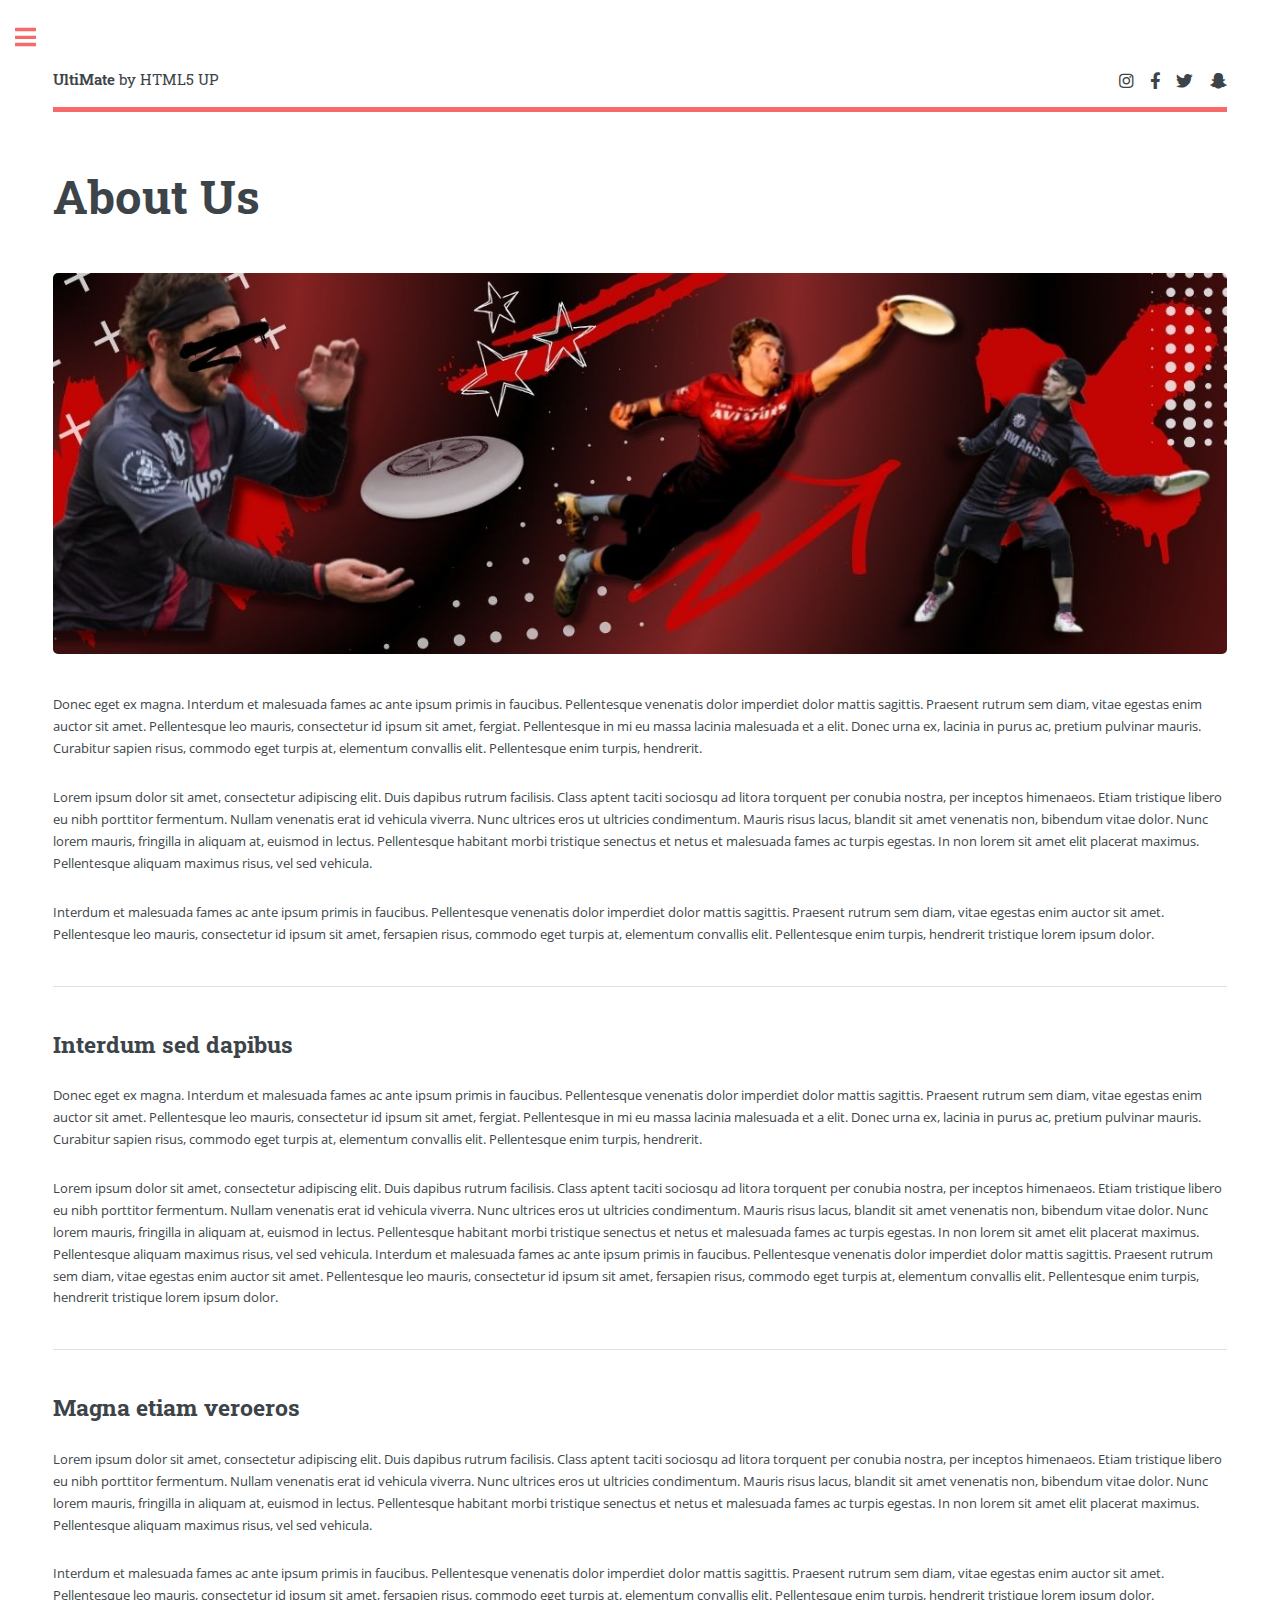
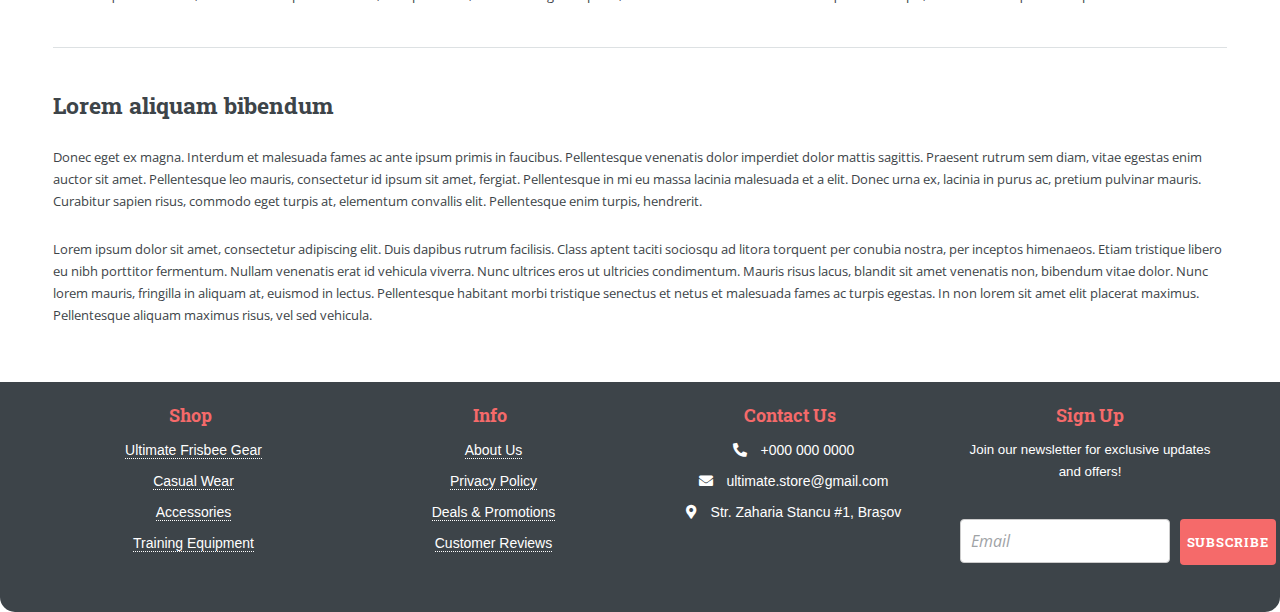
<file: about-us.html>
<!DOCTYPE HTML>
<!--
   Editorial by HTML5 UP
   html5up.net | @ajlkn
   Free for personal and commercial use under the CCA 3.0 license (html5up.net/license)
   -->
<html>
   <head>
      <title>About Us - Passion for Ultimate Frisbee and Premium Gear</title>
      <meta charset="utf-8" />
      <meta name="viewport" content="width=device-width, initial-scale=1, user-scalable=no" />
      <meta name="description" content="Discover our passion for ultimate frisbee and our commitment to quality gear and service." />
      <link rel="stylesheet" href="assets/css/main.css" />
   </head>
   <body class="is-preload">
      <!-- Wrapper -->
      <div id="wrapper">
         <!-- Main -->
         <div id="main">
            <div class="inner">
               <!-- Header -->
               <header id="header">
                  <a href="index.html" class="logo"><strong>UltiMate</strong> by HTML5 UP</a>
                  <ul class="icons">
                     <li><a target = "_blank" href="https://www.instagram.com/ultimatecomfortstore/" class="icon brands fa-instagram"><span class="label">Instagram</span></a></li>
                     <li><a target = "_blank" href="https://www.facebook.com/TUF2019" class="icon brands fa-facebook-f"><span class="label">Facebook</span></a></li>
                     <li><a target = "_blank" href="https://twitter.com/ultiworld" class="icon brands fa-twitter"><span class="label">Twitter</span></a></li>
                     <li><a target = "_blank" href="https://www.snapchat.com/spotlight/W7_EDlXWTBiXAEEniNoMPwAAYZHFreWdlaHpzAZL6G-S-AZL6G8lEAAAAAQ" class="icon brands fa-snapchat-ghost"><span class="label">Snapchat</span></a></li>
                  </ul>
               </header>
               <!-- Content -->
               <section>
                  <header class="main">
                     <h1>About Us</h1>
                  </header>
                  <span class="image main"><img src="images/pic11.jpg" alt="" /></span>
                  <p>Donec eget ex magna. Interdum et malesuada fames ac ante ipsum primis in faucibus. Pellentesque venenatis dolor imperdiet dolor mattis sagittis. Praesent rutrum sem diam, vitae egestas enim auctor sit amet. Pellentesque leo mauris, consectetur id ipsum sit amet, fergiat. Pellentesque in mi eu massa lacinia malesuada et a elit. Donec urna ex, lacinia in purus ac, pretium pulvinar mauris. Curabitur sapien risus, commodo eget turpis at, elementum convallis elit. Pellentesque enim turpis, hendrerit.</p>
                  <p>Lorem ipsum dolor sit amet, consectetur adipiscing elit. Duis dapibus rutrum facilisis. Class aptent taciti sociosqu ad litora torquent per conubia nostra, per inceptos himenaeos. Etiam tristique libero eu nibh porttitor fermentum. Nullam venenatis erat id vehicula viverra. Nunc ultrices eros ut ultricies condimentum. Mauris risus lacus, blandit sit amet venenatis non, bibendum vitae dolor. Nunc lorem mauris, fringilla in aliquam at, euismod in lectus. Pellentesque habitant morbi tristique senectus et netus et malesuada fames ac turpis egestas. In non lorem sit amet elit placerat maximus. Pellentesque aliquam maximus risus, vel sed vehicula.</p>
                  <p>Interdum et malesuada fames ac ante ipsum primis in faucibus. Pellentesque venenatis dolor imperdiet dolor mattis sagittis. Praesent rutrum sem diam, vitae egestas enim auctor sit amet. Pellentesque leo mauris, consectetur id ipsum sit amet, fersapien risus, commodo eget turpis at, elementum convallis elit. Pellentesque enim turpis, hendrerit tristique lorem ipsum dolor.</p>
                  <hr class="major" />
                  <h2>Interdum sed dapibus</h2>
                  <p>Donec eget ex magna. Interdum et malesuada fames ac ante ipsum primis in faucibus. Pellentesque venenatis dolor imperdiet dolor mattis sagittis. Praesent rutrum sem diam, vitae egestas enim auctor sit amet. Pellentesque leo mauris, consectetur id ipsum sit amet, fergiat. Pellentesque in mi eu massa lacinia malesuada et a elit. Donec urna ex, lacinia in purus ac, pretium pulvinar mauris. Curabitur sapien risus, commodo eget turpis at, elementum convallis elit. Pellentesque enim turpis, hendrerit.</p>
                  <p>Lorem ipsum dolor sit amet, consectetur adipiscing elit. Duis dapibus rutrum facilisis. Class aptent taciti sociosqu ad litora torquent per conubia nostra, per inceptos himenaeos. Etiam tristique libero eu nibh porttitor fermentum. Nullam venenatis erat id vehicula viverra. Nunc ultrices eros ut ultricies condimentum. Mauris risus lacus, blandit sit amet venenatis non, bibendum vitae dolor. Nunc lorem mauris, fringilla in aliquam at, euismod in lectus. Pellentesque habitant morbi tristique senectus et netus et malesuada fames ac turpis egestas. In non lorem sit amet elit placerat maximus. Pellentesque aliquam maximus risus, vel sed vehicula. Interdum et malesuada fames ac ante ipsum primis in faucibus. Pellentesque venenatis dolor imperdiet dolor mattis sagittis. Praesent rutrum sem diam, vitae egestas enim auctor sit amet. Pellentesque leo mauris, consectetur id ipsum sit amet, fersapien risus, commodo eget turpis at, elementum convallis elit. Pellentesque enim turpis, hendrerit tristique lorem ipsum dolor.</p>
                  <hr class="major" />
                  <h2>Magna etiam veroeros</h2>
                  <p>Lorem ipsum dolor sit amet, consectetur adipiscing elit. Duis dapibus rutrum facilisis. Class aptent taciti sociosqu ad litora torquent per conubia nostra, per inceptos himenaeos. Etiam tristique libero eu nibh porttitor fermentum. Nullam venenatis erat id vehicula viverra. Nunc ultrices eros ut ultricies condimentum. Mauris risus lacus, blandit sit amet venenatis non, bibendum vitae dolor. Nunc lorem mauris, fringilla in aliquam at, euismod in lectus. Pellentesque habitant morbi tristique senectus et netus et malesuada fames ac turpis egestas. In non lorem sit amet elit placerat maximus. Pellentesque aliquam maximus risus, vel sed vehicula.</p>
                  <p>Interdum et malesuada fames ac ante ipsum primis in faucibus. Pellentesque venenatis dolor imperdiet dolor mattis sagittis. Praesent rutrum sem diam, vitae egestas enim auctor sit amet. Pellentesque leo mauris, consectetur id ipsum sit amet, fersapien risus, commodo eget turpis at, elementum convallis elit. Pellentesque enim turpis, hendrerit tristique lorem ipsum dolor.</p>
                  <hr class="major" />
                  <h2>Lorem aliquam bibendum</h2>
                  <p>Donec eget ex magna. Interdum et malesuada fames ac ante ipsum primis in faucibus. Pellentesque venenatis dolor imperdiet dolor mattis sagittis. Praesent rutrum sem diam, vitae egestas enim auctor sit amet. Pellentesque leo mauris, consectetur id ipsum sit amet, fergiat. Pellentesque in mi eu massa lacinia malesuada et a elit. Donec urna ex, lacinia in purus ac, pretium pulvinar mauris. Curabitur sapien risus, commodo eget turpis at, elementum convallis elit. Pellentesque enim turpis, hendrerit.</p>
                  <p>Lorem ipsum dolor sit amet, consectetur adipiscing elit. Duis dapibus rutrum facilisis. Class aptent taciti sociosqu ad litora torquent per conubia nostra, per inceptos himenaeos. Etiam tristique libero eu nibh porttitor fermentum. Nullam venenatis erat id vehicula viverra. Nunc ultrices eros ut ultricies condimentum. Mauris risus lacus, blandit sit amet venenatis non, bibendum vitae dolor. Nunc lorem mauris, fringilla in aliquam at, euismod in lectus. Pellentesque habitant morbi tristique senectus et netus et malesuada fames ac turpis egestas. In non lorem sit amet elit placerat maximus. Pellentesque aliquam maximus risus, vel sed vehicula.</p>
               </section>
            </div>
         </div>
         <!-- Sidebar -->
         <div id="sidebar">
            <div class="inner">
               <!-- Search -->
               <section id="search" class="alt">
                  <form method="post" action="#">
                     <input type="text" name="query" id="query" placeholder="Search" />
                  </form>
               </section>
               <!-- Menu -->
               <nav id="menu">
                  <header class="major">
                     <h2>Menu</h2>
                  </header>
                  <ul>
                     <li><a href="index.html">Home</a></li>
                     <li><a href="about-us.html">About us</a></li>
                     <li>
                        <span class="opener">Shop</span>
                        <ul>
                           <li><a href="ultimate-frisbee-gear.html">Ultimate Frisbee Gear</a></li>
                           <li><a href="casual-wear.html">Casual Wear</a></li>
                           <li><a href="accessories.html">Accessories</a></li>
                           <li><a href="training-equipment.html">Training Equipment</a></li>
                           <li><a href="team-orders.html">Team Orders</a></li>
                        </ul>
                     </li>
                     <li><a href="deals-promotions.html">Deals & Promotions</a></li>
                     <li><a href="customer-reviews.html">Customer Reviews</a></li>
                     <li><a href="privacy-policy.html">Privacy Policy</a></li>
                  </ul>
               </nav>
               <!-- Section -->
               <section>
                  <header class="major">
                     <h2>Game on. Gear up</h2>
                  </header>
                  <div class="mini-posts">
                     <article>
                        <a href="accessories.html" class="image"><img src="images/pic07.jpg" alt="A Discraft USA national team ultimate frisbee lying in the sand, with soft sunlight casting a warm glow." /></a>
                        <p>Find the perfect frisbee for every game with top performance and durability.</p>
                     </article>
                     <article>
                        <a href="ultimate-frisbee-gear.html" class="image"><img src="images/pic08.jpg" alt="A team of ultimate frisbee players in jerseys huddled together on the field, actively discussing game strategy." /></a>
                        <p>Comfortable, high-quality apparel for playing and relaxing.</p>
                     </article>
                     <article>
                        <a href="training-equipment.html" class="image"><img src="images/pic09.jpg" alt="Two ultimate frisbee players in training jerseys practicing passes on a grassy field during a sunny day" /></a>
                        <p>Boost your skills with top-rated training equipment.</p>
                     </article>
                  </div>
               </section>
               <!-- Section -->
               <section>
                  <header class="major">
                     <h2>Get in touch</h2>
                  </header>
                  <p>Have questions or need assistance? We're here to help! Reach out to us anytime via phone, email, or by visiting our store. Our team is ready to provide the support you need for all your ultimate frisbee gear and apparel.</p>
                  <ul class="contact">
                     <li class="icon solid fa-envelope"><a href="#">ultimate.store@gmail.com</a></li>
                     <li class="icon solid fa-phone">(000) 000-0000</li>
                     <li class="icon solid fa-home">Str. Zaharia Stancu #1<br />
                        Brașov, Romania, 50001
                     </li>
                  </ul>
               </section>
            </div>
         </div>
      </div>
      <footer>
         <div class="footer-container">
            <!-- Shop Section -->
            <div class="footer-section">
               <h3>Shop</h3>
               <ul>
                  <li><a href="ultimate-frisbee-gear.html">Ultimate Frisbee Gear</a></li>
                  <li><a href="casual-wear.html">Casual Wear</a></li>
                  <li><a href="accessories.html">Accessories</a></li>
                  <li><a href="training-equipment.html">Training Equipment</a></li>
               </ul>
            </div>
            <!-- Info Section -->
            <div class="footer-section">
               <h3>Info</h3>
               <ul>
                  <li><a href="about-us.html">About Us</a></li>
                  <li><a href="privacy-policy.html">Privacy Policy</a></li>
                  <li><a href="deals-promotions.html">Deals & Promotions</a></li>
                  <li><a href="customer-reviews.html">Customer Reviews</a></li>
               </ul>
            </div>
            <!-- Contact Us Section -->
            <div class="footer-section">
               <h3>Contact Us</h3>
               <ul>
                  <li><i class="fas fa-phone-alt"></i> +000 000 0000</li>
                  <li><i class="fas fa-envelope"></i> ultimate.store@gmail.com</li>
                  <li><i class="fas fa-map-marker-alt"></i> Str. Zaharia Stancu #1, Brașov</li>
               </ul>
            </div>
            <!-- Sign Up Section -->
            <div class="footer-section">
               <h3>Sign Up</h3>
               <p>Join our newsletter for exclusive updates and offers!</p>
               <div class="footer-signup-wrapper">
                  <form class="footer-signup" action="/subscribe" method="POST">
                     <input type="email" name="demo-email" id="demo-email" placeholder="Email" />
                     <button type="submit" class="button primary">Subscribe</button>
                  </form>
               </div>
            </div>
         </div>
      </footer>
      <!-- Scripts -->
      <script src="assets/js/jquery.min.js"></script>
      <script src="assets/js/browser.min.js"></script>
      <script src="assets/js/breakpoints.min.js"></script>
      <script src="assets/js/util.js"></script>
      <script src="assets/js/main.js"></script>
   </body>
</html>
</file>
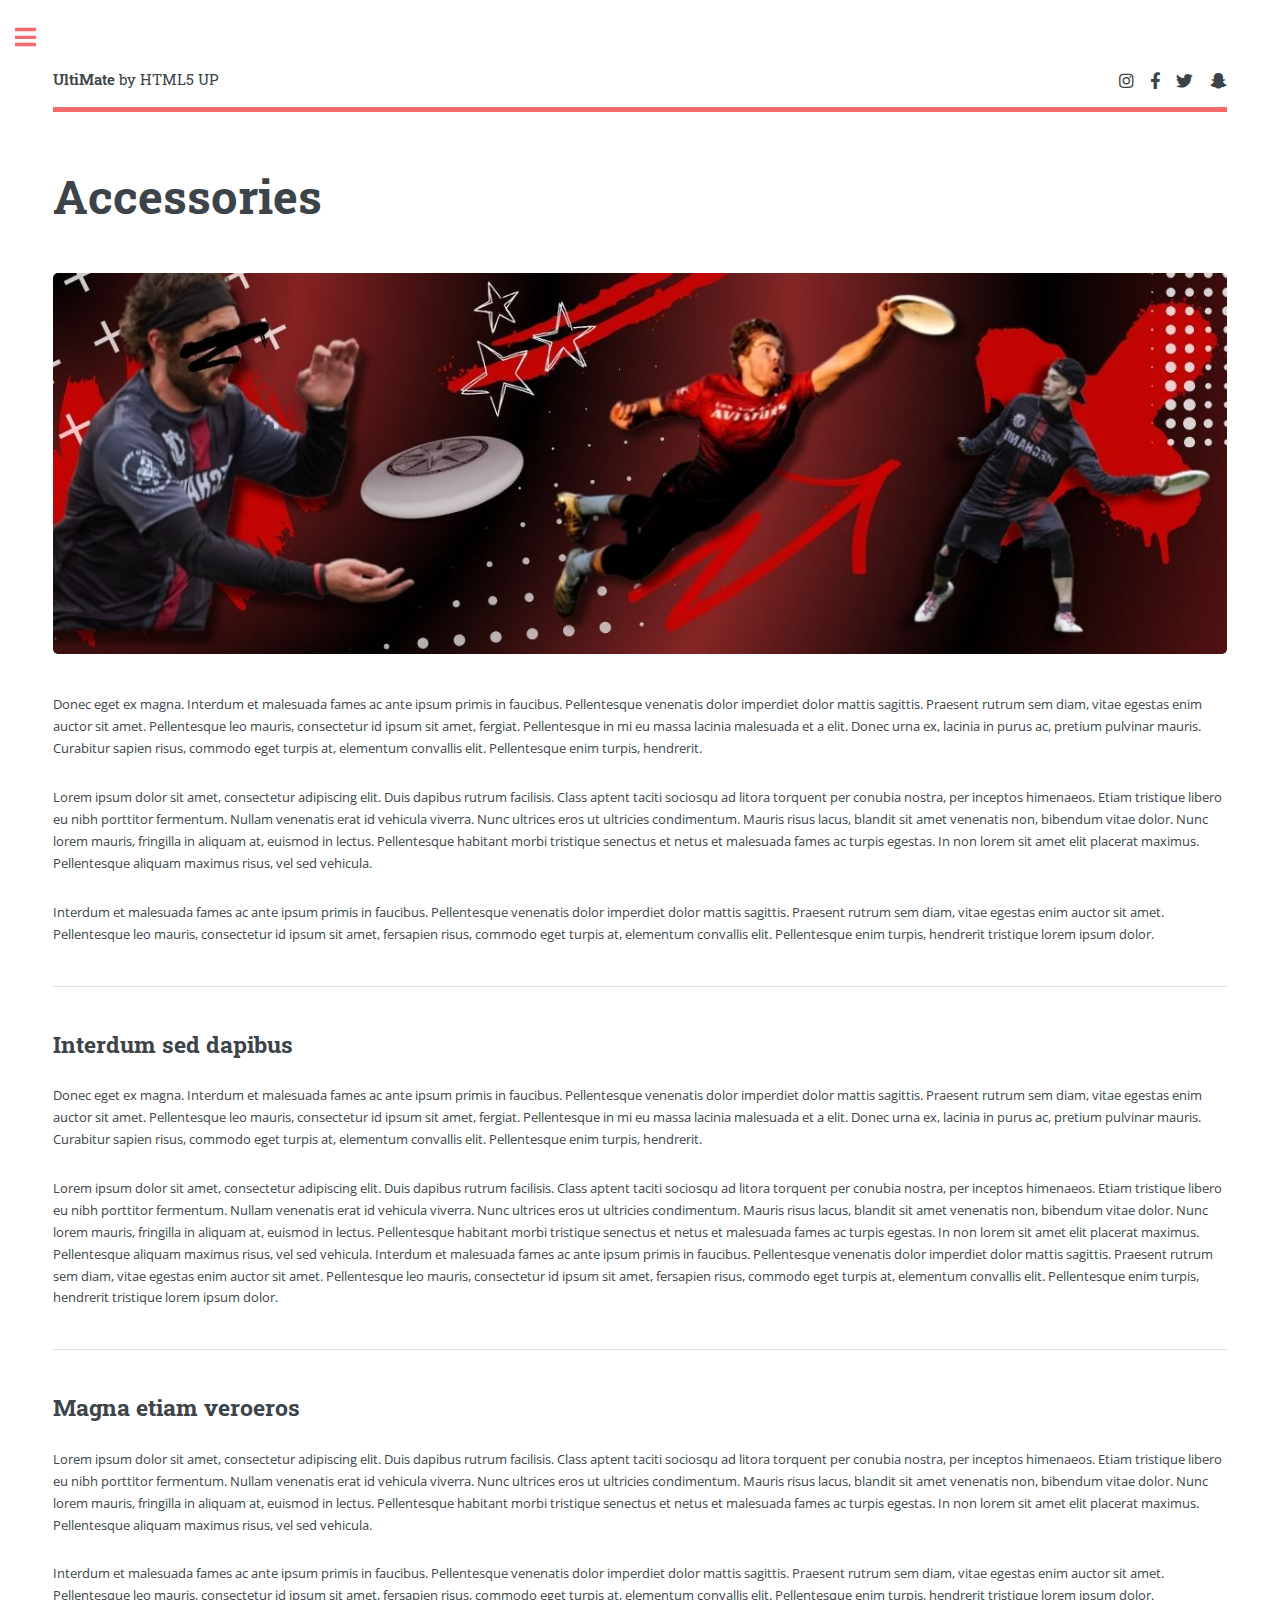
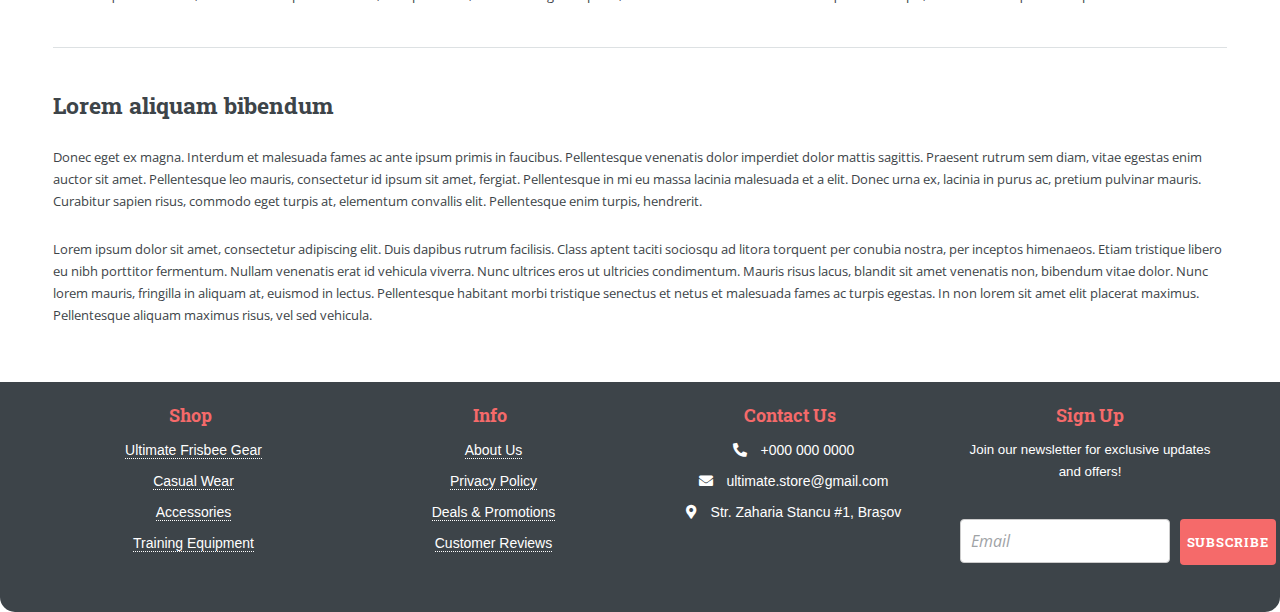
<file: accessories.html>
<!DOCTYPE HTML>
<!--
   Editorial by HTML5 UP
   html5up.net | @ajlkn
   Free for personal and commercial use under the CCA 3.0 license (html5up.net/license)
   -->
<html>
   <head>
      <title>Ultimate Frisbee Accessories - Bags, Hats, Socks, and More</title>
      <meta charset="utf-8" />
      <meta name="viewport" content="width=device-width, initial-scale=1, user-scalable=no" />
      <meta name="description" content="Find ultimate frisbee accessories like bags, hats, and socks to complete your look." />
      <link rel="stylesheet" href="assets/css/main.css" />
   </head>
   <body class="is-preload">
      <!-- Wrapper -->
      <div id="wrapper">
         <!-- Main -->
         <div id="main">
            <div class="inner">
               <!-- Header -->
               <header id="header">
                  <a href="index.html" class="logo"><strong>UltiMate</strong> by HTML5 UP</a>
                  <ul class="icons">
                     <li><a target = "_blank" href="https://www.instagram.com/ultimatecomfortstore/" class="icon brands fa-instagram"><span class="label">Instagram</span></a></li>
                     <li><a target = "_blank" href="https://www.facebook.com/TUF2019" class="icon brands fa-facebook-f"><span class="label">Facebook</span></a></li>
                     <li><a target = "_blank" href="https://twitter.com/ultiworld" class="icon brands fa-twitter"><span class="label">Twitter</span></a></li>
                     <li><a target = "_blank" href="https://www.snapchat.com/spotlight/W7_EDlXWTBiXAEEniNoMPwAAYZHFreWdlaHpzAZL6G-S-AZL6G8lEAAAAAQ" class="icon brands fa-snapchat-ghost"><span class="label">Snapchat</span></a></li>
                  </ul>
               </header>
               <!-- Content -->
               <section>
                  <header class="main">
                     <h1>Accessories</h1>
                  </header>
                  <span class="image main"><img src="images/pic11.jpg" alt="" /></span>
                  <p>Donec eget ex magna. Interdum et malesuada fames ac ante ipsum primis in faucibus. Pellentesque venenatis dolor imperdiet dolor mattis sagittis. Praesent rutrum sem diam, vitae egestas enim auctor sit amet. Pellentesque leo mauris, consectetur id ipsum sit amet, fergiat. Pellentesque in mi eu massa lacinia malesuada et a elit. Donec urna ex, lacinia in purus ac, pretium pulvinar mauris. Curabitur sapien risus, commodo eget turpis at, elementum convallis elit. Pellentesque enim turpis, hendrerit.</p>
                  <p>Lorem ipsum dolor sit amet, consectetur adipiscing elit. Duis dapibus rutrum facilisis. Class aptent taciti sociosqu ad litora torquent per conubia nostra, per inceptos himenaeos. Etiam tristique libero eu nibh porttitor fermentum. Nullam venenatis erat id vehicula viverra. Nunc ultrices eros ut ultricies condimentum. Mauris risus lacus, blandit sit amet venenatis non, bibendum vitae dolor. Nunc lorem mauris, fringilla in aliquam at, euismod in lectus. Pellentesque habitant morbi tristique senectus et netus et malesuada fames ac turpis egestas. In non lorem sit amet elit placerat maximus. Pellentesque aliquam maximus risus, vel sed vehicula.</p>
                  <p>Interdum et malesuada fames ac ante ipsum primis in faucibus. Pellentesque venenatis dolor imperdiet dolor mattis sagittis. Praesent rutrum sem diam, vitae egestas enim auctor sit amet. Pellentesque leo mauris, consectetur id ipsum sit amet, fersapien risus, commodo eget turpis at, elementum convallis elit. Pellentesque enim turpis, hendrerit tristique lorem ipsum dolor.</p>
                  <hr class="major" />
                  <h2>Interdum sed dapibus</h2>
                  <p>Donec eget ex magna. Interdum et malesuada fames ac ante ipsum primis in faucibus. Pellentesque venenatis dolor imperdiet dolor mattis sagittis. Praesent rutrum sem diam, vitae egestas enim auctor sit amet. Pellentesque leo mauris, consectetur id ipsum sit amet, fergiat. Pellentesque in mi eu massa lacinia malesuada et a elit. Donec urna ex, lacinia in purus ac, pretium pulvinar mauris. Curabitur sapien risus, commodo eget turpis at, elementum convallis elit. Pellentesque enim turpis, hendrerit.</p>
                  <p>Lorem ipsum dolor sit amet, consectetur adipiscing elit. Duis dapibus rutrum facilisis. Class aptent taciti sociosqu ad litora torquent per conubia nostra, per inceptos himenaeos. Etiam tristique libero eu nibh porttitor fermentum. Nullam venenatis erat id vehicula viverra. Nunc ultrices eros ut ultricies condimentum. Mauris risus lacus, blandit sit amet venenatis non, bibendum vitae dolor. Nunc lorem mauris, fringilla in aliquam at, euismod in lectus. Pellentesque habitant morbi tristique senectus et netus et malesuada fames ac turpis egestas. In non lorem sit amet elit placerat maximus. Pellentesque aliquam maximus risus, vel sed vehicula. Interdum et malesuada fames ac ante ipsum primis in faucibus. Pellentesque venenatis dolor imperdiet dolor mattis sagittis. Praesent rutrum sem diam, vitae egestas enim auctor sit amet. Pellentesque leo mauris, consectetur id ipsum sit amet, fersapien risus, commodo eget turpis at, elementum convallis elit. Pellentesque enim turpis, hendrerit tristique lorem ipsum dolor.</p>
                  <hr class="major" />
                  <h2>Magna etiam veroeros</h2>
                  <p>Lorem ipsum dolor sit amet, consectetur adipiscing elit. Duis dapibus rutrum facilisis. Class aptent taciti sociosqu ad litora torquent per conubia nostra, per inceptos himenaeos. Etiam tristique libero eu nibh porttitor fermentum. Nullam venenatis erat id vehicula viverra. Nunc ultrices eros ut ultricies condimentum. Mauris risus lacus, blandit sit amet venenatis non, bibendum vitae dolor. Nunc lorem mauris, fringilla in aliquam at, euismod in lectus. Pellentesque habitant morbi tristique senectus et netus et malesuada fames ac turpis egestas. In non lorem sit amet elit placerat maximus. Pellentesque aliquam maximus risus, vel sed vehicula.</p>
                  <p>Interdum et malesuada fames ac ante ipsum primis in faucibus. Pellentesque venenatis dolor imperdiet dolor mattis sagittis. Praesent rutrum sem diam, vitae egestas enim auctor sit amet. Pellentesque leo mauris, consectetur id ipsum sit amet, fersapien risus, commodo eget turpis at, elementum convallis elit. Pellentesque enim turpis, hendrerit tristique lorem ipsum dolor.</p>
                  <hr class="major" />
                  <h2>Lorem aliquam bibendum</h2>
                  <p>Donec eget ex magna. Interdum et malesuada fames ac ante ipsum primis in faucibus. Pellentesque venenatis dolor imperdiet dolor mattis sagittis. Praesent rutrum sem diam, vitae egestas enim auctor sit amet. Pellentesque leo mauris, consectetur id ipsum sit amet, fergiat. Pellentesque in mi eu massa lacinia malesuada et a elit. Donec urna ex, lacinia in purus ac, pretium pulvinar mauris. Curabitur sapien risus, commodo eget turpis at, elementum convallis elit. Pellentesque enim turpis, hendrerit.</p>
                  <p>Lorem ipsum dolor sit amet, consectetur adipiscing elit. Duis dapibus rutrum facilisis. Class aptent taciti sociosqu ad litora torquent per conubia nostra, per inceptos himenaeos. Etiam tristique libero eu nibh porttitor fermentum. Nullam venenatis erat id vehicula viverra. Nunc ultrices eros ut ultricies condimentum. Mauris risus lacus, blandit sit amet venenatis non, bibendum vitae dolor. Nunc lorem mauris, fringilla in aliquam at, euismod in lectus. Pellentesque habitant morbi tristique senectus et netus et malesuada fames ac turpis egestas. In non lorem sit amet elit placerat maximus. Pellentesque aliquam maximus risus, vel sed vehicula.</p>
               </section>
            </div>
         </div>
         <!-- Sidebar -->
         <div id="sidebar">
            <div class="inner">
               <!-- Search -->
               <section id="search" class="alt">
                  <form method="post" action="#">
                     <input type="text" name="query" id="query" placeholder="Search" />
                  </form>
               </section>
               <!-- Menu -->
               <nav id="menu">
                  <header class="major">
                     <h2>Menu</h2>
                  </header>
                  <ul>
                     <li><a href="index.html">Home</a></li>
                     <li><a href="about-us.html">About us</a></li>
                     <li>
                        <span class="opener">Shop</span>
                        <ul>
                           <li><a href="ultimate-frisbee-gear.html">Ultimate Frisbee Gear</a></li>
                           <li><a href="casual-wear.html">Casual Wear</a></li>
                           <li><a href="accessories.html">Accessories</a></li>
                           <li><a href="training-equipment.html">Training Equipment</a></li>
                           <li><a href="team-orders.html">Team Orders</a></li>
                        </ul>
                     </li>
                     <li><a href="deals-promotions.html">Deals & Promotions</a></li>
                     <li><a href="customer-reviews.html">Customer Reviews</a></li>
                     <li><a href="privacy-policy.html">Privacy Policy</a></li>
                  </ul>
               </nav>
               <!-- Section -->
               <section>
                  <header class="major">
                     <h2>Game on. Gear up</h2>
                  </header>
                  <div class="mini-posts">
                     <article>
                        <a href="accessories.html" class="image"><img src="images/pic07.jpg" alt="A Discraft USA national team ultimate frisbee lying in the sand, with soft sunlight casting a warm glow." /></a>
                        <p>Find the perfect frisbee for every game with top performance and durability.</p>
                     </article>
                     <article>
                        <a href="ultimate-frisbee-gear.html" class="image"><img src="images/pic08.jpg" alt="A team of ultimate frisbee players in jerseys huddled together on the field, actively discussing game strategy." /></a>
                        <p>Comfortable, high-quality apparel for playing and relaxing.</p>
                     </article>
                     <article>
                        <a href="training-equipment.html" class="image"><img src="images/pic09.jpg" alt="Two ultimate frisbee players in training jerseys practicing passes on a grassy field during a sunny day" /></a>
                        <p>Boost your skills with top-rated training equipment.</p>
                     </article>
                  </div>
               </section>
               <!-- Section -->
               <section>
                  <header class="major">
                     <h2>Get in touch</h2>
                  </header>
                  <p>Have questions or need assistance? We're here to help! Reach out to us anytime via phone, email, or by visiting our store. Our team is ready to provide the support you need for all your ultimate frisbee gear and apparel.</p>
                  <ul class="contact">
                     <li class="icon solid fa-envelope"><a href="#">ultimate.store@gmail.com</a></li>
                     <li class="icon solid fa-phone">(000) 000-0000</li>
                     <li class="icon solid fa-home">Str. Zaharia Stancu #1<br />
                        Brașov, Romania, 50001
                     </li>
                  </ul>
               </section>
            </div>
         </div>
      </div>
      <footer>
         <div class="footer-container">
            <!-- Shop Section -->
            <div class="footer-section">
               <h3>Shop</h3>
               <ul>
                  <li><a href="ultimate-frisbee-gear.html">Ultimate Frisbee Gear</a></li>
                  <li><a href="casual-wear.html">Casual Wear</a></li>
                  <li><a href="accessories.html">Accessories</a></li>
                  <li><a href="training-equipment.html">Training Equipment</a></li>
               </ul>
            </div>
            <!-- Info Section -->
            <div class="footer-section">
               <h3>Info</h3>
               <ul>
                  <li><a href="about-us.html">About Us</a></li>
                  <li><a href="privacy-policy.html">Privacy Policy</a></li>
                  <li><a href="deals-promotions.html">Deals & Promotions</a></li>
                  <li><a href="customer-reviews.html">Customer Reviews</a></li>
               </ul>
            </div>
            <!-- Contact Us Section -->
            <div class="footer-section">
               <h3>Contact Us</h3>
               <ul>
                  <li><i class="fas fa-phone-alt"></i> +000 000 0000</li>
                  <li><i class="fas fa-envelope"></i> ultimate.store@gmail.com</li>
                  <li><i class="fas fa-map-marker-alt"></i> Str. Zaharia Stancu #1, Brașov</li>
               </ul>
            </div>
            <!-- Sign Up Section -->
            <div class="footer-section">
               <h3>Sign Up</h3>
               <p>Join our newsletter for exclusive updates and offers!</p>
               <div class="footer-signup-wrapper">
                  <form class="footer-signup" action="/subscribe" method="POST">
                     <input type="email" name="demo-email" id="demo-email" placeholder="Email" />
                     <button type="submit" class="button primary">Subscribe</button>
                  </form>
               </div>
            </div>
         </div>
      </footer>
      <!-- Scripts -->
      <script src="assets/js/jquery.min.js"></script>
      <script src="assets/js/browser.min.js"></script>
      <script src="assets/js/breakpoints.min.js"></script>
      <script src="assets/js/util.js"></script>
      <script src="assets/js/main.js"></script>
   </body>
</html>
</file>
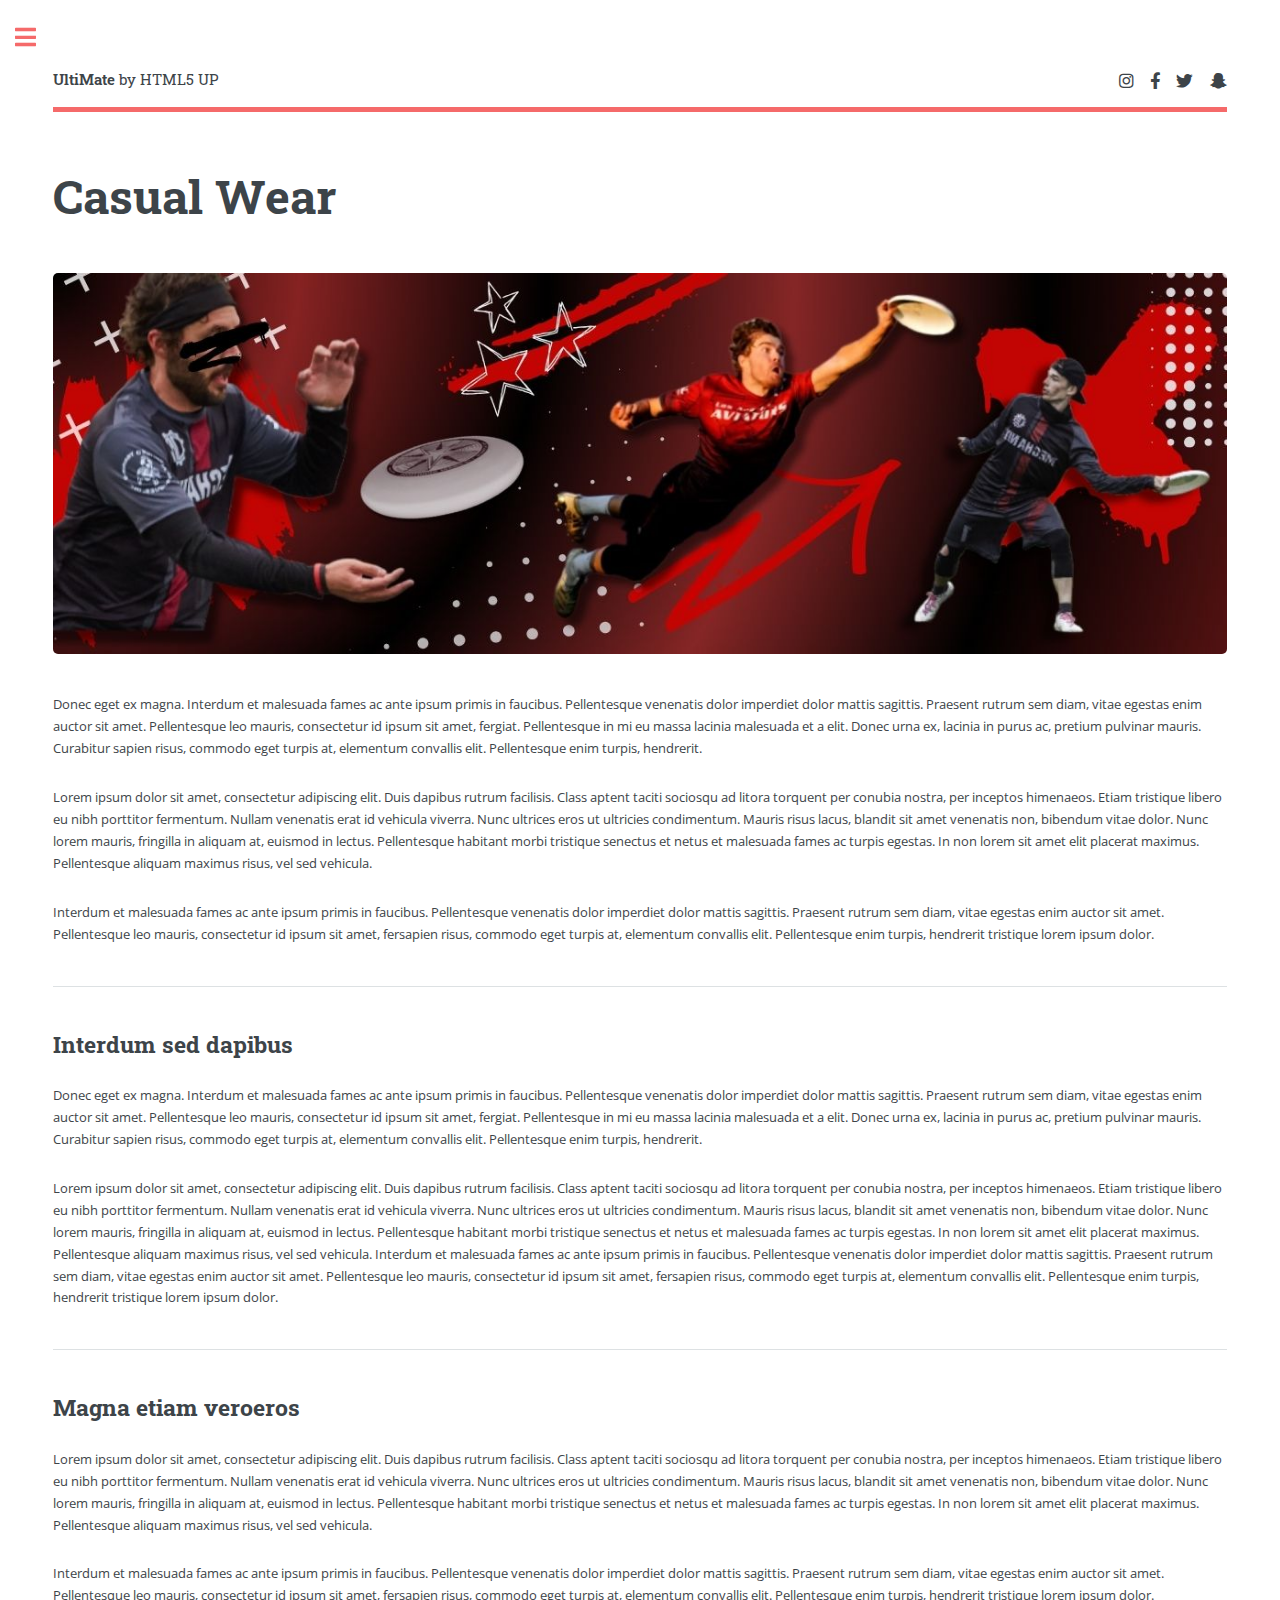
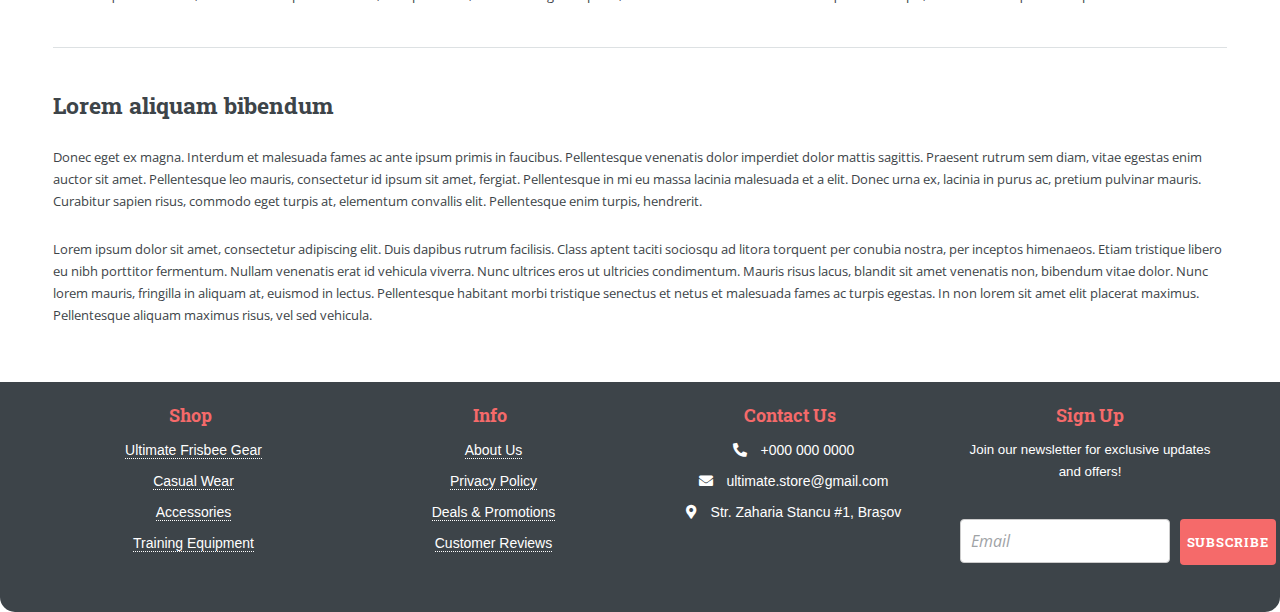
<file: casual-wear.html>
<!DOCTYPE HTML>
<!--
   Editorial by HTML5 UP
   html5up.net | @ajlkn
   Free for personal and commercial use under the CCA 3.0 license (html5up.net/license)
   -->
<html>
   <head>
      <title>Casual Wear for Ultimate Frisbee Fans - Trendy T-Shirts, Hoodies & More</title>
      <meta charset="utf-8" />
      <meta name="viewport" content="width=device-width, initial-scale=1, user-scalable=no" />
      <meta name="description" content="Explore stylish casual wear for ultimate frisbee fans with trendy t-shirts, hoodies, and more." />
      <link rel="stylesheet" href="assets/css/main.css" />
   </head>
   <body class="is-preload">
      <!-- Wrapper -->
      <div id="wrapper">
         <!-- Main -->
         <div id="main">
            <div class="inner">
               <!-- Header -->
               <header id="header">
                  <a href="index.html" class="logo"><strong>UltiMate</strong> by HTML5 UP</a>
                  <ul class="icons">
                     <li><a target = "_blank" href="https://www.instagram.com/ultimatecomfortstore/" class="icon brands fa-instagram"><span class="label">Instagram</span></a></li>
                     <li><a target = "_blank" href="https://www.facebook.com/TUF2019" class="icon brands fa-facebook-f"><span class="label">Facebook</span></a></li>
                     <li><a target = "_blank" href="https://twitter.com/ultiworld" class="icon brands fa-twitter"><span class="label">Twitter</span></a></li>
                     <li><a target = "_blank" href="https://www.snapchat.com/spotlight/W7_EDlXWTBiXAEEniNoMPwAAYZHFreWdlaHpzAZL6G-S-AZL6G8lEAAAAAQ" class="icon brands fa-snapchat-ghost"><span class="label">Snapchat</span></a></li>
                  </ul>
               </header>
               <!-- Content -->
               <section>
                  <header class="main">
                     <h1>Casual Wear</h1>
                  </header>
                  <span class="image main"><img src="images/pic11.jpg" alt="" /></span>
                  <p>Donec eget ex magna. Interdum et malesuada fames ac ante ipsum primis in faucibus. Pellentesque venenatis dolor imperdiet dolor mattis sagittis. Praesent rutrum sem diam, vitae egestas enim auctor sit amet. Pellentesque leo mauris, consectetur id ipsum sit amet, fergiat. Pellentesque in mi eu massa lacinia malesuada et a elit. Donec urna ex, lacinia in purus ac, pretium pulvinar mauris. Curabitur sapien risus, commodo eget turpis at, elementum convallis elit. Pellentesque enim turpis, hendrerit.</p>
                  <p>Lorem ipsum dolor sit amet, consectetur adipiscing elit. Duis dapibus rutrum facilisis. Class aptent taciti sociosqu ad litora torquent per conubia nostra, per inceptos himenaeos. Etiam tristique libero eu nibh porttitor fermentum. Nullam venenatis erat id vehicula viverra. Nunc ultrices eros ut ultricies condimentum. Mauris risus lacus, blandit sit amet venenatis non, bibendum vitae dolor. Nunc lorem mauris, fringilla in aliquam at, euismod in lectus. Pellentesque habitant morbi tristique senectus et netus et malesuada fames ac turpis egestas. In non lorem sit amet elit placerat maximus. Pellentesque aliquam maximus risus, vel sed vehicula.</p>
                  <p>Interdum et malesuada fames ac ante ipsum primis in faucibus. Pellentesque venenatis dolor imperdiet dolor mattis sagittis. Praesent rutrum sem diam, vitae egestas enim auctor sit amet. Pellentesque leo mauris, consectetur id ipsum sit amet, fersapien risus, commodo eget turpis at, elementum convallis elit. Pellentesque enim turpis, hendrerit tristique lorem ipsum dolor.</p>
                  <hr class="major" />
                  <h2>Interdum sed dapibus</h2>
                  <p>Donec eget ex magna. Interdum et malesuada fames ac ante ipsum primis in faucibus. Pellentesque venenatis dolor imperdiet dolor mattis sagittis. Praesent rutrum sem diam, vitae egestas enim auctor sit amet. Pellentesque leo mauris, consectetur id ipsum sit amet, fergiat. Pellentesque in mi eu massa lacinia malesuada et a elit. Donec urna ex, lacinia in purus ac, pretium pulvinar mauris. Curabitur sapien risus, commodo eget turpis at, elementum convallis elit. Pellentesque enim turpis, hendrerit.</p>
                  <p>Lorem ipsum dolor sit amet, consectetur adipiscing elit. Duis dapibus rutrum facilisis. Class aptent taciti sociosqu ad litora torquent per conubia nostra, per inceptos himenaeos. Etiam tristique libero eu nibh porttitor fermentum. Nullam venenatis erat id vehicula viverra. Nunc ultrices eros ut ultricies condimentum. Mauris risus lacus, blandit sit amet venenatis non, bibendum vitae dolor. Nunc lorem mauris, fringilla in aliquam at, euismod in lectus. Pellentesque habitant morbi tristique senectus et netus et malesuada fames ac turpis egestas. In non lorem sit amet elit placerat maximus. Pellentesque aliquam maximus risus, vel sed vehicula. Interdum et malesuada fames ac ante ipsum primis in faucibus. Pellentesque venenatis dolor imperdiet dolor mattis sagittis. Praesent rutrum sem diam, vitae egestas enim auctor sit amet. Pellentesque leo mauris, consectetur id ipsum sit amet, fersapien risus, commodo eget turpis at, elementum convallis elit. Pellentesque enim turpis, hendrerit tristique lorem ipsum dolor.</p>
                  <hr class="major" />
                  <h2>Magna etiam veroeros</h2>
                  <p>Lorem ipsum dolor sit amet, consectetur adipiscing elit. Duis dapibus rutrum facilisis. Class aptent taciti sociosqu ad litora torquent per conubia nostra, per inceptos himenaeos. Etiam tristique libero eu nibh porttitor fermentum. Nullam venenatis erat id vehicula viverra. Nunc ultrices eros ut ultricies condimentum. Mauris risus lacus, blandit sit amet venenatis non, bibendum vitae dolor. Nunc lorem mauris, fringilla in aliquam at, euismod in lectus. Pellentesque habitant morbi tristique senectus et netus et malesuada fames ac turpis egestas. In non lorem sit amet elit placerat maximus. Pellentesque aliquam maximus risus, vel sed vehicula.</p>
                  <p>Interdum et malesuada fames ac ante ipsum primis in faucibus. Pellentesque venenatis dolor imperdiet dolor mattis sagittis. Praesent rutrum sem diam, vitae egestas enim auctor sit amet. Pellentesque leo mauris, consectetur id ipsum sit amet, fersapien risus, commodo eget turpis at, elementum convallis elit. Pellentesque enim turpis, hendrerit tristique lorem ipsum dolor.</p>
                  <hr class="major" />
                  <h2>Lorem aliquam bibendum</h2>
                  <p>Donec eget ex magna. Interdum et malesuada fames ac ante ipsum primis in faucibus. Pellentesque venenatis dolor imperdiet dolor mattis sagittis. Praesent rutrum sem diam, vitae egestas enim auctor sit amet. Pellentesque leo mauris, consectetur id ipsum sit amet, fergiat. Pellentesque in mi eu massa lacinia malesuada et a elit. Donec urna ex, lacinia in purus ac, pretium pulvinar mauris. Curabitur sapien risus, commodo eget turpis at, elementum convallis elit. Pellentesque enim turpis, hendrerit.</p>
                  <p>Lorem ipsum dolor sit amet, consectetur adipiscing elit. Duis dapibus rutrum facilisis. Class aptent taciti sociosqu ad litora torquent per conubia nostra, per inceptos himenaeos. Etiam tristique libero eu nibh porttitor fermentum. Nullam venenatis erat id vehicula viverra. Nunc ultrices eros ut ultricies condimentum. Mauris risus lacus, blandit sit amet venenatis non, bibendum vitae dolor. Nunc lorem mauris, fringilla in aliquam at, euismod in lectus. Pellentesque habitant morbi tristique senectus et netus et malesuada fames ac turpis egestas. In non lorem sit amet elit placerat maximus. Pellentesque aliquam maximus risus, vel sed vehicula.</p>
               </section>
            </div>
         </div>
         <!-- Sidebar -->
         <div id="sidebar">
            <div class="inner">
               <!-- Search -->
               <section id="search" class="alt">
                  <form method="post" action="#">
                     <input type="text" name="query" id="query" placeholder="Search" />
                  </form>
               </section>
               <!-- Menu -->
               <nav id="menu">
                  <header class="major">
                     <h2>Menu</h2>
                  </header>
                  <ul>
                     <li><a href="index.html">Home</a></li>
                     <li><a href="about-us.html">About us</a></li>
                     <li>
                        <span class="opener">Shop</span>
                        <ul>
                           <li><a href="ultimate-frisbee-gear.html">Ultimate Frisbee Gear</a></li>
                           <li><a href="casual-wear.html">Casual Wear</a></li>
                           <li><a href="accessories.html">Accessories</a></li>
                           <li><a href="training-equipment.html">Training Equipment</a></li>
                           <li><a href="team-orders.html">Team Orders</a></li>
                        </ul>
                     </li>
                     <li><a href="deals-promotions.html">Deals & Promotions</a></li>
                     <li><a href="customer-reviews.html">Customer Reviews</a></li>
                     <li><a href="privacy-policy.html">Privacy Policy</a></li>
                  </ul>
               </nav>
               <!-- Section -->
               <section>
                  <header class="major">
                     <h2>Game on. Gear up</h2>
                  </header>
                  <div class="mini-posts">
                     <article>
                        <a href="accessories.html" class="image"><img src="images/pic07.jpg" alt="A Discraft USA national team ultimate frisbee lying in the sand, with soft sunlight casting a warm glow." /></a>
                        <p>Find the perfect frisbee for every game with top performance and durability.</p>
                     </article>
                     <article>
                        <a href="ultimate-frisbee-gear.html" class="image"><img src="images/pic08.jpg" alt="A team of ultimate frisbee players in jerseys huddled together on the field, actively discussing game strategy." /></a>
                        <p>Comfortable, high-quality apparel for playing and relaxing.</p>
                     </article>
                     <article>
                        <a href="training-equipment.html" class="image"><img src="images/pic09.jpg" alt="Two ultimate frisbee players in training jerseys practicing passes on a grassy field during a sunny day" /></a>
                        <p>Boost your skills with top-rated training equipment.</p>
                     </article>
                  </div>
               </section>
               <!-- Section -->
               <section>
                  <header class="major">
                     <h2>Get in touch</h2>
                  </header>
                  <p>Have questions or need assistance? We're here to help! Reach out to us anytime via phone, email, or by visiting our store. Our team is ready to provide the support you need for all your ultimate frisbee gear and apparel.</p>
                  <ul class="contact">
                     <li class="icon solid fa-envelope"><a href="#">ultimate.store@gmail.com</a></li>
                     <li class="icon solid fa-phone">(000) 000-0000</li>
                     <li class="icon solid fa-home">Str. Zaharia Stancu #1<br />
                        Brașov, Romania, 50001
                     </li>
                  </ul>
               </section>
            </div>
         </div>
      </div>
      <footer>
         <div class="footer-container">
            <!-- Shop Section -->
            <div class="footer-section">
               <h3>Shop</h3>
               <ul>
                  <li><a href="ultimate-frisbee-gear.html">Ultimate Frisbee Gear</a></li>
                  <li><a href="casual-wear.html">Casual Wear</a></li>
                  <li><a href="accessories.html">Accessories</a></li>
                  <li><a href="training-equipment.html">Training Equipment</a></li>
               </ul>
            </div>
            <!-- Info Section -->
            <div class="footer-section">
               <h3>Info</h3>
               <ul>
                  <li><a href="about-us.html">About Us</a></li>
                  <li><a href="privacy-policy.html">Privacy Policy</a></li>
                  <li><a href="deals-promotions.html">Deals & Promotions</a></li>
                  <li><a href="customer-reviews.html">Customer Reviews</a></li>
               </ul>
            </div>
            <!-- Contact Us Section -->
            <div class="footer-section">
               <h3>Contact Us</h3>
               <ul>
                  <li><i class="fas fa-phone-alt"></i> +000 000 0000</li>
                  <li><i class="fas fa-envelope"></i> ultimate.store@gmail.com</li>
                  <li><i class="fas fa-map-marker-alt"></i> Str. Zaharia Stancu #1, Brașov</li>
               </ul>
            </div>
            <!-- Sign Up Section -->
            <div class="footer-section">
               <h3>Sign Up</h3>
               <p>Join our newsletter for exclusive updates and offers!</p>
               <div class="footer-signup-wrapper">
                  <form class="footer-signup" action="/subscribe" method="POST">
                     <input type="email" name="demo-email" id="demo-email" placeholder="Email" />
                     <button type="submit" class="button primary">Subscribe</button>
                  </form>
               </div>
            </div>
         </div>
      </footer>
      <!-- Scripts -->
      <script src="assets/js/jquery.min.js"></script>
      <script src="assets/js/browser.min.js"></script>
      <script src="assets/js/breakpoints.min.js"></script>
      <script src="assets/js/util.js"></script>
      <script src="assets/js/main.js"></script>
   </body>
</html>
</file>
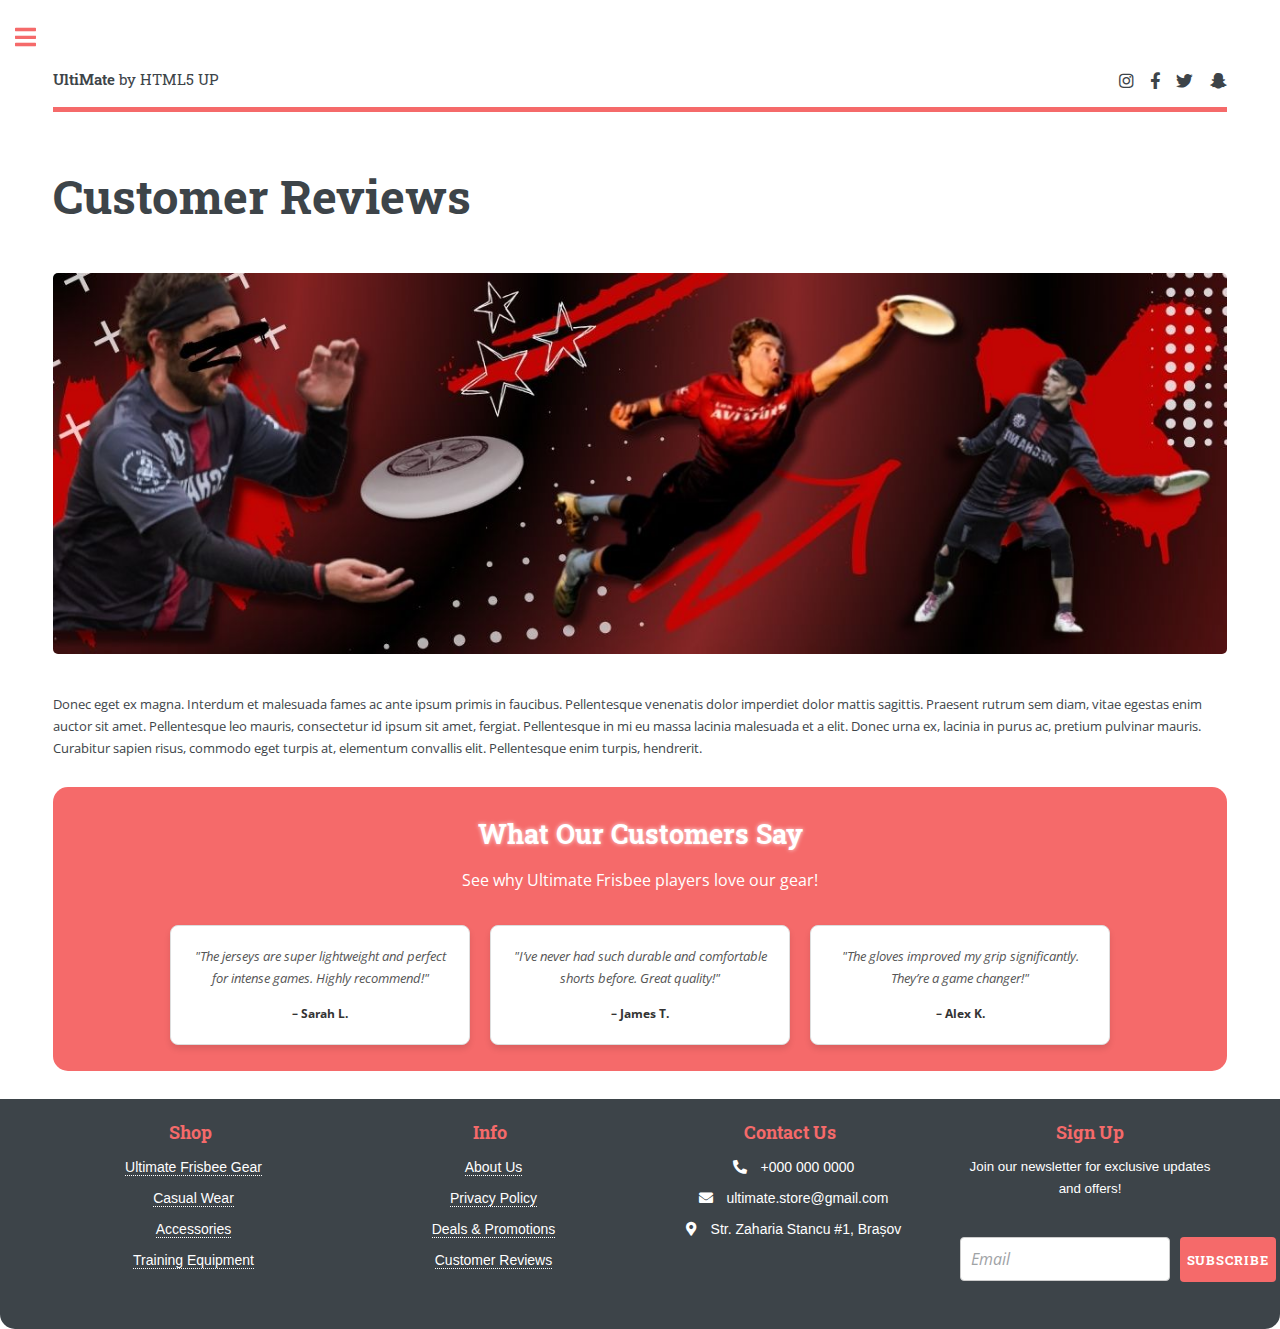
<file: customer-reviews.html>
<!DOCTYPE HTML>
<!--
   Editorial by HTML5 UP
   html5up.net | @ajlkn
   Free for personal and commercial use under the CCA 3.0 license (html5up.net/license)
   -->
<html>
   <head>
      <title>Customer Reviews - Ultimate Frisbee Gear and Service Reviews</title>
      <meta charset="utf-8" />
      <meta name="viewport" content="width=device-width, initial-scale=1, user-scalable=no" />
      <meta name="description" content="Read customer reviews on our ultimate frisbee gear and service from players and fans." />
      <link rel="stylesheet" href="assets/css/main.css" />
   </head>
   <body class="is-preload">
      <!-- Wrapper -->
      <div id="wrapper">
         <!-- Main -->
         <div id="main">
            <div class="inner">
               <!-- Header -->
               <header id="header">
                  <a href="index.html" class="logo"><strong>UltiMate</strong> by HTML5 UP</a>
                  <ul class="icons">
                     <li><a target = "_blank" href="https://www.instagram.com/ultimatecomfortstore/" class="icon brands fa-instagram"><span class="label">Instagram</span></a></li>
                     <li><a target = "_blank" href="https://www.facebook.com/TUF2019" class="icon brands fa-facebook-f"><span class="label">Facebook</span></a></li>
                     <li><a target = "_blank" href="https://twitter.com/ultiworld" class="icon brands fa-twitter"><span class="label">Twitter</span></a></li>
                     <li><a target = "_blank" href="https://www.snapchat.com/spotlight/W7_EDlXWTBiXAEEniNoMPwAAYZHFreWdlaHpzAZL6G-S-AZL6G8lEAAAAAQ" class="icon brands fa-snapchat-ghost"><span class="label">Snapchat</span></a></li>
                  </ul>
               </header>
               <!-- Content -->
               <section>
                  <header class="main">
                     <h1>Customer Reviews</h1>
                  </header>
                  <span class="image main"><img src="images/pic11.jpg" alt="" /></span>
                  <p>Donec eget ex magna. Interdum et malesuada fames ac ante ipsum primis in faucibus. Pellentesque venenatis dolor imperdiet dolor mattis sagittis. Praesent rutrum sem diam, vitae egestas enim auctor sit amet. Pellentesque leo mauris, consectetur id ipsum sit amet, fergiat. Pellentesque in mi eu massa lacinia malesuada et a elit. Donec urna ex, lacinia in purus ac, pretium pulvinar mauris. Curabitur sapien risus, commodo eget turpis at, elementum convallis elit. Pellentesque enim turpis, hendrerit.</p>
                  <section class="testimonials">
                        <div class="testimonials-header">
                           <h2>What Our Customers Say</h2>
                           <p>See why Ultimate Frisbee players love our gear!</p>
                        </div>
                        <div class="testimonials-container">
                           <div class="testimonial">
                              <p class="testimonial-text">"The jerseys are super lightweight and perfect for intense games. Highly recommend!"</p>
                              <div class="testimonial-author">– Sarah L.</div>
                           </div>
                           <div class="testimonial">
                              <p class="testimonial-text">"I’ve never had such durable and comfortable shorts before. Great quality!"</p>
                              <div class="testimonial-author">– James T.</div>
                           </div>
                           <div class="testimonial">
                              <p class="testimonial-text">"The gloves improved my grip significantly. They’re a game changer!"</p>
                              <div class="testimonial-author">– Alex K.</div>
                           </div>
                        </div>
                     </section>
           
               </section>
            </div>
         </div>
         <!-- Sidebar -->
         <div id="sidebar">
            <div class="inner">
               <!-- Search -->
               <section id="search" class="alt">
                  <form method="post" action="#">
                     <input type="text" name="query" id="query" placeholder="Search" />
                  </form>
               </section>
               <!-- Menu -->
               <nav id="menu">
                  <header class="major">
                     <h2>Menu</h2>
                  </header>
                  <ul>
                     <li><a href="index.html">Home</a></li>
                     <li><a href="about-us.html">About us</a></li>
                     <li>
                        <span class="opener">Shop</span>
                        <ul>
                           <li><a href="ultimate-frisbee-gear.html">Ultimate Frisbee Gear</a></li>
                           <li><a href="casual-wear.html">Casual Wear</a></li>
                           <li><a href="accessories.html">Accessories</a></li>
                           <li><a href="training-equipment.html">Training Equipment</a></li>
                           <li><a href="team-orders.html">Team Orders</a></li>
                        </ul>
                     </li>
                     <li><a href="deals-promotions.html">Deals & Promotions</a></li>
                     <li><a href="customer-reviews.html">Customer Reviews</a></li>
                     <li><a href="privacy-policy.html">Privacy Policy</a></li>
                  </ul>
               </nav>
               <!-- Section -->
               <section>
                  <header class="major">
                     <h2>Game on. Gear up</h2>
                  </header>
                  <div class="mini-posts">
                     <article>
                        <a href="accessories.html" class="image"><img src="images/pic07.jpg" alt="A Discraft USA national team ultimate frisbee lying in the sand, with soft sunlight casting a warm glow." /></a>
                        <p>Find the perfect frisbee for every game with top performance and durability.</p>
                     </article>
                     <article>
                        <a href="ultimate-frisbee-gear.html" class="image"><img src="images/pic08.jpg" alt="A team of ultimate frisbee players in jerseys huddled together on the field, actively discussing game strategy." /></a>
                        <p>Comfortable, high-quality apparel for playing and relaxing.</p>
                     </article>
                     <article>
                        <a href="training-equipment.html" class="image"><img src="images/pic09.jpg" alt="Two ultimate frisbee players in training jerseys practicing passes on a grassy field during a sunny day" /></a>
                        <p>Boost your skills with top-rated training equipment.</p>
                     </article>
                  </div>
               </section>
               <!-- Section -->
               <section>
                  <header class="major">
                     <h2>Get in touch</h2>
                  </header>
                  <p>Have questions or need assistance? We're here to help! Reach out to us anytime via phone, email, or by visiting our store. Our team is ready to provide the support you need for all your ultimate frisbee gear and apparel.</p>
                  <ul class="contact">
                     <li class="icon solid fa-envelope"><a href="#">ultimate.store@gmail.com</a></li>
                     <li class="icon solid fa-phone">(000) 000-0000</li>
                     <li class="icon solid fa-home">Str. Zaharia Stancu #1<br />
                        Brașov, Romania, 50001
                     </li>
                  </ul>
               </section>
            </div>
         </div>
      </div>
      <footer>
         <div class="footer-container">
            <!-- Shop Section -->
            <div class="footer-section">
               <h3>Shop</h3>
               <ul>
                  <li><a href="ultimate-frisbee-gear.html">Ultimate Frisbee Gear</a></li>
                  <li><a href="casual-wear.html">Casual Wear</a></li>
                  <li><a href="accessories.html">Accessories</a></li>
                  <li><a href="training-equipment.html">Training Equipment</a></li>
               </ul>
            </div>
            <!-- Info Section -->
            <div class="footer-section">
               <h3>Info</h3>
               <ul>
                  <li><a href="about-us.html">About Us</a></li>
                  <li><a href="privacy-policy.html">Privacy Policy</a></li>
                  <li><a href="deals-promotions.html">Deals & Promotions</a></li>
                  <li><a href="customer-reviews.html">Customer Reviews</a></li>
               </ul>
            </div>
            <!-- Contact Us Section -->
            <div class="footer-section">
               <h3>Contact Us</h3>
               <ul>
                  <li><i class="fas fa-phone-alt"></i> +000 000 0000</li>
                  <li><i class="fas fa-envelope"></i> ultimate.store@gmail.com</li>
                  <li><i class="fas fa-map-marker-alt"></i> Str. Zaharia Stancu #1, Brașov</li>
               </ul>
            </div>
            <!-- Sign Up Section -->
            <div class="footer-section">
               <h3>Sign Up</h3>
               <p>Join our newsletter for exclusive updates and offers!</p>
               <div class="footer-signup-wrapper">
                  <form class="footer-signup" action="/subscribe" method="POST">
                     <input type="email" name="demo-email" id="demo-email" placeholder="Email" />
                     <button type="submit" class="button primary">Subscribe</button>
                  </form>
               </div>
            </div>
         </div>
      </footer>
      <!-- Scripts -->
      <script src="assets/js/jquery.min.js"></script>
      <script src="assets/js/browser.min.js"></script>
      <script src="assets/js/breakpoints.min.js"></script>
      <script src="assets/js/util.js"></script>
      <script src="assets/js/main.js"></script>
   </body>
</html>
</file>
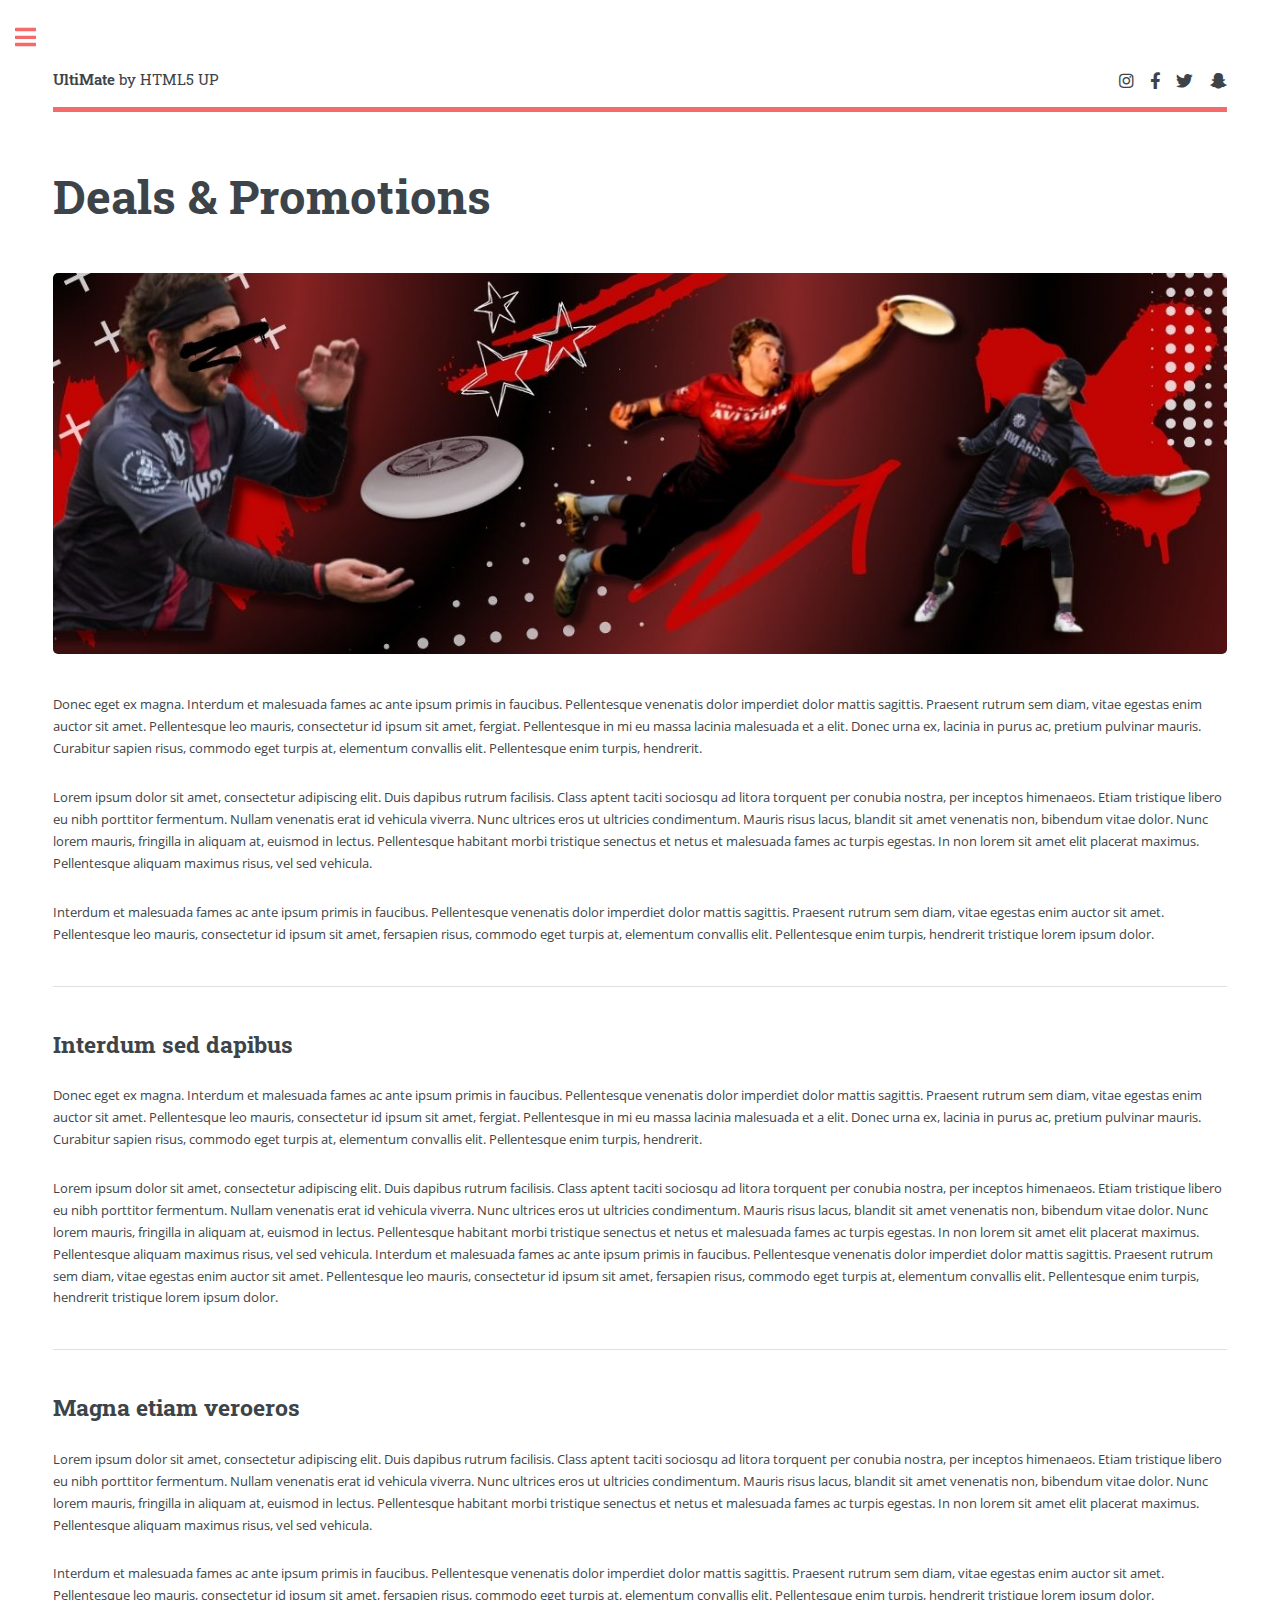
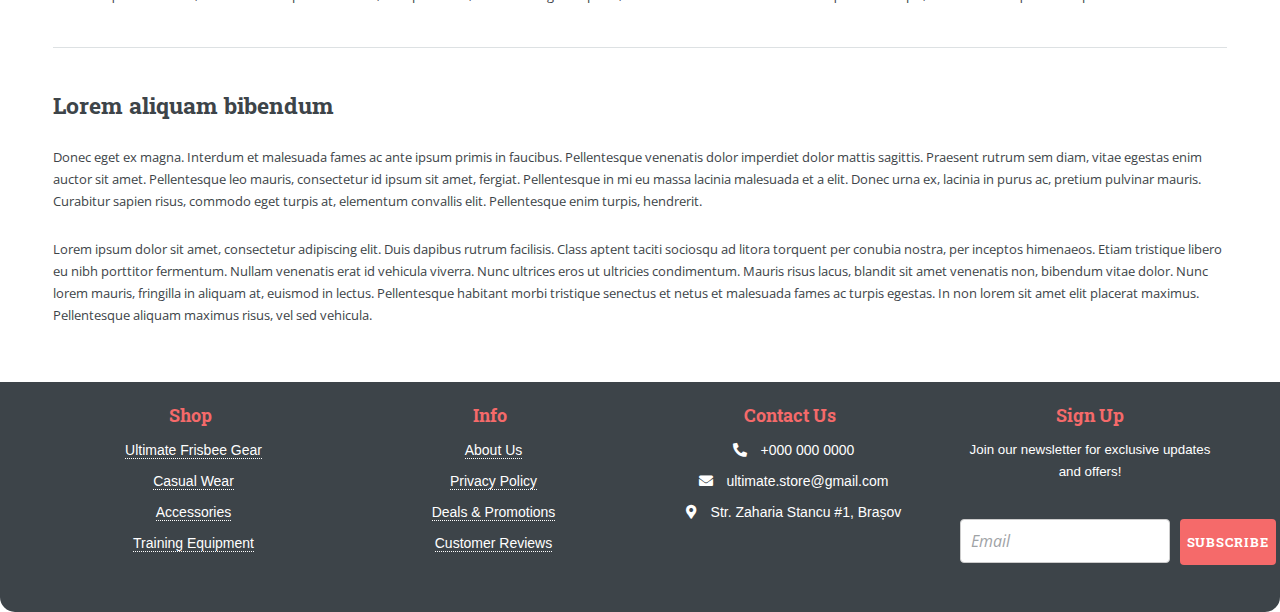
<file: deals-promotions.html>
<!DOCTYPE HTML>
<!--
   Editorial by HTML5 UP
   html5up.net | @ajlkn
   Free for personal and commercial use under the CCA 3.0 license (html5up.net/license)
   -->
<html>
   <head>
      <title>Ultimate Frisbee Gear Deals & Promotions - Discounts on Apparel and Equipment</title>
      <meta charset="utf-8" />
      <meta name="viewport" content="width=device-width, initial-scale=1, user-scalable=no" />
      <meta name="description" content="Get the best deals on ultimate frisbee gear, including discounts on apparel, accessories, and equipment." />
      <link rel="stylesheet" href="assets/css/main.css" />
   </head>
   <body class="is-preload">
      <!-- Wrapper -->
      <div id="wrapper">
         <!-- Main -->
         <div id="main">
            <div class="inner">
               <!-- Header -->
               <header id="header">
                  <a href="index.html" class="logo"><strong>UltiMate</strong> by HTML5 UP</a>
                  <ul class="icons">
                     <li><a target = "_blank" href="https://www.instagram.com/ultimatecomfortstore/" class="icon brands fa-instagram"><span class="label">Instagram</span></a></li>
                     <li><a target = "_blank" href="https://www.facebook.com/TUF2019" class="icon brands fa-facebook-f"><span class="label">Facebook</span></a></li>
                     <li><a target = "_blank" href="https://twitter.com/ultiworld" class="icon brands fa-twitter"><span class="label">Twitter</span></a></li>
                     <li><a target = "_blank" href="https://www.snapchat.com/spotlight/W7_EDlXWTBiXAEEniNoMPwAAYZHFreWdlaHpzAZL6G-S-AZL6G8lEAAAAAQ" class="icon brands fa-snapchat-ghost"><span class="label">Snapchat</span></a></li>
                  </ul>
               </header>
               <!-- Content -->
               <section>
                  <header class="main">
                     <h1>Deals & Promotions</h1>
                  </header>
                  <span class="image main"><img src="images/pic11.jpg" alt="" /></span>
                  <p>Donec eget ex magna. Interdum et malesuada fames ac ante ipsum primis in faucibus. Pellentesque venenatis dolor imperdiet dolor mattis sagittis. Praesent rutrum sem diam, vitae egestas enim auctor sit amet. Pellentesque leo mauris, consectetur id ipsum sit amet, fergiat. Pellentesque in mi eu massa lacinia malesuada et a elit. Donec urna ex, lacinia in purus ac, pretium pulvinar mauris. Curabitur sapien risus, commodo eget turpis at, elementum convallis elit. Pellentesque enim turpis, hendrerit.</p>
                  <p>Lorem ipsum dolor sit amet, consectetur adipiscing elit. Duis dapibus rutrum facilisis. Class aptent taciti sociosqu ad litora torquent per conubia nostra, per inceptos himenaeos. Etiam tristique libero eu nibh porttitor fermentum. Nullam venenatis erat id vehicula viverra. Nunc ultrices eros ut ultricies condimentum. Mauris risus lacus, blandit sit amet venenatis non, bibendum vitae dolor. Nunc lorem mauris, fringilla in aliquam at, euismod in lectus. Pellentesque habitant morbi tristique senectus et netus et malesuada fames ac turpis egestas. In non lorem sit amet elit placerat maximus. Pellentesque aliquam maximus risus, vel sed vehicula.</p>
                  <p>Interdum et malesuada fames ac ante ipsum primis in faucibus. Pellentesque venenatis dolor imperdiet dolor mattis sagittis. Praesent rutrum sem diam, vitae egestas enim auctor sit amet. Pellentesque leo mauris, consectetur id ipsum sit amet, fersapien risus, commodo eget turpis at, elementum convallis elit. Pellentesque enim turpis, hendrerit tristique lorem ipsum dolor.</p>
                  <hr class="major" />
                  <h2>Interdum sed dapibus</h2>
                  <p>Donec eget ex magna. Interdum et malesuada fames ac ante ipsum primis in faucibus. Pellentesque venenatis dolor imperdiet dolor mattis sagittis. Praesent rutrum sem diam, vitae egestas enim auctor sit amet. Pellentesque leo mauris, consectetur id ipsum sit amet, fergiat. Pellentesque in mi eu massa lacinia malesuada et a elit. Donec urna ex, lacinia in purus ac, pretium pulvinar mauris. Curabitur sapien risus, commodo eget turpis at, elementum convallis elit. Pellentesque enim turpis, hendrerit.</p>
                  <p>Lorem ipsum dolor sit amet, consectetur adipiscing elit. Duis dapibus rutrum facilisis. Class aptent taciti sociosqu ad litora torquent per conubia nostra, per inceptos himenaeos. Etiam tristique libero eu nibh porttitor fermentum. Nullam venenatis erat id vehicula viverra. Nunc ultrices eros ut ultricies condimentum. Mauris risus lacus, blandit sit amet venenatis non, bibendum vitae dolor. Nunc lorem mauris, fringilla in aliquam at, euismod in lectus. Pellentesque habitant morbi tristique senectus et netus et malesuada fames ac turpis egestas. In non lorem sit amet elit placerat maximus. Pellentesque aliquam maximus risus, vel sed vehicula. Interdum et malesuada fames ac ante ipsum primis in faucibus. Pellentesque venenatis dolor imperdiet dolor mattis sagittis. Praesent rutrum sem diam, vitae egestas enim auctor sit amet. Pellentesque leo mauris, consectetur id ipsum sit amet, fersapien risus, commodo eget turpis at, elementum convallis elit. Pellentesque enim turpis, hendrerit tristique lorem ipsum dolor.</p>
                  <hr class="major" />
                  <h2>Magna etiam veroeros</h2>
                  <p>Lorem ipsum dolor sit amet, consectetur adipiscing elit. Duis dapibus rutrum facilisis. Class aptent taciti sociosqu ad litora torquent per conubia nostra, per inceptos himenaeos. Etiam tristique libero eu nibh porttitor fermentum. Nullam venenatis erat id vehicula viverra. Nunc ultrices eros ut ultricies condimentum. Mauris risus lacus, blandit sit amet venenatis non, bibendum vitae dolor. Nunc lorem mauris, fringilla in aliquam at, euismod in lectus. Pellentesque habitant morbi tristique senectus et netus et malesuada fames ac turpis egestas. In non lorem sit amet elit placerat maximus. Pellentesque aliquam maximus risus, vel sed vehicula.</p>
                  <p>Interdum et malesuada fames ac ante ipsum primis in faucibus. Pellentesque venenatis dolor imperdiet dolor mattis sagittis. Praesent rutrum sem diam, vitae egestas enim auctor sit amet. Pellentesque leo mauris, consectetur id ipsum sit amet, fersapien risus, commodo eget turpis at, elementum convallis elit. Pellentesque enim turpis, hendrerit tristique lorem ipsum dolor.</p>
                  <hr class="major" />
                  <h2>Lorem aliquam bibendum</h2>
                  <p>Donec eget ex magna. Interdum et malesuada fames ac ante ipsum primis in faucibus. Pellentesque venenatis dolor imperdiet dolor mattis sagittis. Praesent rutrum sem diam, vitae egestas enim auctor sit amet. Pellentesque leo mauris, consectetur id ipsum sit amet, fergiat. Pellentesque in mi eu massa lacinia malesuada et a elit. Donec urna ex, lacinia in purus ac, pretium pulvinar mauris. Curabitur sapien risus, commodo eget turpis at, elementum convallis elit. Pellentesque enim turpis, hendrerit.</p>
                  <p>Lorem ipsum dolor sit amet, consectetur adipiscing elit. Duis dapibus rutrum facilisis. Class aptent taciti sociosqu ad litora torquent per conubia nostra, per inceptos himenaeos. Etiam tristique libero eu nibh porttitor fermentum. Nullam venenatis erat id vehicula viverra. Nunc ultrices eros ut ultricies condimentum. Mauris risus lacus, blandit sit amet venenatis non, bibendum vitae dolor. Nunc lorem mauris, fringilla in aliquam at, euismod in lectus. Pellentesque habitant morbi tristique senectus et netus et malesuada fames ac turpis egestas. In non lorem sit amet elit placerat maximus. Pellentesque aliquam maximus risus, vel sed vehicula.</p>
               </section>
            </div>
         </div>
         <!-- Sidebar -->
         <div id="sidebar">
            <div class="inner">
               <!-- Search -->
               <section id="search" class="alt">
                  <form method="post" action="#">
                     <input type="text" name="query" id="query" placeholder="Search" />
                  </form>
               </section>
               <!-- Menu -->
               <nav id="menu">
                  <header class="major">
                     <h2>Menu</h2>
                  </header>
                  <ul>
                     <li><a href="index.html">Home</a></li>
                     <li><a href="about-us.html">About us</a></li>
                     <li>
                        <span class="opener">Shop</span>
                        <ul>
                           <li><a href="ultimate-frisbee-gear.html">Ultimate Frisbee Gear</a></li>
                           <li><a href="casual-wear.html">Casual Wear</a></li>
                           <li><a href="accessories.html">Accessories</a></li>
                           <li><a href="training-equipment.html">Training Equipment</a></li>
                           <li><a href="team-orders.html">Team Orders</a></li>
                        </ul>
                     </li>
                     <li><a href="deals-promotions.html">Deals & Promotions</a></li>
                     <li><a href="customer-reviews.html">Customer Reviews</a></li>
                     <li><a href="privacy-policy.html">Privacy Policy</a></li>
                  </ul>
               </nav>
               <!-- Section -->
               <section>
                  <header class="major">
                     <h2>Game on. Gear up</h2>
                  </header>
                  <div class="mini-posts">
                     <article>
                        <a href="accessories.html" class="image"><img src="images/pic07.jpg" alt="A Discraft USA national team ultimate frisbee lying in the sand, with soft sunlight casting a warm glow." /></a>
                        <p>Find the perfect frisbee for every game with top performance and durability.</p>
                     </article>
                     <article>
                        <a href="ultimate-frisbee-gear.html" class="image"><img src="images/pic08.jpg" alt="A team of ultimate frisbee players in jerseys huddled together on the field, actively discussing game strategy." /></a>
                        <p>Comfortable, high-quality apparel for playing and relaxing.</p>
                     </article>
                     <article>
                        <a href="training-equipment.html" class="image"><img src="images/pic09.jpg" alt="Two ultimate frisbee players in training jerseys practicing passes on a grassy field during a sunny day" /></a>
                        <p>Boost your skills with top-rated training equipment.</p>
                     </article>
                  </div>
               </section>
               <!-- Section -->
               <section>
                  <header class="major">
                     <h2>Get in touch</h2>
                  </header>
                  <p>Have questions or need assistance? We're here to help! Reach out to us anytime via phone, email, or by visiting our store. Our team is ready to provide the support you need for all your ultimate frisbee gear and apparel.</p>
                  <ul class="contact">
                     <li class="icon solid fa-envelope"><a href="#">ultimate.store@gmail.com</a></li>
                     <li class="icon solid fa-phone">(000) 000-0000</li>
                     <li class="icon solid fa-home">Str. Zaharia Stancu #1<br />
                        Brașov, Romania, 50001
                     </li>
                  </ul>
               </section>
            </div>
         </div>
      </div>
      <footer>
         <div class="footer-container">
            <!-- Shop Section -->
            <div class="footer-section">
               <h3>Shop</h3>
               <ul>
                  <li><a href="ultimate-frisbee-gear.html">Ultimate Frisbee Gear</a></li>
                  <li><a href="casual-wear.html">Casual Wear</a></li>
                  <li><a href="accessories.html">Accessories</a></li>
                  <li><a href="training-equipment.html">Training Equipment</a></li>
               </ul>
            </div>
            <!-- Info Section -->
            <div class="footer-section">
               <h3>Info</h3>
               <ul>
                  <li><a href="about-us.html">About Us</a></li>
                  <li><a href="privacy-policy.html">Privacy Policy</a></li>
                  <li><a href="deals-promotions.html">Deals & Promotions</a></li>
                  <li><a href="customer-reviews.html">Customer Reviews</a></li>
               </ul>
            </div>
            <!-- Contact Us Section -->
            <div class="footer-section">
               <h3>Contact Us</h3>
               <ul>
                  <li><i class="fas fa-phone-alt"></i> +000 000 0000</li>
                  <li><i class="fas fa-envelope"></i> ultimate.store@gmail.com</li>
                  <li><i class="fas fa-map-marker-alt"></i> Str. Zaharia Stancu #1, Brașov</li>
               </ul>
            </div>
            <!-- Sign Up Section -->
            <div class="footer-section">
               <h3>Sign Up</h3>
               <p>Join our newsletter for exclusive updates and offers!</p>
               <div class="footer-signup-wrapper">
                  <form class="footer-signup" action="/subscribe" method="POST">
                     <input type="email" name="demo-email" id="demo-email" placeholder="Email" />
                     <button type="submit" class="button primary">Subscribe</button>
                  </form>
               </div>
            </div>
         </div>
      </footer>
      <!-- Scripts -->
      <script src="assets/js/jquery.min.js"></script>
      <script src="assets/js/browser.min.js"></script>
      <script src="assets/js/breakpoints.min.js"></script>
      <script src="assets/js/util.js"></script>
      <script src="assets/js/main.js"></script>
   </body>
</html>
</file>
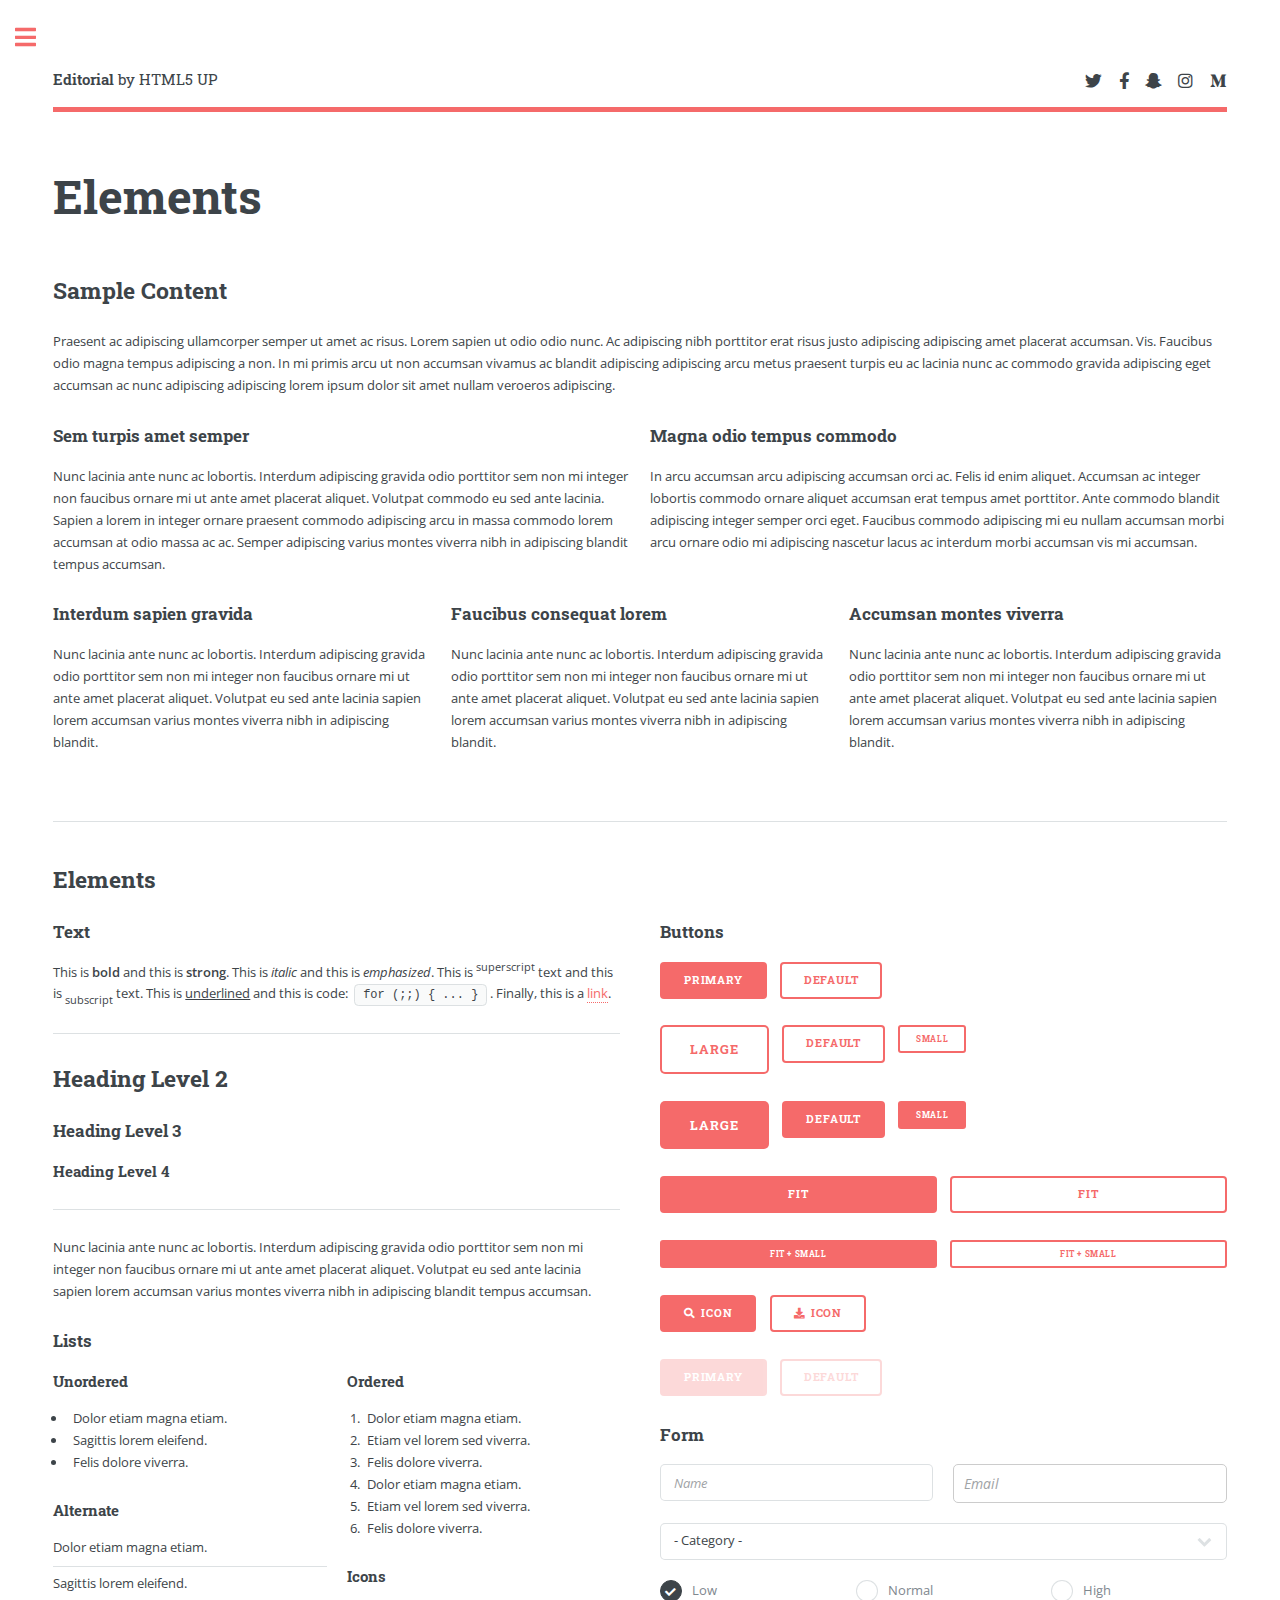
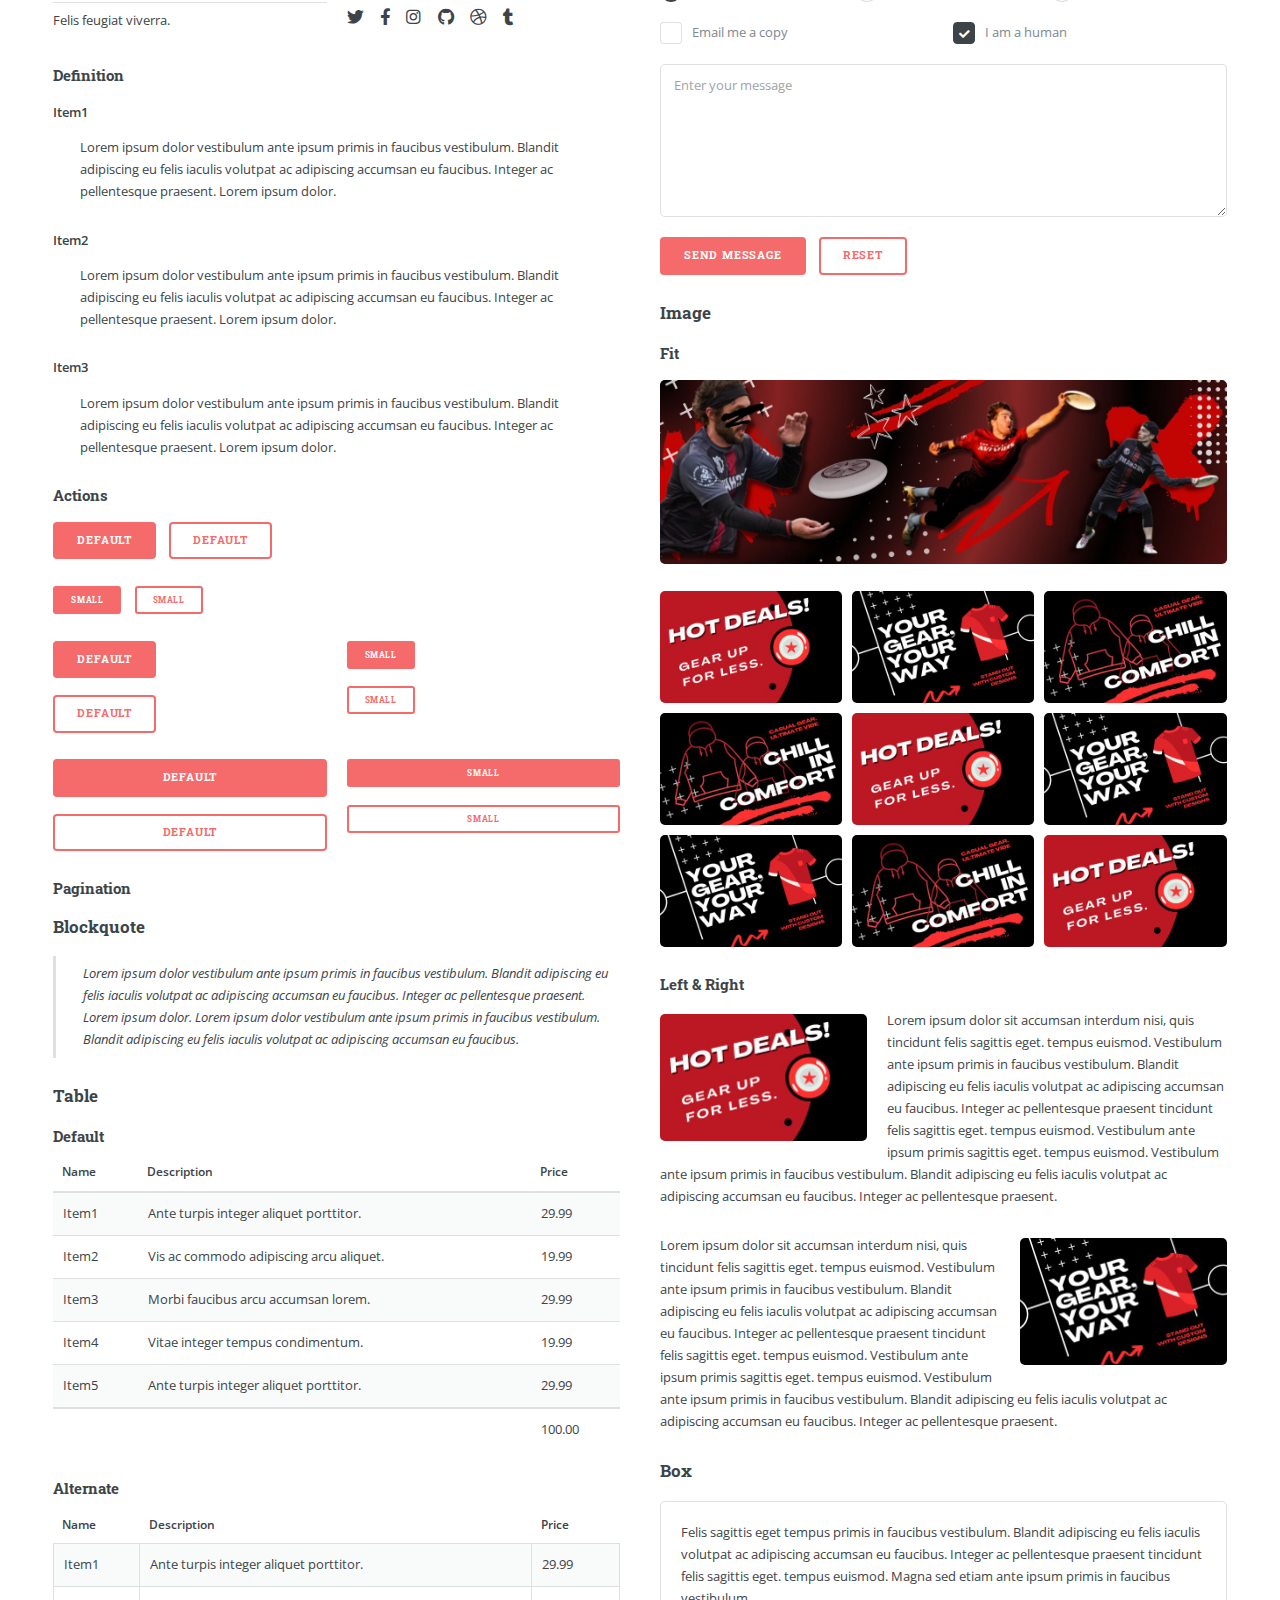
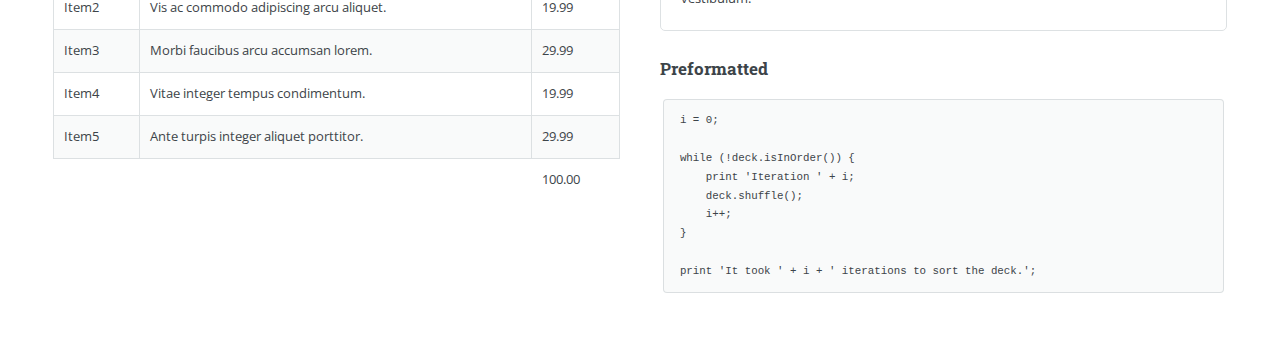
<file: elements.html>
<!DOCTYPE HTML>
<!--
	Editorial by HTML5 UP
	html5up.net | @ajlkn
	Free for personal and commercial use under the CCA 3.0 license (html5up.net/license)
-->
<html>
	<head>
		<title>Elements - Editorial by HTML5 UP</title>
		<meta charset="utf-8" />
		<meta name="viewport" content="width=device-width, initial-scale=1, user-scalable=no" />
		<link rel="stylesheet" href="assets/css/main.css" />
	</head>
	<body class="is-preload">

		<!-- Wrapper -->
			<div id="wrapper">

				<!-- Main -->
					<div id="main">
						<div class="inner">

							<!-- Header -->
								<header id="header">
									<a href="index.html" class="logo"><strong>Editorial</strong> by HTML5 UP</a>
									<ul class="icons">
										<li><a href="#" class="icon brands fa-twitter"><span class="label">Twitter</span></a></li>
										<li><a href="#" class="icon brands fa-facebook-f"><span class="label">Facebook</span></a></li>
										<li><a href="#" class="icon brands fa-snapchat-ghost"><span class="label">Snapchat</span></a></li>
										<li><a href="#" class="icon brands fa-instagram"><span class="label">Instagram</span></a></li>
										<li><a href="#" class="icon brands fa-medium-m"><span class="label">Medium</span></a></li>
									</ul>
								</header>

							<!-- Content -->
								<section>
									<header class="main">
										<h1>Elements</h1>
									</header>

									<!-- Content -->
										<h2 id="content">Sample Content</h2>
										<p>Praesent ac adipiscing ullamcorper semper ut amet ac risus. Lorem sapien ut odio odio nunc. Ac adipiscing nibh porttitor erat risus justo adipiscing adipiscing amet placerat accumsan. Vis. Faucibus odio magna tempus adipiscing a non. In mi primis arcu ut non accumsan vivamus ac blandit adipiscing adipiscing arcu metus praesent turpis eu ac lacinia nunc ac commodo gravida adipiscing eget accumsan ac nunc adipiscing adipiscing lorem ipsum dolor sit amet nullam veroeros adipiscing.</p>
										<div class="row">
											<div class="col-6 col-12-small">
												<h3>Sem turpis amet semper</h3>
												<p>Nunc lacinia ante nunc ac lobortis. Interdum adipiscing gravida odio porttitor sem non mi integer non faucibus ornare mi ut ante amet placerat aliquet. Volutpat commodo eu sed ante lacinia. Sapien a lorem in integer ornare praesent commodo adipiscing arcu in massa commodo lorem accumsan at odio massa ac ac. Semper adipiscing varius montes viverra nibh in adipiscing blandit tempus accumsan.</p>
											</div>
											<div class="col-6 col-12-small">
												<h3>Magna odio tempus commodo</h3>
												<p>In arcu accumsan arcu adipiscing accumsan orci ac. Felis id enim aliquet. Accumsan ac integer lobortis commodo ornare aliquet accumsan erat tempus amet porttitor. Ante commodo blandit adipiscing integer semper orci eget. Faucibus commodo adipiscing mi eu nullam accumsan morbi arcu ornare odio mi adipiscing nascetur lacus ac interdum morbi accumsan vis mi accumsan.</p>
											</div>
											<!-- Break -->
											<div class="col-4 col-12-medium">
												<h3>Interdum sapien gravida</h3>
												<p>Nunc lacinia ante nunc ac lobortis. Interdum adipiscing gravida odio porttitor sem non mi integer non faucibus ornare mi ut ante amet placerat aliquet. Volutpat eu sed ante lacinia sapien lorem accumsan varius montes viverra nibh in adipiscing blandit.</p>
											</div>
											<div class="col-4 col-12-medium">
												<h3>Faucibus consequat lorem</h3>
												<p>Nunc lacinia ante nunc ac lobortis. Interdum adipiscing gravida odio porttitor sem non mi integer non faucibus ornare mi ut ante amet placerat aliquet. Volutpat eu sed ante lacinia sapien lorem accumsan varius montes viverra nibh in adipiscing blandit.</p>
											</div>
											<div class="col-4 col-12-medium">
												<h3>Accumsan montes viverra</h3>
												<p>Nunc lacinia ante nunc ac lobortis. Interdum adipiscing gravida odio porttitor sem non mi integer non faucibus ornare mi ut ante amet placerat aliquet. Volutpat eu sed ante lacinia sapien lorem accumsan varius montes viverra nibh in adipiscing blandit.</p>
											</div>
										</div>

									<hr class="major" />

									<!-- Elements -->
										<h2 id="elements">Elements</h2>
										<div class="row gtr-200">
											<div class="col-6 col-12-medium">

												<!-- Text stuff -->
													<h3>Text</h3>
													<p>This is <b>bold</b> and this is <strong>strong</strong>. This is <i>italic</i> and this is <em>emphasized</em>.
													This is <sup>superscript</sup> text and this is <sub>subscript</sub> text.
													This is <u>underlined</u> and this is code: <code>for (;;) { ... }</code>.
													Finally, this is a <a href="#">link</a>.</p>
													<hr />
													<h2>Heading Level 2</h2>
													<h3>Heading Level 3</h3>
													<h4>Heading Level 4</h4>
													<hr />
													<p>Nunc lacinia ante nunc ac lobortis. Interdum adipiscing gravida odio porttitor sem non mi integer non faucibus ornare mi ut ante amet placerat aliquet. Volutpat eu sed ante lacinia sapien lorem accumsan varius montes viverra nibh in adipiscing blandit tempus accumsan.</p>

												<!-- Lists -->
													<h3>Lists</h3>
													<div class="row">
														<div class="col-6 col-12-small">

															<h4>Unordered</h4>
															<ul>
																<li>Dolor etiam magna etiam.</li>
																<li>Sagittis lorem eleifend.</li>
																<li>Felis dolore viverra.</li>
															</ul>

															<h4>Alternate</h4>
															<ul class="alt">
																<li>Dolor etiam magna etiam.</li>
																<li>Sagittis lorem eleifend.</li>
																<li>Felis feugiat viverra.</li>
															</ul>

														</div>
														<div class="col-6 col-12-small">

															<h4>Ordered</h4>
															<ol>
																<li>Dolor etiam magna etiam.</li>
																<li>Etiam vel lorem sed viverra.</li>
																<li>Felis dolore viverra.</li>
																<li>Dolor etiam magna etiam.</li>
																<li>Etiam vel lorem sed viverra.</li>
																<li>Felis dolore viverra.</li>
															</ol>

															<h4>Icons</h4>
															<ul class="icons">
																<li><a href="#" class="icon brands fa-twitter"><span class="label">Twitter</span></a></li>
																<li><a href="#" class="icon brands fa-facebook-f"><span class="label">Facebook</span></a></li>
																<li><a href="#" class="icon brands fa-instagram"><span class="label">Instagram</span></a></li>
																<li><a href="#" class="icon brands fa-github"><span class="label">Github</span></a></li>
																<li><a href="#" class="icon brands fa-dribbble"><span class="label">Dribbble</span></a></li>
																<li><a href="#" class="icon brands fa-tumblr"><span class="label">Tumblr</span></a></li>
															</ul>

														</div>
													</div>
													<h4>Definition</h4>
													<dl>
														<dt>Item1</dt>
														<dd>
															<p>Lorem ipsum dolor vestibulum ante ipsum primis in faucibus vestibulum. Blandit adipiscing eu felis iaculis volutpat ac adipiscing accumsan eu faucibus. Integer ac pellentesque praesent. Lorem ipsum dolor.</p>
														</dd>
														<dt>Item2</dt>
														<dd>
															<p>Lorem ipsum dolor vestibulum ante ipsum primis in faucibus vestibulum. Blandit adipiscing eu felis iaculis volutpat ac adipiscing accumsan eu faucibus. Integer ac pellentesque praesent. Lorem ipsum dolor.</p>
														</dd>
														<dt>Item3</dt>
														<dd>
															<p>Lorem ipsum dolor vestibulum ante ipsum primis in faucibus vestibulum. Blandit adipiscing eu felis iaculis volutpat ac adipiscing accumsan eu faucibus. Integer ac pellentesque praesent. Lorem ipsum dolor.</p>
														</dd>
													</dl>

													<h4>Actions</h4>
													<ul class="actions">
														<li><a href="#" class="button primary">Default</a></li>
														<li><a href="#" class="button">Default</a></li>
													</ul>
													<ul class="actions small">
														<li><a href="#" class="button primary small">Small</a></li>
														<li><a href="#" class="button small">Small</a></li>
													</ul>
													<div class="row">
														<div class="col-6 col-12-small">
															<ul class="actions stacked">
																<li><a href="#" class="button primary">Default</a></li>
																<li><a href="#" class="button">Default</a></li>
															</ul>
														</div>
														<div class="col-6 col-12-small">
															<ul class="actions stacked">
																<li><a href="#" class="button primary small">Small</a></li>
																<li><a href="#" class="button small">Small</a></li>
															</ul>
														</div>
														<div class="col-6 col-12-small">
															<ul class="actions stacked">
																<li><a href="#" class="button primary fit">Default</a></li>
																<li><a href="#" class="button fit">Default</a></li>
															</ul>
														</div>
														<div class="col-6 col-12-small">
															<ul class="actions stacked">
																<li><a href="#" class="button primary small fit">Small</a></li>
																<li><a href="#" class="button small fit">Small</a></li>
															</ul>
														</div>
													</div>

													<h4>Pagination</h4>
												

												<!-- Blockquote -->
													<h3>Blockquote</h3>
													<blockquote>Lorem ipsum dolor vestibulum ante ipsum primis in faucibus vestibulum. Blandit adipiscing eu felis iaculis volutpat ac adipiscing accumsan eu faucibus. Integer ac pellentesque praesent. Lorem ipsum dolor. Lorem ipsum dolor vestibulum ante ipsum primis in faucibus vestibulum. Blandit adipiscing eu felis iaculis volutpat ac adipiscing accumsan eu faucibus.</blockquote>

												<!-- Table -->
													<h3>Table</h3>

													<h4>Default</h4>
													<div class="table-wrapper">
														<table>
															<thead>
																<tr>
																	<th>Name</th>
																	<th>Description</th>
																	<th>Price</th>
																</tr>
															</thead>
															<tbody>
																<tr>
																	<td>Item1</td>
																	<td>Ante turpis integer aliquet porttitor.</td>
																	<td>29.99</td>
																</tr>
																<tr>
																	<td>Item2</td>
																	<td>Vis ac commodo adipiscing arcu aliquet.</td>
																	<td>19.99</td>
																</tr>
																<tr>
																	<td>Item3</td>
																	<td> Morbi faucibus arcu accumsan lorem.</td>
																	<td>29.99</td>
																</tr>
																<tr>
																	<td>Item4</td>
																	<td>Vitae integer tempus condimentum.</td>
																	<td>19.99</td>
																</tr>
																<tr>
																	<td>Item5</td>
																	<td>Ante turpis integer aliquet porttitor.</td>
																	<td>29.99</td>
																</tr>
															</tbody>
															<tfoot>
																<tr>
																	<td colspan="2"></td>
																	<td>100.00</td>
																</tr>
															</tfoot>
														</table>
													</div>

													<h4>Alternate</h4>
													<div class="table-wrapper">
														<table class="alt">
															<thead>
																<tr>
																	<th>Name</th>
																	<th>Description</th>
																	<th>Price</th>
																</tr>
															</thead>
															<tbody>
																<tr>
																	<td>Item1</td>
																	<td>Ante turpis integer aliquet porttitor.</td>
																	<td>29.99</td>
																</tr>
																<tr>
																	<td>Item2</td>
																	<td>Vis ac commodo adipiscing arcu aliquet.</td>
																	<td>19.99</td>
																</tr>
																<tr>
																	<td>Item3</td>
																	<td> Morbi faucibus arcu accumsan lorem.</td>
																	<td>29.99</td>
																</tr>
																<tr>
																	<td>Item4</td>
																	<td>Vitae integer tempus condimentum.</td>
																	<td>19.99</td>
																</tr>
																<tr>
																	<td>Item5</td>
																	<td>Ante turpis integer aliquet porttitor.</td>
																	<td>29.99</td>
																</tr>
															</tbody>
															<tfoot>
																<tr>
																	<td colspan="2"></td>
																	<td>100.00</td>
																</tr>
															</tfoot>
														</table>
													</div>

											</div>
											<div class="col-6 col-12-medium">

												<!-- Buttons -->
													<h3>Buttons</h3>
													<ul class="actions">
														<li><a href="#" class="button primary">Primary</a></li>
														<li><a href="#" class="button">Default</a></li>
													</ul>
													<ul class="actions">
														<li><a href="#" class="button large">Large</a></li>
														<li><a href="#" class="button">Default</a></li>
														<li><a href="#" class="button small">Small</a></li>
													</ul>
													<ul class="actions">
														<li><a href="#" class="button primary large">Large</a></li>
														<li><a href="#" class="button primary">Default</a></li>
														<li><a href="#" class="button primary small">Small</a></li>
													</ul>
													<ul class="actions fit">
														<li><a href="#" class="button primary fit">Fit</a></li>
														<li><a href="#" class="button fit">Fit</a></li>
													</ul>
													<ul class="actions fit small">
														<li><a href="#" class="button primary fit small">Fit + Small</a></li>
														<li><a href="#" class="button fit small">Fit + Small</a></li>
													</ul>
													<ul class="actions">
														<li><a href="#" class="button primary icon solid fa-search">Icon</a></li>
														<li><a href="#" class="button icon solid fa-download">Icon</a></li>
													</ul>
													<ul class="actions">
														<li><span class="button primary disabled">Primary</span></li>
														<li><span class="button disabled">Default</span></li>
													</ul>

												<!-- Form -->
													<h3>Form</h3>

													<form method="post" action="#">
														<div class="row gtr-uniform">
															<div class="col-6 col-12-xsmall">
																<input type="text" name="demo-name" id="demo-name" value="" placeholder="Name" />
															</div>
															<div class="col-6 col-12-xsmall">
																<input type="email" name="demo-email" id="demo-email" value="" placeholder="Email" />
															</div>
															<!-- Break -->
															<div class="col-12">
																<select name="demo-category" id="demo-category">
																	<option value="">- Category -</option>
																	<option value="1">Manufacturing</option>
																	<option value="1">Shipping</option>
																	<option value="1">Administration</option>
																	<option value="1">Human Resources</option>
																</select>
															</div>
															<!-- Break -->
															<div class="col-4 col-12-small">
																<input type="radio" id="demo-priority-low" name="demo-priority" checked>
																<label for="demo-priority-low">Low</label>
															</div>
															<div class="col-4 col-12-small">
																<input type="radio" id="demo-priority-normal" name="demo-priority">
																<label for="demo-priority-normal">Normal</label>
															</div>
															<div class="col-4 col-12-small">
																<input type="radio" id="demo-priority-high" name="demo-priority">
																<label for="demo-priority-high">High</label>
															</div>
															<!-- Break -->
															<div class="col-6 col-12-small">
																<input type="checkbox" id="demo-copy" name="demo-copy">
																<label for="demo-copy">Email me a copy</label>
															</div>
															<div class="col-6 col-12-small">
																<input type="checkbox" id="demo-human" name="demo-human" checked>
																<label for="demo-human">I am a human</label>
															</div>
															<!-- Break -->
															<div class="col-12">
																<textarea name="demo-message" id="demo-message" placeholder="Enter your message" rows="6"></textarea>
															</div>
															<!-- Break -->
															<div class="col-12">
																<ul class="actions">
																	<li><input type="submit" value="Send Message" class="primary" /></li>
																	<li><input type="reset" value="Reset" /></li>
																</ul>
															</div>
														</div>
													</form>

												<!-- Image -->
													<h3>Image</h3>

													<h4>Fit</h4>
													<span class="image fit"><img src="images/pic11.jpg" alt="" /></span>
													<div class="box alt">
														<div class="row gtr-50 gtr-uniform">
															<div class="col-4"><span class="image fit"><img src="images/pic01.jpg" alt="" /></span></div>
															<div class="col-4"><span class="image fit"><img src="images/pic02.jpg" alt="" /></span></div>
															<div class="col-4"><span class="image fit"><img src="images/pic03.jpg" alt="" /></span></div>
															<!-- Break -->
															<div class="col-4"><span class="image fit"><img src="images/pic03.jpg" alt="" /></span></div>
															<div class="col-4"><span class="image fit"><img src="images/pic01.jpg" alt="" /></span></div>
															<div class="col-4"><span class="image fit"><img src="images/pic02.jpg" alt="" /></span></div>
															<!-- Break -->
															<div class="col-4"><span class="image fit"><img src="images/pic02.jpg" alt="" /></span></div>
															<div class="col-4"><span class="image fit"><img src="images/pic03.jpg" alt="" /></span></div>
															<div class="col-4"><span class="image fit"><img src="images/pic01.jpg" alt="" /></span></div>
														</div>
													</div>

													<h4>Left &amp; Right</h4>
													<p><span class="image left"><img src="images/pic01.jpg" alt="" /></span>Lorem ipsum dolor sit accumsan interdum nisi, quis tincidunt felis sagittis eget. tempus euismod. Vestibulum ante ipsum primis in faucibus vestibulum. Blandit adipiscing eu felis iaculis volutpat ac adipiscing accumsan eu faucibus. Integer ac pellentesque praesent tincidunt felis sagittis eget. tempus euismod. Vestibulum ante ipsum primis sagittis eget. tempus euismod. Vestibulum ante ipsum primis in faucibus vestibulum. Blandit adipiscing eu felis iaculis volutpat ac adipiscing accumsan eu faucibus. Integer ac pellentesque praesent.</p>
													<p><span class="image right"><img src="images/pic02.jpg" alt="" /></span>Lorem ipsum dolor sit accumsan interdum nisi, quis tincidunt felis sagittis eget. tempus euismod. Vestibulum ante ipsum primis in faucibus vestibulum. Blandit adipiscing eu felis iaculis volutpat ac adipiscing accumsan eu faucibus. Integer ac pellentesque praesent tincidunt felis sagittis eget. tempus euismod. Vestibulum ante ipsum primis sagittis eget. tempus euismod. Vestibulum ante ipsum primis in faucibus vestibulum. Blandit adipiscing eu felis iaculis volutpat ac adipiscing accumsan eu faucibus. Integer ac pellentesque praesent.</p>

												<!-- Box -->
													<h3>Box</h3>
													<div class="box">
														<p>Felis sagittis eget tempus primis in faucibus vestibulum. Blandit adipiscing eu felis iaculis volutpat ac adipiscing accumsan eu faucibus. Integer ac pellentesque praesent tincidunt felis sagittis eget. tempus euismod. Magna sed etiam ante ipsum primis in faucibus vestibulum.</p>
													</div>

												<!-- Preformatted Code -->
													<h3>Preformatted</h3>
													<pre><code>i = 0;

while (!deck.isInOrder()) {
    print 'Iteration ' + i;
    deck.shuffle();
    i++;
}

print 'It took ' + i + ' iterations to sort the deck.';
</code></pre>

											</div>
										</div>

								</section>

						</div>
					</div>

				<!-- Sidebar -->
					<div id="sidebar">
						<div class="inner">

							<!-- Search -->
								<section id="search" class="alt">
									<form method="post" action="#">
										<input type="text" name="query" id="query" placeholder="Search" />
									</form>
								</section>

							<!-- Menu -->
								<nav id="menu">
									<header class="major">
										<h2>Menu</h2>
									</header>
									<ul>
										<li><a href="index.html">Homepage</a></li>
										<li><a href="generic.html">Generic</a></li>
										<li><a href="elements.html">Elements</a></li>
										<li>
											<span class="opener">Submenu</span>
											<ul>
												<li><a href="#">Lorem Dolor</a></li>
												<li><a href="#">Ipsum Adipiscing</a></li>
												<li><a href="#">Tempus Magna</a></li>
												<li><a href="#">Feugiat Veroeros</a></li>
											</ul>
										</li>
										<li><a href="#">Etiam Dolore</a></li>
										<li><a href="#">Adipiscing</a></li>
										<li>
											<span class="opener">Another Submenu</span>
											<ul>
												<li><a href="#">Lorem Dolor</a></li>
												<li><a href="#">Ipsum Adipiscing</a></li>
												<li><a href="#">Tempus Magna</a></li>
												<li><a href="#">Feugiat Veroeros</a></li>
											</ul>
										</li>
										<li><a href="#">Maximus Erat</a></li>
										<li><a href="#">Sapien Mauris</a></li>
										<li><a href="#">Amet Lacinia</a></li>
									</ul>
								</nav>

							<!-- Section -->
								<section>
									<header class="major">
										<h2>Ante interdum</h2>
									</header>
									<div class="mini-posts">
										<article>
											<a href="#" class="image"><img src="images/pic07.jpg" alt="" /></a>
											<p>Aenean ornare velit lacus, ac varius enim lorem ullamcorper dolore aliquam.</p>
										</article>
										<article>
											<a href="#" class="image"><img src="images/pic08.jpg" alt="" /></a>
											<p>Aenean ornare velit lacus, ac varius enim lorem ullamcorper dolore aliquam.</p>
										</article>
										<article>
											<a href="#" class="image"><img src="images/pic09.jpg" alt="" /></a>
											<p>Aenean ornare velit lacus, ac varius enim lorem ullamcorper dolore aliquam.</p>
										</article>
									</div>
									<ul class="actions">
										<li><a href="#" class="button">More</a></li>
									</ul>
								</section>

							<!-- Section -->
								<section>
									<header class="major">
										<h2>Get in touch</h2>
									</header>
									<p>Sed varius enim lorem ullamcorper dolore aliquam aenean ornare velit lacus, ac varius enim lorem ullamcorper dolore. Proin sed aliquam facilisis ante interdum. Sed nulla amet lorem feugiat tempus aliquam.</p>
									<ul class="contact">
										<li class="icon solid fa-envelope"><a href="#">information@untitled.tld</a></li>
										<li class="icon solid fa-phone">(000) 000-0000</li>
										<li class="icon solid fa-home">1234 Somewhere Road #8254<br />
										Nashville, TN 00000-0000</li>
									</ul>
								</section>

							<!-- Footer -->
								<footer id="footer">
									<p class="copyright">&copy; Untitled. All rights reserved. Demo Images: <a href="https://unsplash.com">Unsplash</a>. Design: <a href="https://html5up.net">HTML5 UP</a>.</p>
								</footer>

						</div>
					</div>

			</div>

		<!-- Scripts -->
			<script src="assets/js/jquery.min.js"></script>
			<script src="assets/js/browser.min.js"></script>
			<script src="assets/js/breakpoints.min.js"></script>
			<script src="assets/js/util.js"></script>
			<script src="assets/js/main.js"></script>

	</body>
</html>
</file>
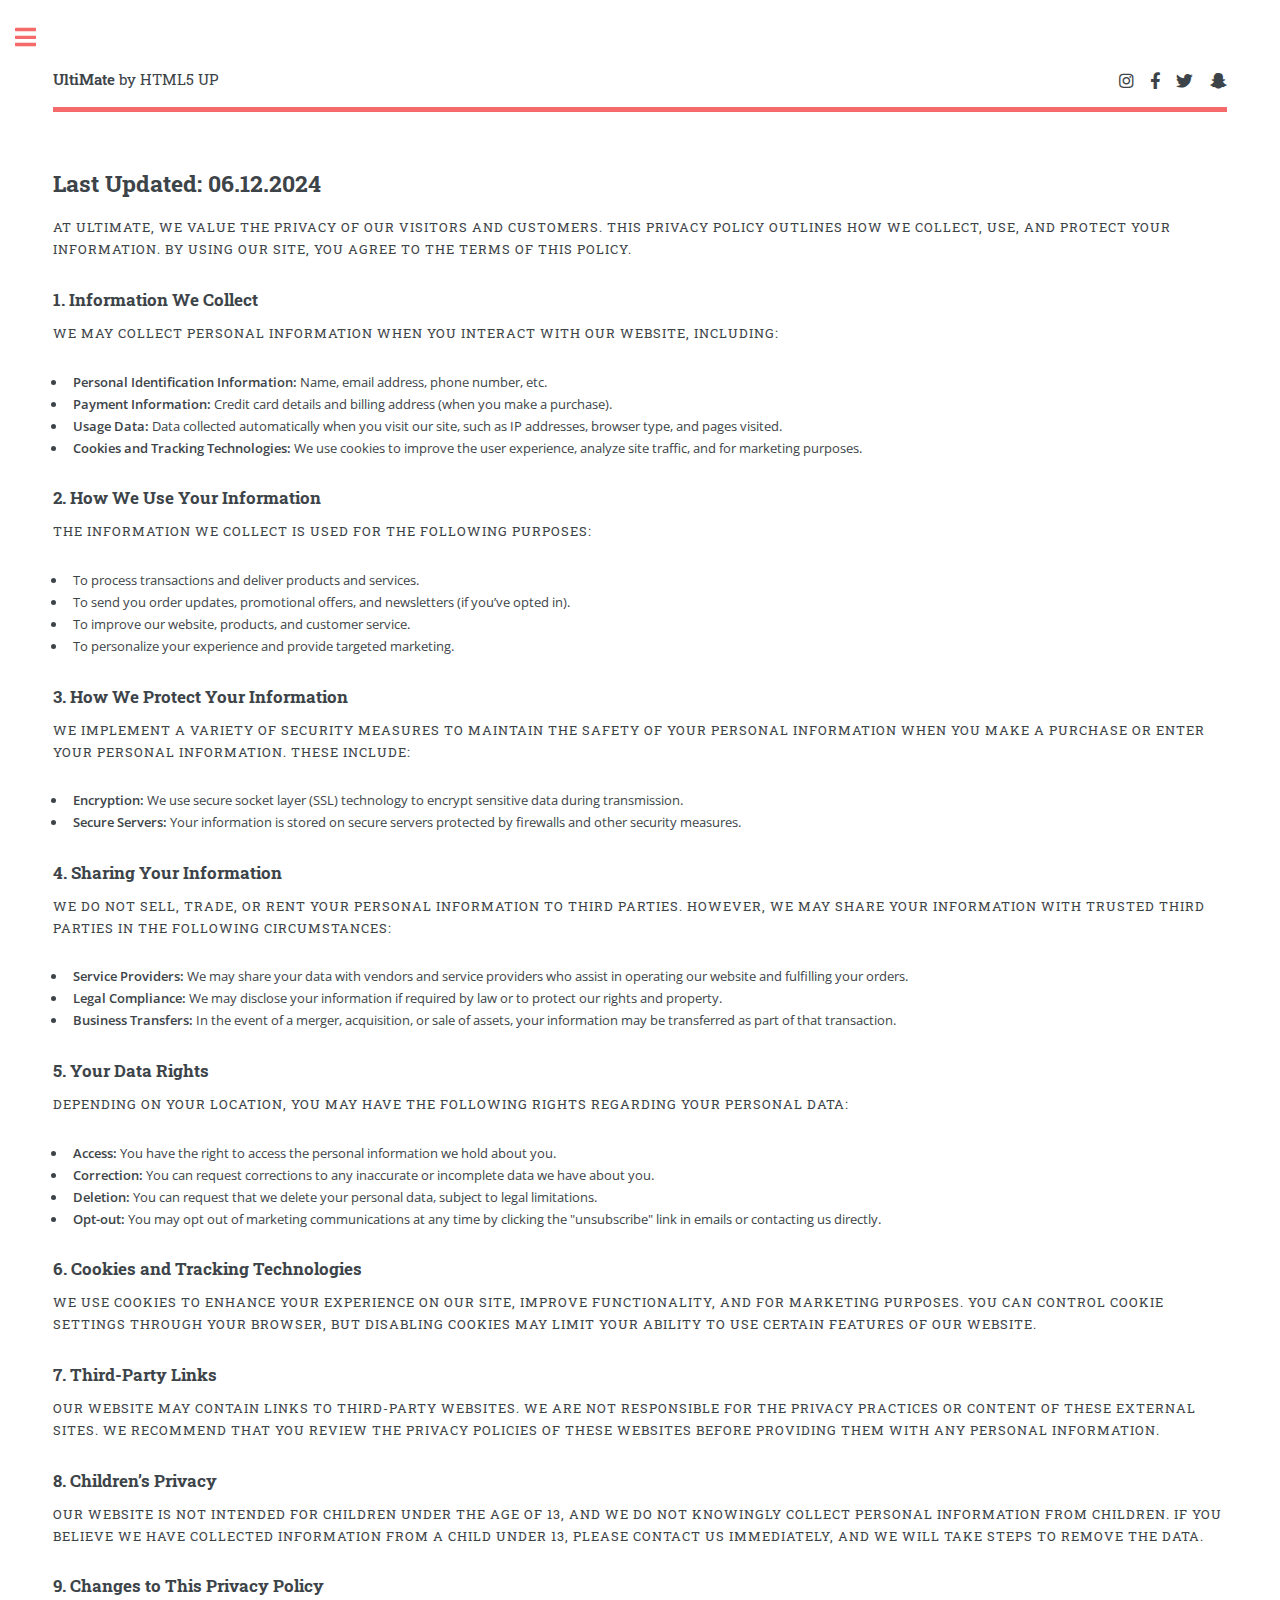
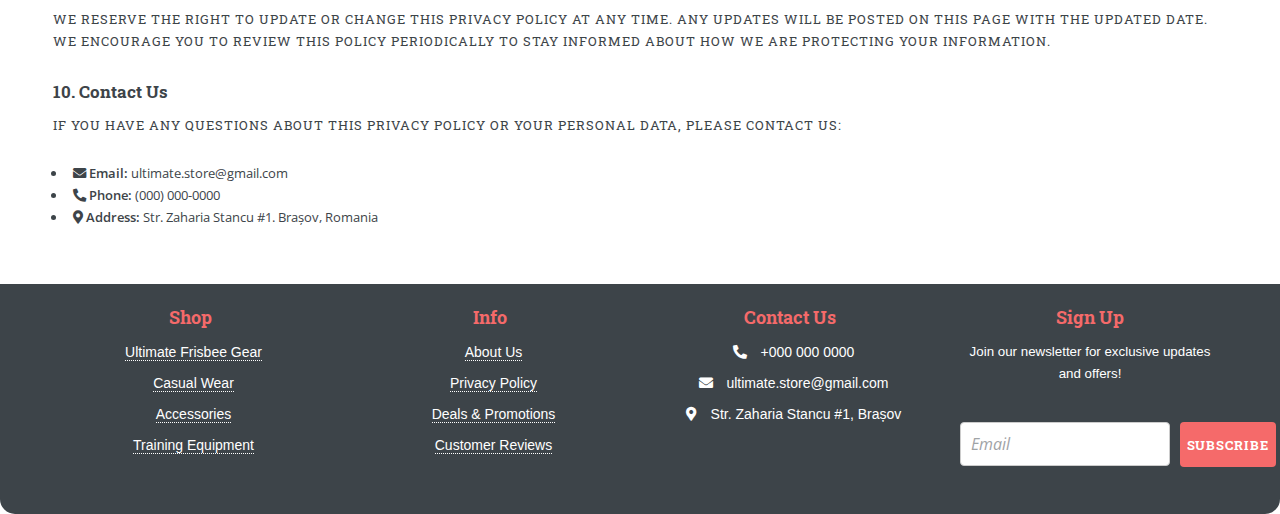
<file: privacy-policy.html>
<!DOCTYPE HTML>
<!--
   Editorial by HTML5 UP
   html5up.net | @ajlkn
   Free for personal and commercial use under the CCA 3.0 license (html5up.net/license)
   -->
<html>
   <head>
      <title>About Us - Passion for Ultimate Frisbee and Premium Gear</title>
      <meta charset="utf-8" />
      <meta name="viewport" content="width=device-width, initial-scale=1, user-scalable=no" />
      <meta name="description" content="Discover our passion for ultimate frisbee and our commitment to quality gear and service." />
      <link rel="stylesheet" href="assets/css/main.css" />
   </head>
   <body class="is-preload">
      <!-- Wrapper -->
      <div id="wrapper">
         <!-- Main -->
         <div id="main">
            <div class="inner">
               <!-- Header -->
               <header id="header">
                  <a href="index.html" class="logo"><strong>UltiMate</strong> by HTML5 UP</a>
                  <ul class="icons">
                     <li><a target = "_blank" href="https://www.instagram.com/ultimatecomfortstore/" class="icon brands fa-instagram"><span class="label">Instagram</span></a></li>
                     <li><a target = "_blank" href="https://www.facebook.com/TUF2019" class="icon brands fa-facebook-f"><span class="label">Facebook</span></a></li>
                     <li><a target = "_blank" href="https://twitter.com/ultiworld" class="icon brands fa-twitter"><span class="label">Twitter</span></a></li>
                     <li><a target = "_blank" href="https://www.snapchat.com/spotlight/W7_EDlXWTBiXAEEniNoMPwAAYZHFreWdlaHpzAZL6G-S-AZL6G8lEAAAAAQ" class="icon brands fa-snapchat-ghost"><span class="label">Snapchat</span></a></li>
                  </ul>
               </header>
               <!-- Content -->
               <section>
               <header class="main">
               <main>
               <section>
                  <h2>Last Updated: 06.12.2024</h2>
                  <p>At UltiMate, we value the privacy of our visitors and customers. This Privacy Policy outlines how we collect, use, and protect your information. By using our site, you agree to the terms of this policy.</p>
                  <h3>1. Information We Collect</h3>
                  <p>We may collect personal information when you interact with our website, including:</p>
                  <ul>
                     <li><strong>Personal Identification Information:</strong> Name, email address, phone number, etc.</li>
                     <li><strong>Payment Information:</strong> Credit card details and billing address (when you make a purchase).</li>
                     <li><strong>Usage Data:</strong> Data collected automatically when you visit our site, such as IP addresses, browser type, and pages visited.</li>
                     <li><strong>Cookies and Tracking Technologies:</strong> We use cookies to improve the user experience, analyze site traffic, and for marketing purposes.</li>
                  </ul>
                  <h3>2. How We Use Your Information</h3>
                  <p>The information we collect is used for the following purposes:</p>
                  <ul>
                     <li>To process transactions and deliver products and services.</li>
                     <li>To send you order updates, promotional offers, and newsletters (if you’ve opted in).</li>
                     <li>To improve our website, products, and customer service.</li>
                     <li>To personalize your experience and provide targeted marketing.</li>
                  </ul>
                  <h3>3. How We Protect Your Information</h3>
                  <p>We implement a variety of security measures to maintain the safety of your personal information when you make a purchase or enter your personal information. These include:</p>
                  <ul>
                     <li><strong>Encryption:</strong> We use secure socket layer (SSL) technology to encrypt sensitive data during transmission.</li>
                     <li><strong>Secure Servers:</strong> Your information is stored on secure servers protected by firewalls and other security measures.</li>
                  </ul>
                  <h3>4. Sharing Your Information</h3>
                  <p>We do not sell, trade, or rent your personal information to third parties. However, we may share your information with trusted third parties in the following circumstances:</p>
                  <ul>
                     <li><strong>Service Providers:</strong> We may share your data with vendors and service providers who assist in operating our website and fulfilling your orders.</li>
                     <li><strong>Legal Compliance:</strong> We may disclose your information if required by law or to protect our rights and property.</li>
                     <li><strong>Business Transfers:</strong> In the event of a merger, acquisition, or sale of assets, your information may be transferred as part of that transaction.</li>
                  </ul>
                  <h3>5. Your Data Rights</h3>
                  <p>Depending on your location, you may have the following rights regarding your personal data:</p>
                  <ul>
                     <li><strong>Access:</strong> You have the right to access the personal information we hold about you.</li>
                     <li><strong>Correction:</strong> You can request corrections to any inaccurate or incomplete data we have about you.</li>
                     <li><strong>Deletion:</strong> You can request that we delete your personal data, subject to legal limitations.</li>
                     <li><strong>Opt-out:</strong> You may opt out of marketing communications at any time by clicking the "unsubscribe" link in emails or contacting us directly.</li>
                  </ul>
                  <h3>6. Cookies and Tracking Technologies</h3>
                  <p>We use cookies to enhance your experience on our site, improve functionality, and for marketing purposes. You can control cookie settings through your browser, but disabling cookies may limit your ability to use certain features of our website.</p>
                  <h3>7. Third-Party Links</h3>
                  <p>Our website may contain links to third-party websites. We are not responsible for the privacy practices or content of these external sites. We recommend that you review the privacy policies of these websites before providing them with any personal information.</p>
                  <h3>8. Children’s Privacy</h3>
                  <p>Our website is not intended for children under the age of 13, and we do not knowingly collect personal information from children. If you believe we have collected information from a child under 13, please contact us immediately, and we will take steps to remove the data.</p>
                  <h3>9. Changes to This Privacy Policy</h3>
                  <p>We reserve the right to update or change this Privacy Policy at any time. Any updates will be posted on this page with the updated date. We encourage you to review this policy periodically to stay informed about how we are protecting your information.</p>
                  <h3>10. Contact Us</h3>
                  <p>If you have any questions about this Privacy Policy or your personal data, please contact us:</p>
                  <ul>
                     <li>
                        <i class="fas fa-envelope"></i> <!-- Email Icon -->
                        <strong>Email:</strong> ultimate.store@gmail.com
                     </li>
                     <li>
                        <i class="fas fa-phone-alt"></i> <!-- Phone Icon -->
                        <strong>Phone:</strong> (000) 000-0000
                     </li>
                     <li>
                        <i class="fas fa-map-marker-alt"></i> <!-- Address Icon -->
                        <strong>Address:</strong> Str. Zaharia Stancu #1. Brașov, Romania
                     </li>
                  </ul>
               </section>
            </div>
         </div>
         <!-- Sidebar -->
         <div id="sidebar">
            <div class="inner">
               <!-- Search -->
               <section id="search" class="alt">
                  <form method="post" action="#">
                     <input type="text" name="query" id="query" placeholder="Search" />
                  </form>
               </section>
               <!-- Menu -->
               <nav id="menu">
                  <header class="major">
                     <h2>Menu</h2>
                  </header>
                  <ul>
                     <li><a href="index.html">Home</a></li>
                     <li><a href="about-us.html">About us</a></li>
                     <li>
                        <span class="opener">Shop</span>
                        <ul>
                           <li><a href="ultimate-frisbee_gear.html">Ultimate Frisbee Gear</a></li>
                           <li><a href="casual-wear.html">Casual Wear</a></li>
                           <li><a href="accessories.html">Accessories</a></li>
                           <li><a href="training_equipment.html">Training Equipment</a></li>
                           <li><a href="team-orders.html">Team Orders</a></li>
                        </ul>
                     </li>
                     <li><a href="deals-promotions.html">Deals & Promotions</a></li>
                     <li><a href="customer-reviews.html">Customer Reviews</a></li>
                     <li><a href="privacy-policy.html">Privacy Policy</a></li>
                  </ul>
               </nav>
               <!-- Section -->
               <section>
                  <header class="major">
                     <h2>Game on. Gear up</h2>
                  </header>
                  <div class="mini-posts">
                     <article>
                        <a href="accessories.html" class="image"><img src="images/pic07.jpg" alt="A Discraft USA national team ultimate frisbee lying in the sand, with soft sunlight casting a warm glow." /></a>
                        <p>Find the perfect frisbee for every game with top performance and durability.</p>
                     </article>
                     <article>
                        <a href="ultimate-frisbee_gear.html" class="image"><img src="images/pic08.jpg" alt="A team of ultimate frisbee players in jerseys huddled together on the field, actively discussing game strategy." /></a>
                        <p>Comfortable, high-quality apparel for playing and relaxing.</p>
                     </article>
                     <article>
                        <a href="training_equipment.html" class="image"><img src="images/pic09.jpg" alt="Two ultimate frisbee players in training jerseys practicing passes on a grassy field during a sunny day" /></a>
                        <p>Boost your skills with top-rated training equipment.</p>
                     </article>
                  </div>
               </section>
               <!-- Section -->
               <section>
                  <header class="major">
                     <h2>Get in touch</h2>
                  </header>
                  <p>Have questions or need assistance? We're here to help! Reach out to us anytime via phone, email, or by visiting our store. Our team is ready to provide the support you need for all your ultimate frisbee gear and apparel.</p>
                  <ul class="contact">
                     <li class="icon solid fa-envelope"><a href="#">ultimate.store@gmail.com</a></li>
                     <li class="icon solid fa-phone">(000) 000-0000</li>
                     <li class="icon solid fa-home">Str. Zaharia Stancu #1<br />
                        Brașov, Romania, 50001
                     </li>
                  </ul>
               </section>
            </div>
         </div>
      </div>
      <footer>
         <div class="footer-container">
            <!-- Shop Section -->
            <div class="footer-section">
               <h3>Shop</h3>
               <ul>
                  <li><a href="ultimate-frisbee-gear.html">Ultimate Frisbee Gear</a></li>
                  <li><a href="casual-wear.html">Casual Wear</a></li>
                  <li><a href="accessories.html">Accessories</a></li>
                  <li><a href="training_equipment.html">Training Equipment</a></li>
               </ul>
            </div>
            <!-- Info Section -->
            <div class="footer-section">
               <h3>Info</h3>
               <ul>
                  <li><a href="about-us.html">About Us</a></li>
                  <li><a href="privacy-policy.html">Privacy Policy</a></li>
                  <li><a href="deals-promotions.html">Deals & Promotions</a></li>
                  <li><a href="customer-reviews.html">Customer Reviews</a></li>
               </ul>
            </div>
            <!-- Contact Us Section -->
            <div class="footer-section">
               <h3>Contact Us</h3>
               <ul>
                  <li><i class="fas fa-phone-alt"></i> +000 000 0000</li>
                  <li><i class="fas fa-envelope"></i> ultimate.store@gmail.com</li>
                  <li><i class="fas fa-map-marker-alt"></i> Str. Zaharia Stancu #1, Brașov</li>
               </ul>
            </div>
            <!-- Sign Up Section -->
            <div class="footer-section">
               <h3>Sign Up</h3>
               <p>Join our newsletter for exclusive updates and offers!</p>
               <div class="footer-signup-wrapper">
                  <form class="footer-signup" action="/subscribe" method="POST">
                     <input type="email" name="demo-email" id="demo-email" placeholder="Email" />
                     <button type="submit" class="button primary">Subscribe</button>
                  </form>
               </div>
            </div>
         </div>
      </footer>
      <!-- Scripts -->
      <script src="assets/js/jquery.min.js"></script>
      <script src="assets/js/browser.min.js"></script>
      <script src="assets/js/breakpoints.min.js"></script>
      <script src="assets/js/util.js"></script>
      <script src="assets/js/main.js"></script>
   </body>
</html>
</file>
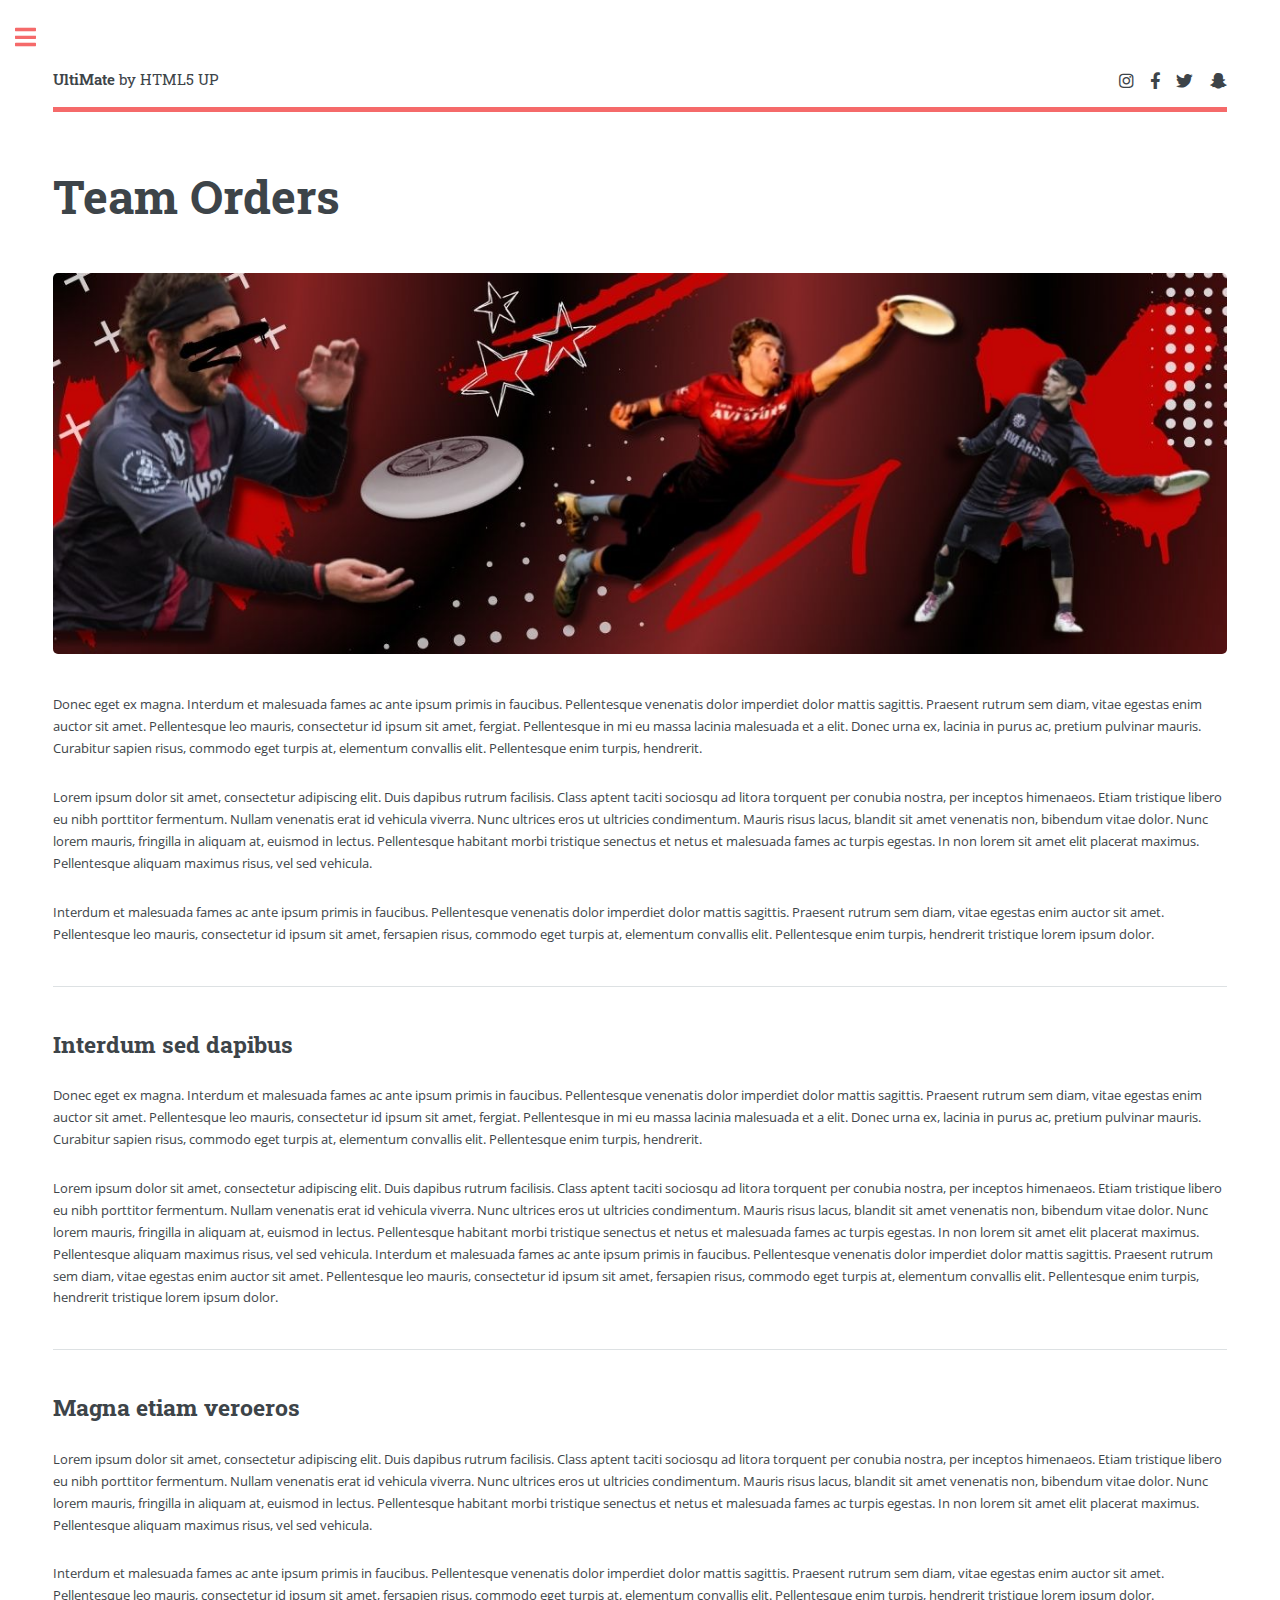
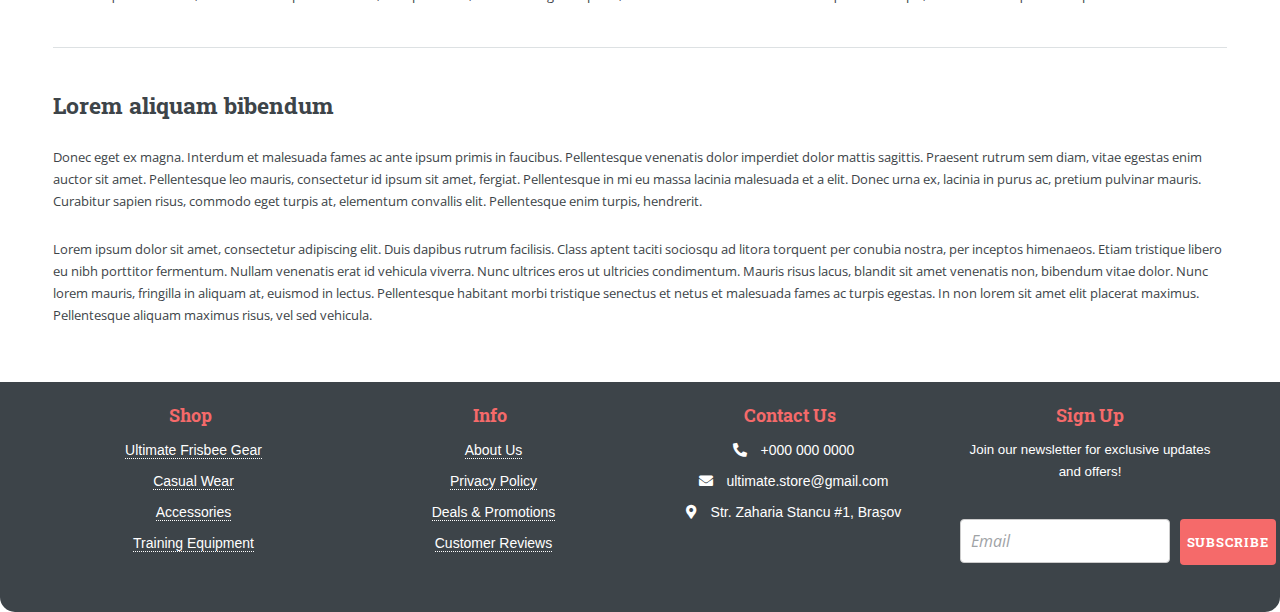
<file: team-orders.html>
<!DOCTYPE HTML>
<!--
   Editorial by HTML5 UP
   html5up.net | @ajlkn
   Free for personal and commercial use under the CCA 3.0 license (html5up.net/license)
   -->
<html>
   <head>
      <title>Custom Ultimate Frisbee Gear - Team Jerseys and Apparel</title>
      <meta charset="utf-8" />
      <meta name="viewport" content="width=device-width, initial-scale=1, user-scalable=no" />
      <meta name="description" content="Customize ultimate frisbee gear for your team with jerseys, apparel, and equipment tailored to your needs." />
      <link rel="stylesheet" href="assets/css/main.css" />
   </head>
   <body class="is-preload">
      <!-- Wrapper -->
      <div id="wrapper">
         <!-- Main -->
         <div id="main">
            <div class="inner">
               <!-- Header -->
               <header id="header">
                  <a href="index.html" class="logo"><strong>UltiMate</strong> by HTML5 UP</a>
                  <ul class="icons">
                     <li><a target = "_blank" href="https://www.instagram.com/ultimatecomfortstore/" class="icon brands fa-instagram"><span class="label">Instagram</span></a></li>
                     <li><a target = "_blank" href="https://www.facebook.com/TUF2019" class="icon brands fa-facebook-f"><span class="label">Facebook</span></a></li>
                     <li><a target = "_blank" href="https://twitter.com/ultiworld" class="icon brands fa-twitter"><span class="label">Twitter</span></a></li>
                     <li><a target = "_blank" href="https://www.snapchat.com/spotlight/W7_EDlXWTBiXAEEniNoMPwAAYZHFreWdlaHpzAZL6G-S-AZL6G8lEAAAAAQ" class="icon brands fa-snapchat-ghost"><span class="label">Snapchat</span></a></li>
                  </ul>
               </header>
               <!-- Content -->
               <section>
                  <header class="main">
                     <h1>Team Orders</h1>
                  </header>
                  <span class="image main"><img src="images/pic11.jpg" alt="" /></span>
                  <p>Donec eget ex magna. Interdum et malesuada fames ac ante ipsum primis in faucibus. Pellentesque venenatis dolor imperdiet dolor mattis sagittis. Praesent rutrum sem diam, vitae egestas enim auctor sit amet. Pellentesque leo mauris, consectetur id ipsum sit amet, fergiat. Pellentesque in mi eu massa lacinia malesuada et a elit. Donec urna ex, lacinia in purus ac, pretium pulvinar mauris. Curabitur sapien risus, commodo eget turpis at, elementum convallis elit. Pellentesque enim turpis, hendrerit.</p>
                  <p>Lorem ipsum dolor sit amet, consectetur adipiscing elit. Duis dapibus rutrum facilisis. Class aptent taciti sociosqu ad litora torquent per conubia nostra, per inceptos himenaeos. Etiam tristique libero eu nibh porttitor fermentum. Nullam venenatis erat id vehicula viverra. Nunc ultrices eros ut ultricies condimentum. Mauris risus lacus, blandit sit amet venenatis non, bibendum vitae dolor. Nunc lorem mauris, fringilla in aliquam at, euismod in lectus. Pellentesque habitant morbi tristique senectus et netus et malesuada fames ac turpis egestas. In non lorem sit amet elit placerat maximus. Pellentesque aliquam maximus risus, vel sed vehicula.</p>
                  <p>Interdum et malesuada fames ac ante ipsum primis in faucibus. Pellentesque venenatis dolor imperdiet dolor mattis sagittis. Praesent rutrum sem diam, vitae egestas enim auctor sit amet. Pellentesque leo mauris, consectetur id ipsum sit amet, fersapien risus, commodo eget turpis at, elementum convallis elit. Pellentesque enim turpis, hendrerit tristique lorem ipsum dolor.</p>
                  <hr class="major" />
                  <h2>Interdum sed dapibus</h2>
                  <p>Donec eget ex magna. Interdum et malesuada fames ac ante ipsum primis in faucibus. Pellentesque venenatis dolor imperdiet dolor mattis sagittis. Praesent rutrum sem diam, vitae egestas enim auctor sit amet. Pellentesque leo mauris, consectetur id ipsum sit amet, fergiat. Pellentesque in mi eu massa lacinia malesuada et a elit. Donec urna ex, lacinia in purus ac, pretium pulvinar mauris. Curabitur sapien risus, commodo eget turpis at, elementum convallis elit. Pellentesque enim turpis, hendrerit.</p>
                  <p>Lorem ipsum dolor sit amet, consectetur adipiscing elit. Duis dapibus rutrum facilisis. Class aptent taciti sociosqu ad litora torquent per conubia nostra, per inceptos himenaeos. Etiam tristique libero eu nibh porttitor fermentum. Nullam venenatis erat id vehicula viverra. Nunc ultrices eros ut ultricies condimentum. Mauris risus lacus, blandit sit amet venenatis non, bibendum vitae dolor. Nunc lorem mauris, fringilla in aliquam at, euismod in lectus. Pellentesque habitant morbi tristique senectus et netus et malesuada fames ac turpis egestas. In non lorem sit amet elit placerat maximus. Pellentesque aliquam maximus risus, vel sed vehicula. Interdum et malesuada fames ac ante ipsum primis in faucibus. Pellentesque venenatis dolor imperdiet dolor mattis sagittis. Praesent rutrum sem diam, vitae egestas enim auctor sit amet. Pellentesque leo mauris, consectetur id ipsum sit amet, fersapien risus, commodo eget turpis at, elementum convallis elit. Pellentesque enim turpis, hendrerit tristique lorem ipsum dolor.</p>
                  <hr class="major" />
                  <h2>Magna etiam veroeros</h2>
                  <p>Lorem ipsum dolor sit amet, consectetur adipiscing elit. Duis dapibus rutrum facilisis. Class aptent taciti sociosqu ad litora torquent per conubia nostra, per inceptos himenaeos. Etiam tristique libero eu nibh porttitor fermentum. Nullam venenatis erat id vehicula viverra. Nunc ultrices eros ut ultricies condimentum. Mauris risus lacus, blandit sit amet venenatis non, bibendum vitae dolor. Nunc lorem mauris, fringilla in aliquam at, euismod in lectus. Pellentesque habitant morbi tristique senectus et netus et malesuada fames ac turpis egestas. In non lorem sit amet elit placerat maximus. Pellentesque aliquam maximus risus, vel sed vehicula.</p>
                  <p>Interdum et malesuada fames ac ante ipsum primis in faucibus. Pellentesque venenatis dolor imperdiet dolor mattis sagittis. Praesent rutrum sem diam, vitae egestas enim auctor sit amet. Pellentesque leo mauris, consectetur id ipsum sit amet, fersapien risus, commodo eget turpis at, elementum convallis elit. Pellentesque enim turpis, hendrerit tristique lorem ipsum dolor.</p>
                  <hr class="major" />
                  <h2>Lorem aliquam bibendum</h2>
                  <p>Donec eget ex magna. Interdum et malesuada fames ac ante ipsum primis in faucibus. Pellentesque venenatis dolor imperdiet dolor mattis sagittis. Praesent rutrum sem diam, vitae egestas enim auctor sit amet. Pellentesque leo mauris, consectetur id ipsum sit amet, fergiat. Pellentesque in mi eu massa lacinia malesuada et a elit. Donec urna ex, lacinia in purus ac, pretium pulvinar mauris. Curabitur sapien risus, commodo eget turpis at, elementum convallis elit. Pellentesque enim turpis, hendrerit.</p>
                  <p>Lorem ipsum dolor sit amet, consectetur adipiscing elit. Duis dapibus rutrum facilisis. Class aptent taciti sociosqu ad litora torquent per conubia nostra, per inceptos himenaeos. Etiam tristique libero eu nibh porttitor fermentum. Nullam venenatis erat id vehicula viverra. Nunc ultrices eros ut ultricies condimentum. Mauris risus lacus, blandit sit amet venenatis non, bibendum vitae dolor. Nunc lorem mauris, fringilla in aliquam at, euismod in lectus. Pellentesque habitant morbi tristique senectus et netus et malesuada fames ac turpis egestas. In non lorem sit amet elit placerat maximus. Pellentesque aliquam maximus risus, vel sed vehicula.</p>
               </section>
            </div>
         </div>
         <!-- Sidebar -->
         <div id="sidebar">
            <div class="inner">
               <!-- Search -->
               <section id="search" class="alt">
                  <form method="post" action="#">
                     <input type="text" name="query" id="query" placeholder="Search" />
                  </form>
               </section>
               <!-- Menu -->
               <nav id="menu">
                  <header class="major">
                     <h2>Menu</h2>
                  </header>
                  <ul>
                     <li><a href="index.html">Home</a></li>
                     <li><a href="about-us.html">About us</a></li>
                     <li>
                        <span class="opener">Shop</span>
                        <ul>
                           <li><a href="ultimate-frisbee-gear.html">Ultimate Frisbee Gear</a></li>
                           <li><a href="casual-wear.html">Casual Wear</a></li>
                           <li><a href="accessories.html">Accessories</a></li>
                           <li><a href="training-equipment.html">Training Equipment</a></li>
                           <li><a href="team-orders.html">Team Orders</a></li>
                        </ul>
                     </li>
                     <li><a href="deals-promotions.html">Deals & Promotions</a></li>
                     <li><a href="customer-reviews.html">Customer Reviews</a></li>
                     <li><a href="privacy-policy.html">Privacy Policy</a></li>
                  </ul>
               </nav>
               <!-- Section -->
               <section>
                  <header class="major">
                     <h2>Game on. Gear up</h2>
                  </header>
                  <div class="mini-posts">
                     <article>
                        <a href="accessories.html" class="image"><img src="images/pic07.jpg" alt="A Discraft USA national team ultimate frisbee lying in the sand, with soft sunlight casting a warm glow." /></a>
                        <p>Find the perfect frisbee for every game with top performance and durability.</p>
                     </article>
                     <article>
                        <a href="ultimate-frisbee-gear.html" class="image"><img src="images/pic08.jpg" alt="A team of ultimate frisbee players in jerseys huddled together on the field, actively discussing game strategy." /></a>
                        <p>Comfortable, high-quality apparel for playing and relaxing.</p>
                     </article>
                     <article>
                        <a href="training-equipment.html" class="image"><img src="images/pic09.jpg" alt="Two ultimate frisbee players in training jerseys practicing passes on a grassy field during a sunny day" /></a>
                        <p>Boost your skills with top-rated training equipment.</p>
                     </article>
                  </div>
               </section>
               <!-- Section -->
               <section>
                  <header class="major">
                     <h2>Get in touch</h2>
                  </header>
                  <p>Have questions or need assistance? We're here to help! Reach out to us anytime via phone, email, or by visiting our store. Our team is ready to provide the support you need for all your ultimate frisbee gear and apparel.</p>
                  <ul class="contact">
                     <li class="icon solid fa-envelope"><a href="#">ultimate.store@gmail.com</a></li>
                     <li class="icon solid fa-phone">(000) 000-0000</li>
                     <li class="icon solid fa-home">Str. Zaharia Stancu #1<br />
                        Brașov, Romania, 50001
                     </li>
                  </ul>
               </section>
            </div>
         </div>
      </div>
      <footer>
         <div class="footer-container">
            <!-- Shop Section -->
            <div class="footer-section">
               <h3>Shop</h3>
               <ul>
                  <li><a href="ultimate-frisbee-gear.html">Ultimate Frisbee Gear</a></li>
                  <li><a href="casual-wear.html">Casual Wear</a></li>
                  <li><a href="accessories.html">Accessories</a></li>
                  <li><a href="training-equipment.html">Training Equipment</a></li>
               </ul>
            </div>
            <!-- Info Section -->
            <div class="footer-section">
               <h3>Info</h3>
               <ul>
                  <li><a href="about-us.html">About Us</a></li>
                  <li><a href="privacy-policy.html">Privacy Policy</a></li>
                  <li><a href="deals-promotions.html">Deals & Promotions</a></li>
                  <li><a href="customer-reviews.html">Customer Reviews</a></li>
               </ul>
            </div>
            <!-- Contact Us Section -->
            <div class="footer-section">
               <h3>Contact Us</h3>
               <ul>
                  <li><i class="fas fa-phone-alt"></i> +000 000 0000</li>
                  <li><i class="fas fa-envelope"></i> ultimate.store@gmail.com</li>
                  <li><i class="fas fa-map-marker-alt"></i> Str. Zaharia Stancu #1, Brașov</li>
               </ul>
            </div>
            <!-- Sign Up Section -->
            <div class="footer-section">
               <h3>Sign Up</h3>
               <p>Join our newsletter for exclusive updates and offers!</p>
               <div class="footer-signup-wrapper">
                  <form class="footer-signup" action="/subscribe" method="POST">
                     <input type="email" name="demo-email" id="demo-email" placeholder="Email" />
                     <button type="submit" class="button primary">Subscribe</button>
                  </form>
               </div>
            </div>
         </div>
      </footer>
      <!-- Scripts -->
      <script src="assets/js/jquery.min.js"></script>
      <script src="assets/js/browser.min.js"></script>
      <script src="assets/js/breakpoints.min.js"></script>
      <script src="assets/js/util.js"></script>
      <script src="assets/js/main.js"></script>
   </body>
</html>
</file>
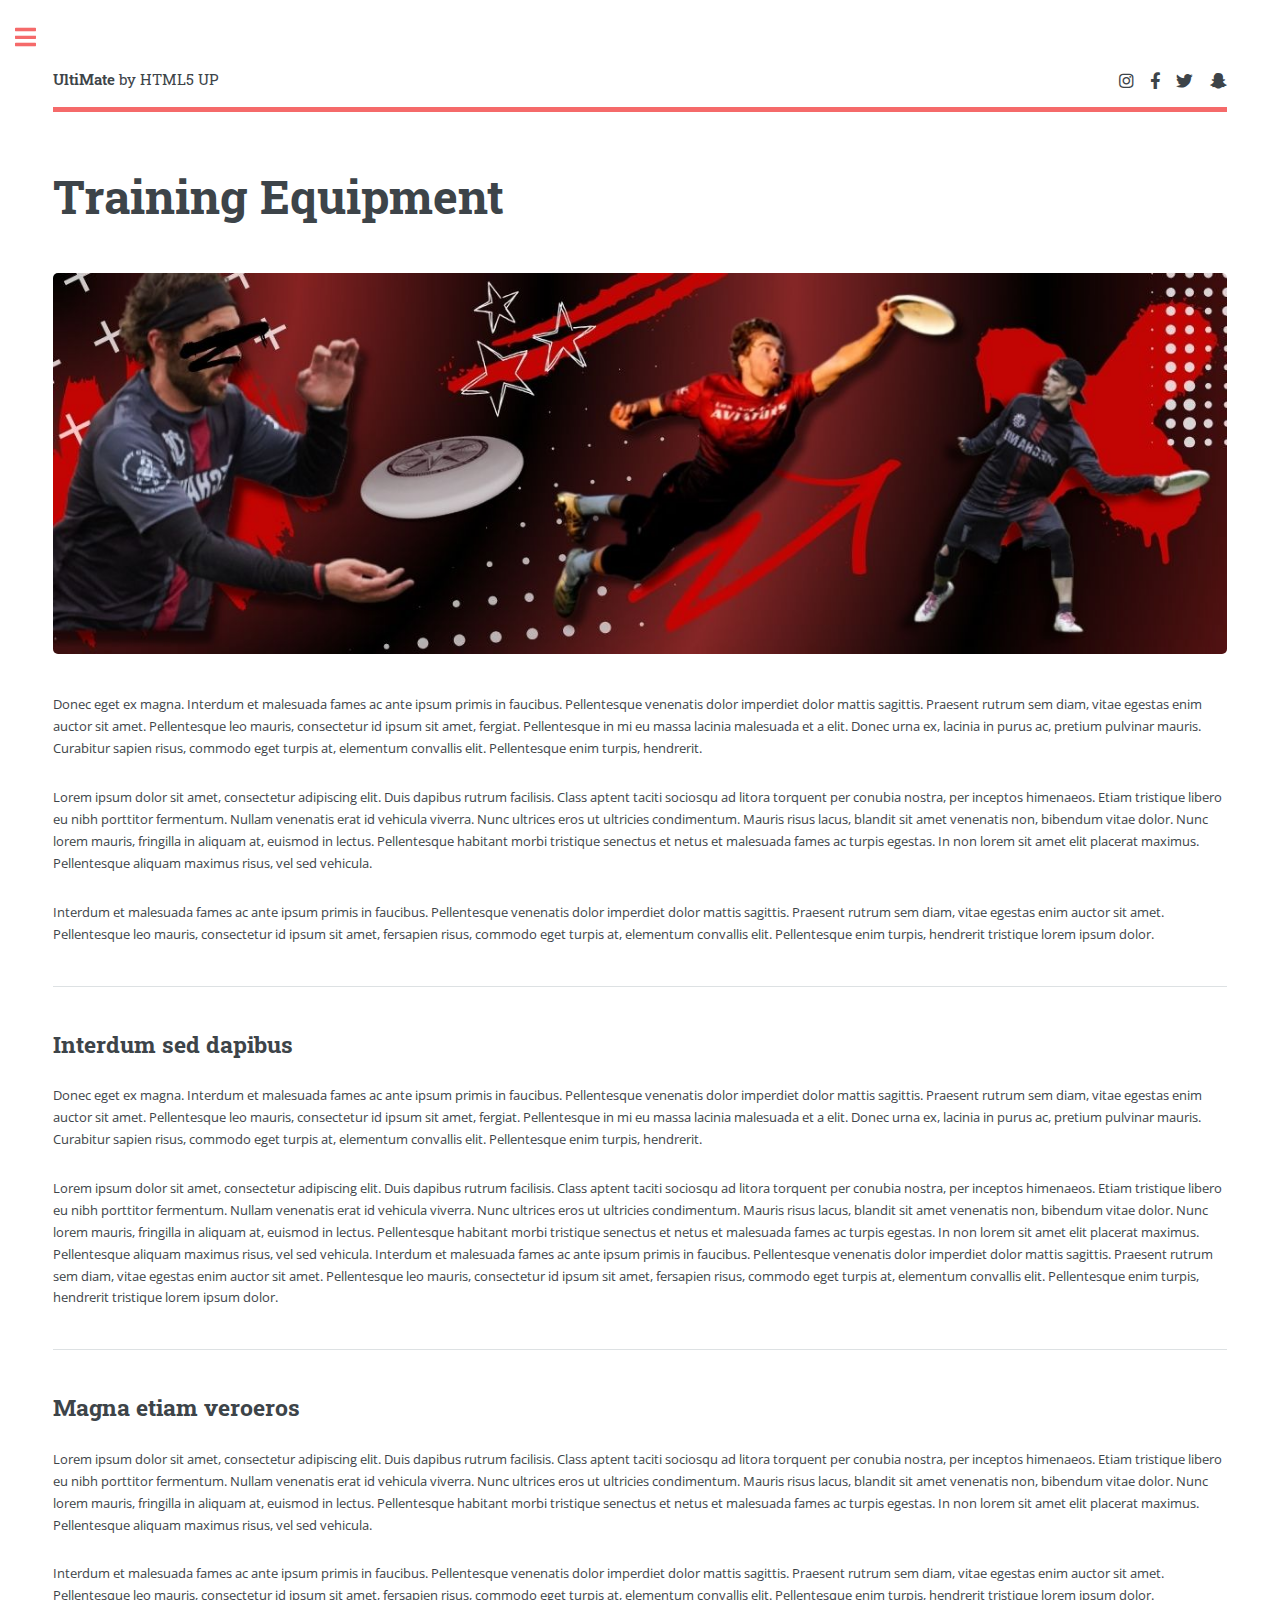
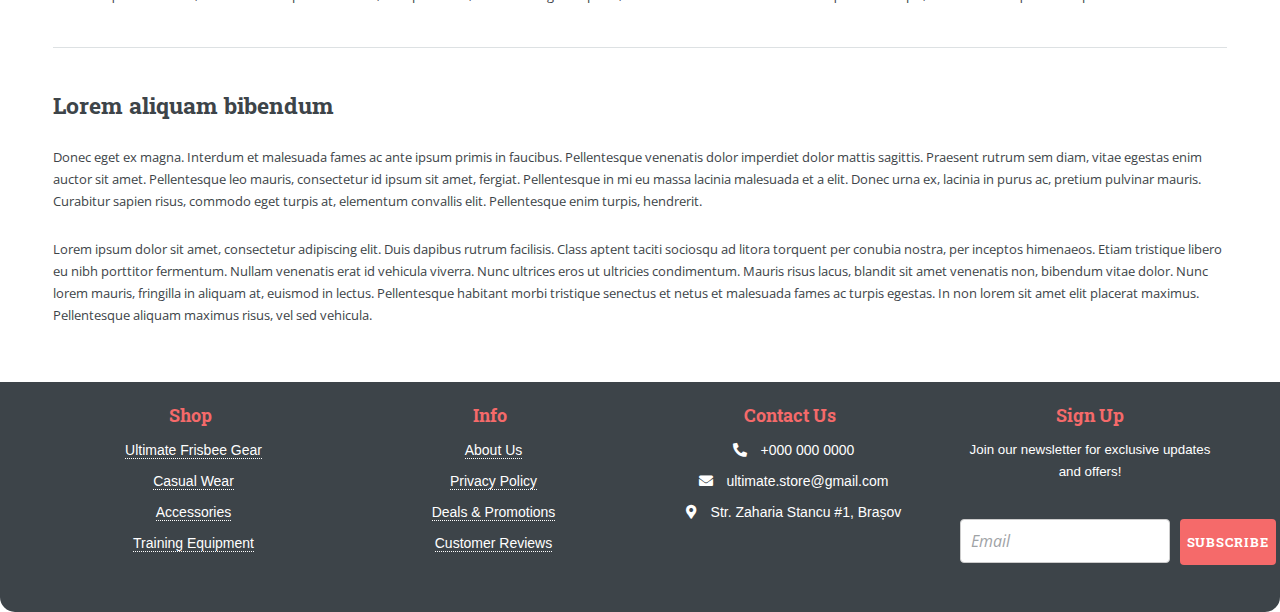
<file: training-equipment.html>
<!DOCTYPE HTML>
<!--
   Editorial by HTML5 UP
   html5up.net | @ajlkn
   Free for personal and commercial use under the CCA 3.0 license (html5up.net/license)
   -->
<html>
   <head>
      <title>Training Equipment for Ultimate Frisbee - Cones, Agility Tools, and More</title>
      <meta charset="utf-8" />
      <meta name="viewport" content="width=device-width, initial-scale=1, user-scalable=no" />
      <meta name="description" content="Boost your ultimate frisbee skills with top training equipment including cones and agility tools." />
      <link rel="stylesheet" href="assets/css/main.css" />
   </head>
   <body class="is-preload">
      <!-- Wrapper -->
      <div id="wrapper">
         <!-- Main -->
         <div id="main">
            <div class="inner">
               <!-- Header -->
               <header id="header">
                  <a href="index.html" class="logo"><strong>UltiMate</strong> by HTML5 UP</a>
                  <ul class="icons">
                     <li><a target = "_blank" href="https://www.instagram.com/ultimatecomfortstore/" class="icon brands fa-instagram"><span class="label">Instagram</span></a></li>
                     <li><a target = "_blank" href="https://www.facebook.com/TUF2019" class="icon brands fa-facebook-f"><span class="label">Facebook</span></a></li>
                     <li><a target = "_blank" href="https://twitter.com/ultiworld" class="icon brands fa-twitter"><span class="label">Twitter</span></a></li>
                     <li><a target = "_blank" href="https://www.snapchat.com/spotlight/W7_EDlXWTBiXAEEniNoMPwAAYZHFreWdlaHpzAZL6G-S-AZL6G8lEAAAAAQ" class="icon brands fa-snapchat-ghost"><span class="label">Snapchat</span></a></li>
                  </ul>
               </header>
               <!-- Content -->
               <section>
                  <header class="main">
                     <h1>Training Equipment</h1>
                  </header>
                  <span class="image main"><img src="images/pic11.jpg" alt="" /></span>
                  <p>Donec eget ex magna. Interdum et malesuada fames ac ante ipsum primis in faucibus. Pellentesque venenatis dolor imperdiet dolor mattis sagittis. Praesent rutrum sem diam, vitae egestas enim auctor sit amet. Pellentesque leo mauris, consectetur id ipsum sit amet, fergiat. Pellentesque in mi eu massa lacinia malesuada et a elit. Donec urna ex, lacinia in purus ac, pretium pulvinar mauris. Curabitur sapien risus, commodo eget turpis at, elementum convallis elit. Pellentesque enim turpis, hendrerit.</p>
                  <p>Lorem ipsum dolor sit amet, consectetur adipiscing elit. Duis dapibus rutrum facilisis. Class aptent taciti sociosqu ad litora torquent per conubia nostra, per inceptos himenaeos. Etiam tristique libero eu nibh porttitor fermentum. Nullam venenatis erat id vehicula viverra. Nunc ultrices eros ut ultricies condimentum. Mauris risus lacus, blandit sit amet venenatis non, bibendum vitae dolor. Nunc lorem mauris, fringilla in aliquam at, euismod in lectus. Pellentesque habitant morbi tristique senectus et netus et malesuada fames ac turpis egestas. In non lorem sit amet elit placerat maximus. Pellentesque aliquam maximus risus, vel sed vehicula.</p>
                  <p>Interdum et malesuada fames ac ante ipsum primis in faucibus. Pellentesque venenatis dolor imperdiet dolor mattis sagittis. Praesent rutrum sem diam, vitae egestas enim auctor sit amet. Pellentesque leo mauris, consectetur id ipsum sit amet, fersapien risus, commodo eget turpis at, elementum convallis elit. Pellentesque enim turpis, hendrerit tristique lorem ipsum dolor.</p>
                  <hr class="major" />
                  <h2>Interdum sed dapibus</h2>
                  <p>Donec eget ex magna. Interdum et malesuada fames ac ante ipsum primis in faucibus. Pellentesque venenatis dolor imperdiet dolor mattis sagittis. Praesent rutrum sem diam, vitae egestas enim auctor sit amet. Pellentesque leo mauris, consectetur id ipsum sit amet, fergiat. Pellentesque in mi eu massa lacinia malesuada et a elit. Donec urna ex, lacinia in purus ac, pretium pulvinar mauris. Curabitur sapien risus, commodo eget turpis at, elementum convallis elit. Pellentesque enim turpis, hendrerit.</p>
                  <p>Lorem ipsum dolor sit amet, consectetur adipiscing elit. Duis dapibus rutrum facilisis. Class aptent taciti sociosqu ad litora torquent per conubia nostra, per inceptos himenaeos. Etiam tristique libero eu nibh porttitor fermentum. Nullam venenatis erat id vehicula viverra. Nunc ultrices eros ut ultricies condimentum. Mauris risus lacus, blandit sit amet venenatis non, bibendum vitae dolor. Nunc lorem mauris, fringilla in aliquam at, euismod in lectus. Pellentesque habitant morbi tristique senectus et netus et malesuada fames ac turpis egestas. In non lorem sit amet elit placerat maximus. Pellentesque aliquam maximus risus, vel sed vehicula. Interdum et malesuada fames ac ante ipsum primis in faucibus. Pellentesque venenatis dolor imperdiet dolor mattis sagittis. Praesent rutrum sem diam, vitae egestas enim auctor sit amet. Pellentesque leo mauris, consectetur id ipsum sit amet, fersapien risus, commodo eget turpis at, elementum convallis elit. Pellentesque enim turpis, hendrerit tristique lorem ipsum dolor.</p>
                  <hr class="major" />
                  <h2>Magna etiam veroeros</h2>
                  <p>Lorem ipsum dolor sit amet, consectetur adipiscing elit. Duis dapibus rutrum facilisis. Class aptent taciti sociosqu ad litora torquent per conubia nostra, per inceptos himenaeos. Etiam tristique libero eu nibh porttitor fermentum. Nullam venenatis erat id vehicula viverra. Nunc ultrices eros ut ultricies condimentum. Mauris risus lacus, blandit sit amet venenatis non, bibendum vitae dolor. Nunc lorem mauris, fringilla in aliquam at, euismod in lectus. Pellentesque habitant morbi tristique senectus et netus et malesuada fames ac turpis egestas. In non lorem sit amet elit placerat maximus. Pellentesque aliquam maximus risus, vel sed vehicula.</p>
                  <p>Interdum et malesuada fames ac ante ipsum primis in faucibus. Pellentesque venenatis dolor imperdiet dolor mattis sagittis. Praesent rutrum sem diam, vitae egestas enim auctor sit amet. Pellentesque leo mauris, consectetur id ipsum sit amet, fersapien risus, commodo eget turpis at, elementum convallis elit. Pellentesque enim turpis, hendrerit tristique lorem ipsum dolor.</p>
                  <hr class="major" />
                  <h2>Lorem aliquam bibendum</h2>
                  <p>Donec eget ex magna. Interdum et malesuada fames ac ante ipsum primis in faucibus. Pellentesque venenatis dolor imperdiet dolor mattis sagittis. Praesent rutrum sem diam, vitae egestas enim auctor sit amet. Pellentesque leo mauris, consectetur id ipsum sit amet, fergiat. Pellentesque in mi eu massa lacinia malesuada et a elit. Donec urna ex, lacinia in purus ac, pretium pulvinar mauris. Curabitur sapien risus, commodo eget turpis at, elementum convallis elit. Pellentesque enim turpis, hendrerit.</p>
                  <p>Lorem ipsum dolor sit amet, consectetur adipiscing elit. Duis dapibus rutrum facilisis. Class aptent taciti sociosqu ad litora torquent per conubia nostra, per inceptos himenaeos. Etiam tristique libero eu nibh porttitor fermentum. Nullam venenatis erat id vehicula viverra. Nunc ultrices eros ut ultricies condimentum. Mauris risus lacus, blandit sit amet venenatis non, bibendum vitae dolor. Nunc lorem mauris, fringilla in aliquam at, euismod in lectus. Pellentesque habitant morbi tristique senectus et netus et malesuada fames ac turpis egestas. In non lorem sit amet elit placerat maximus. Pellentesque aliquam maximus risus, vel sed vehicula.</p>
               </section>
            </div>
         </div>
         <!-- Sidebar -->
         <div id="sidebar">
            <div class="inner">
               <!-- Search -->
               <section id="search" class="alt">
                  <form method="post" action="#">
                     <input type="text" name="query" id="query" placeholder="Search" />
                  </form>
               </section>
               <!-- Menu -->
               <nav id="menu">
                  <header class="major">
                     <h2>Menu</h2>
                  </header>
                  <ul>
                     <li><a href="index.html">Home</a></li>
                     <li><a href="about-us.html">About us</a></li>
                     <li>
                        <span class="opener">Shop</span>
                        <ul>
                           <li><a href="ultimate-frisbee-gear.html">Ultimate Frisbee Gear</a></li>
                           <li><a href="casual-wear.html">Casual Wear</a></li>
                           <li><a href="accessories.html">Accessories</a></li>
                           <li><a href="training-equipment.html">Training Equipment</a></li>
                           <li><a href="team-orders.html">Team Orders</a></li>
                        </ul>
                     </li>
                     <li><a href="deals-promotions.html">Deals & Promotions</a></li>
                     <li><a href="customer-reviews.html">Customer Reviews</a></li>
                     <li><a href="privacy-policy.html">Privacy Policy</a></li>
                  </ul>
               </nav>
               <!-- Section -->
               <section>
                  <header class="major">
                     <h2>Game on. Gear up</h2>
                  </header>
                  <div class="mini-posts">
                     <article>
                        <a href="accessories.html" class="image"><img src="images/pic07.jpg" alt="A Discraft USA national team ultimate frisbee lying in the sand, with soft sunlight casting a warm glow." /></a>
                        <p>Find the perfect frisbee for every game with top performance and durability.</p>
                     </article>
                     <article>
                        <a href="ultimate-frisbee-gear.html" class="image"><img src="images/pic08.jpg" alt="A team of ultimate frisbee players in jerseys huddled together on the field, actively discussing game strategy." /></a>
                        <p>Comfortable, high-quality apparel for playing and relaxing.</p>
                     </article>
                     <article>
                        <a href="training-equipment.html" class="image"><img src="images/pic09.jpg" alt="Two ultimate frisbee players in training jerseys practicing passes on a grassy field during a sunny day" /></a>
                        <p>Boost your skills with top-rated training equipment.</p>
                     </article>
                  </div>
               </section>
               <!-- Section -->
               <section>
                  <header class="major">
                     <h2>Get in touch</h2>
                  </header>
                  <p>Have questions or need assistance? We're here to help! Reach out to us anytime via phone, email, or by visiting our store. Our team is ready to provide the support you need for all your ultimate frisbee gear and apparel.</p>
                  <ul class="contact">
                     <li class="icon solid fa-envelope"><a href="#">ultimate.store@gmail.com</a></li>
                     <li class="icon solid fa-phone">(000) 000-0000</li>
                     <li class="icon solid fa-home">Str. Zaharia Stancu #1<br />
                        Brașov, Romania, 50001
                     </li>
                  </ul>
               </section>
            </div>
         </div>
      </div>
      <footer>
         <div class="footer-container">
            <!-- Shop Section -->
            <div class="footer-section">
               <h3>Shop</h3>
               <ul>
                  <li><a href="ultimate-frisbee-gear.html">Ultimate Frisbee Gear</a></li>
                  <li><a href="casual-wear.html">Casual Wear</a></li>
                  <li><a href="accessories.html">Accessories</a></li>
                  <li><a href="training-equipment.html">Training Equipment</a></li>
               </ul>
            </div>
            <!-- Info Section -->
            <div class="footer-section">
               <h3>Info</h3>
               <ul>
                  <li><a href="about-us.html">About Us</a></li>
                  <li><a href="privacy-policy.html">Privacy Policy</a></li>
                  <li><a href="deals-promotions.html">Deals & Promotions</a></li>
                  <li><a href="customer-reviews.html">Customer Reviews</a></li>
               </ul>
            </div>
            <!-- Contact Us Section -->
            <div class="footer-section">
               <h3>Contact Us</h3>
               <ul>
                  <li><i class="fas fa-phone-alt"></i> +000 000 0000</li>
                  <li><i class="fas fa-envelope"></i> ultimate.store@gmail.com</li>
                  <li><i class="fas fa-map-marker-alt"></i> Str. Zaharia Stancu #1, Brașov</li>
               </ul>
            </div>
            <!-- Sign Up Section -->
            <div class="footer-section">
               <h3>Sign Up</h3>
               <p>Join our newsletter for exclusive updates and offers!</p>
               <div class="footer-signup-wrapper">
                  <form class="footer-signup" action="/subscribe" method="POST">
                     <input type="email" name="demo-email" id="demo-email" placeholder="Email" />
                     <button type="submit" class="button primary">Subscribe</button>
                  </form>
               </div>
            </div>
         </div>
      </footer>
      <!-- Scripts -->
      <script src="assets/js/jquery.min.js"></script>
      <script src="assets/js/browser.min.js"></script>
      <script src="assets/js/breakpoints.min.js"></script>
      <script src="assets/js/util.js"></script>
      <script src="assets/js/main.js"></script>
   </body>
</html>
</file>
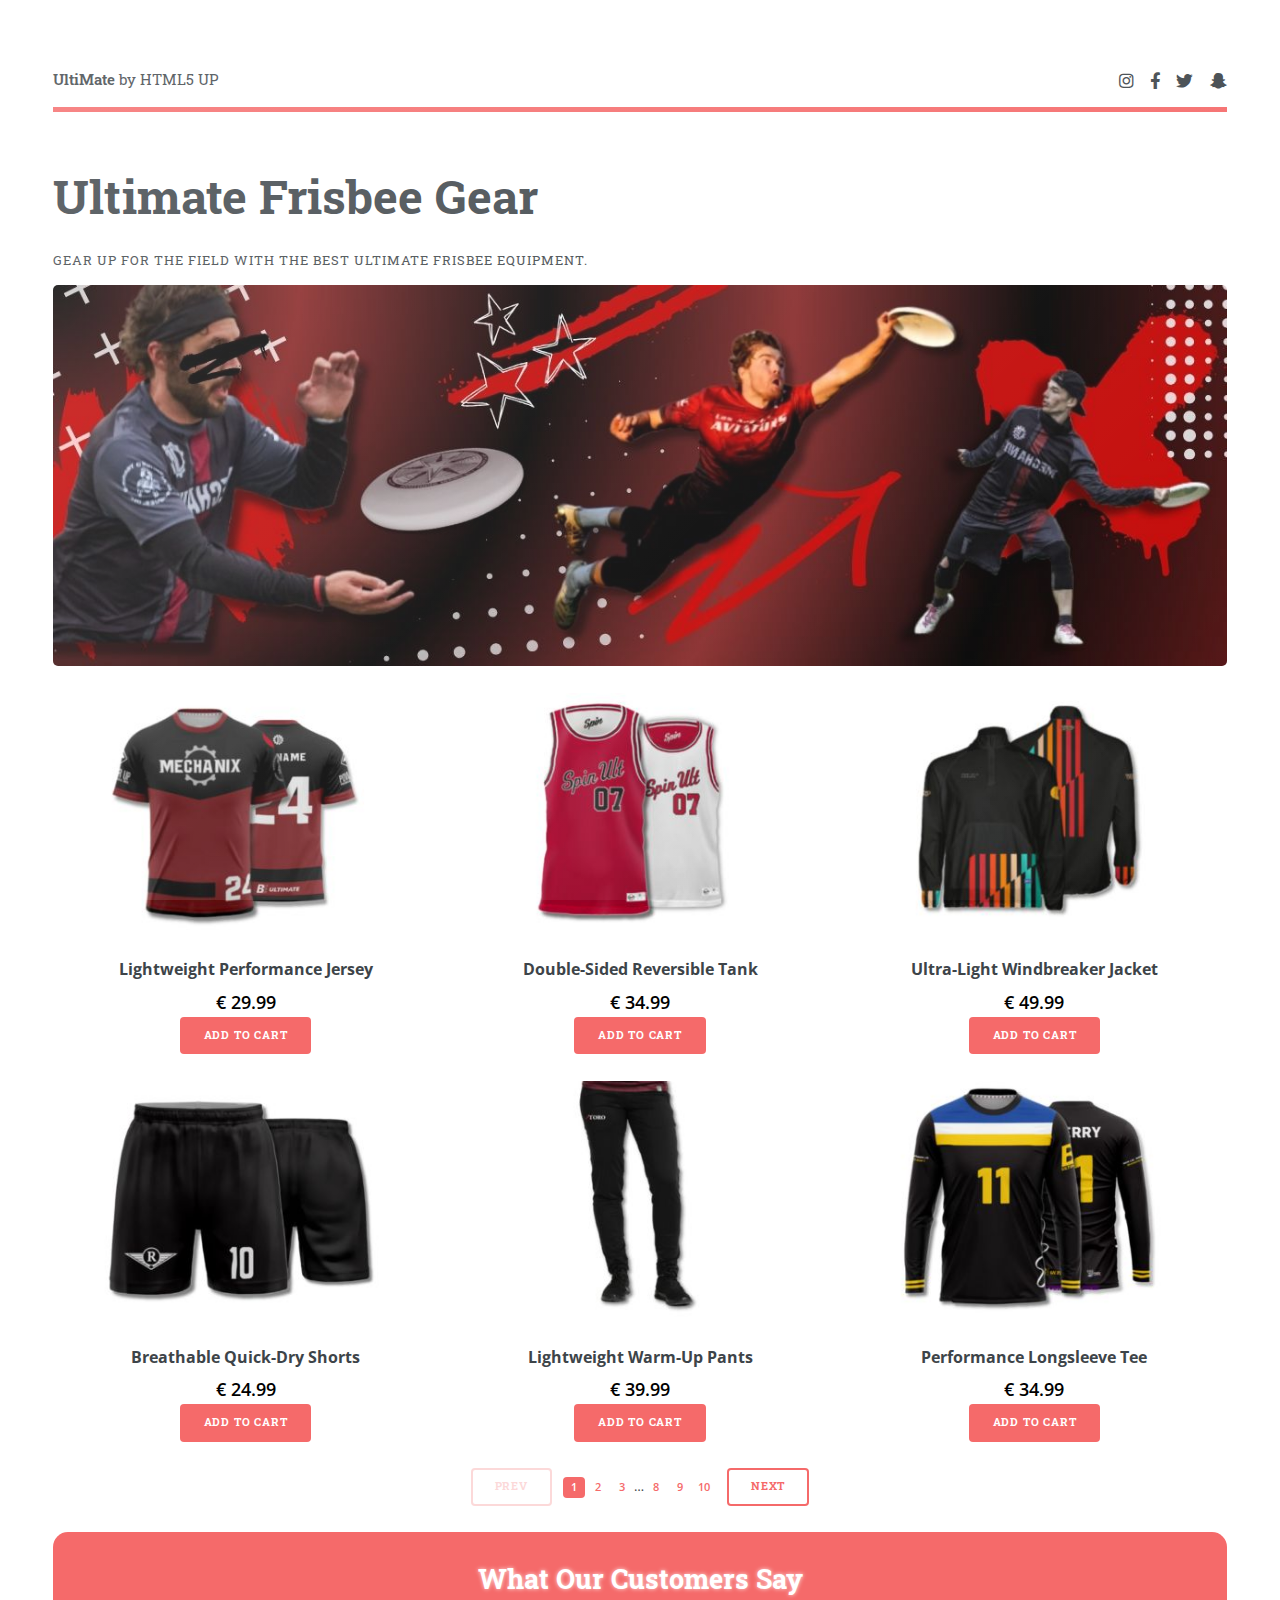
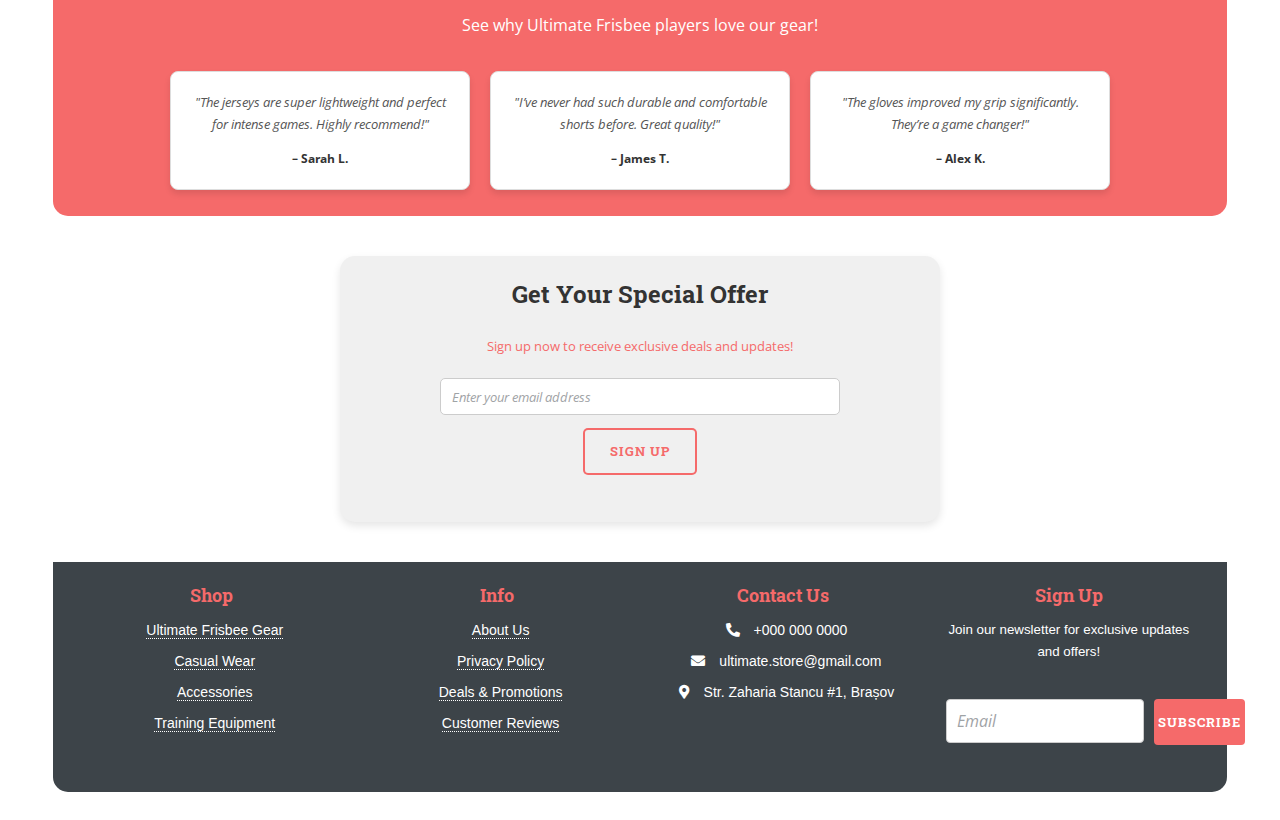
<file: ultimate-frisbee-gear--BAD CODE.html>
<!DOCTYPE HTML>
<!--
   Editorial by HTML5 UP
   html5up.net | @ajlkn
   Free for personal and commercial use under the CCA 3.0 license (html5up.net/license)
   -->
<html>
   <head>
      <title>Ultimate Frisbee Gear - Premium Discs, Jerseys, and Equipment</title>
      <meta charset="utf-8" />
      <meta name="viewport" content="width=device-width, initial-scale=1, user-scalable=no" />
      <meta name="description" content="Shop premium ultimate frisbee gear including discs, jerseys, and more to elevate your game." />
      <link rel="stylesheet" href="assets/css/main.css" />
   </head>
   <body class="is-preload">
      <!-- Wrapper -->
      <div id="wrapper">
      <!-- Main -->
      <div id="main">
      <div class="inner">
      <!-- Header -->
      <header id="header">
         <a href="index.html" class="logo"><strong>UltiMate</strong> by HTML5 UP</a>
         <ul class="icons">
            <li><a target = "_blank" href="https://www.instagram.com/ultimatecomfortstore/" class="icon brands fa-instagram"><span class="label">Instagram</span></a></li>
            <li><a target = "_blank" href="https://www.facebook.com/TUF2019" class="icon brands fa-facebook-f"><span class="label">Facebook</span></a></li>
            <li><a target = "_blank" href="https://twitter.com/ultiworld" class="icon brands fa-twitter"><span class="label">Twitter</span></a></li>
            <li><a target = "_blank" href="https://www.snapchat.com/spotlight/W7_EDlXWTBiXAEEniNoMPwAAYZHFreWdlaHpzAZL6G-S-AZL6G8lEAAAAAQ" class="icon brands fa-snapchat-ghost"><span class="label">Snapchat</span></a></li>
         </ul>
      </header>
      <!-- Content -->
      <section>
      <header class="main">
         <h1>Ultimate Frisbee Gear</h1>
         <p>Gear up for the field with the best ultimate frisbee equipment.</p>
      </header>
      <span class="image fit"><img src="images/pic11.jpg" alt="" /></span>
      <div class="Items">
         <div class="box alt">
            <div class="row gtr-50 gtr-uniform">
               <div class="Item">
                  <a href="https://www.shore.co.uk/index.php/ripcurl-diamond-tee-dark-marle.html" class="Item__link">
                     <div class="ImageContainer">
                        <span class="image fit"><img src="images/pic12.jpg" alt="" /></span>
                     </div>
                     <div class="Item__title">Lightweight Performance Jersey</div>
                     <div class="Item__price">€ 29.99</div>
                  <a href="#" class="button primary">Add to Cart</a>
                  </a>
               </div>
               <div class="Item">
                  <a href="https://www.shore.co.uk/index.php/ripcurl-diamond-tee-dark-marle.html" class="Item__link">
                     <div class="ImageContainer">
                        <span class="image fit"><img src="images/pic13.jpg" alt="" /></span>
                     </div>
                     <div class="Item__title">Double-Sided Reversible Tank</div>
                     <div class="Item__price">€ 34.99</div>
                  <a href="#" class="button primary">Add to Cart</a>
                  </a>
               </div>
               <div class="Item">
                  <a href="https://www.shore.co.uk/index.php/ripcurl-diamond-tee-dark-marle.html" class="Item__link">
                     <div class="ImageContainer">
                        <span class="image fit"><img src="images/pic14.jpg" alt="" /></span>
                     </div>
                     <div class="Item__title">Ultra-Light Windbreaker Jacket</div>
                     <div class="Item__price">€ 49.99</div>
                  <a href="#" class="button primary">Add to Cart</a>
                  </a>
               </div>
            </div>
         </div>
         <div class="box alt">
            <div class="row gtr-50 gtr-uniform">
               <div class="Item">
                  <a href="https://www.shore.co.uk/index.php/ripcurl-diamond-tee-dark-marle.html" class="Item__link">
                     <div class="ImageContainer">
                        <span class="image fit"><img src="images/pic15.jpg" alt="" /></span>
                     </div>
                     <div class="Item__title">Breathable Quick-Dry Shorts</div>
                     <div class="Item__price">€ 24.99</div>
                  <a href="#" class="button primary">Add to Cart</a>
                  </a>
               </div>
               <div class="Item">
                  <a href="https://www.shore.co.uk/index.php/ripcurl-diamond-tee-dark-marle.html" class="Item__link">
                     <div class="ImageContainer">
                        <span class="image fit"><img src="images/pic16.jpg" alt="" /></span>
                     </div>
                     <div class="Item__title">Lightweight Warm-Up Pants</div>
                     <div class="Item__price">€ 39.99</div>
                  <a href="#" class="button primary">Add to Cart</a>
                  </a>
               </div>
               <div class="Item">
                  <a href="https://www.shore.co.uk/index.php/ripcurl-diamond-tee-dark-marle.html" class="Item__link">
                     <div class="ImageContainer">
                        <span class="image fit"><img src="images/pic17.jpg" alt="" /></span>
                     </div>
                     <div class="Item__title">Performance Longsleeve Tee</div>
                     <div class="Item__price">€ 34.99</div>
                  <a href="#" class="button primary">Add to Cart</a>
                  </a>
               </div>
            </div>
         </div>
         <ul class="pagination">
            <li><span class="button disabled">Prev</span></li>
            <li><a href="#" class="page active">1</a></li>
            <li><a href="#" class="page">2</a></li>
            <li><a href="#" class="page">3</a></li>
            <li><span>&hellip;</span></li>
            <li><a href="#" class="page">8</a></li>
            <li><a href="#" class="page">9</a></li>
            <li><a href="#" class="page">10</a></li>
            <li><a href="#" class="button">Next</a></li>
         </ul>
         <section class="testimonials">
            <div class="testimonials-header">
               <h2>What Our Customers Say</h2>
               <p>See why Ultimate Frisbee players love our gear!</p>
            </div>
            <div class="testimonials-container">
               <div class="testimonial">
                  <p class="testimonial-text">"The jerseys are super lightweight and perfect for intense games. Highly recommend!"</p>
                  <div class="testimonial-author">– Sarah L.</div>
               </div>
               <div class="testimonial">
                  <p class="testimonial-text">"I’ve never had such durable and comfortable shorts before. Great quality!"</p>
                  <div class="testimonial-author">– James T.</div>
               </div>
               <div class="testimonial">
                  <p class="testimonial-text">"The gloves improved my grip significantly. They’re a game changer!"</p>
                  <div class="testimonial-author">– Alex K.</div>
               </div>
            </div>
         </section>
         <section class="signup">
            <div class="signup-container">
               <h2>Get Your Special Offer</h2>
               <p>Sign up now to receive exclusive deals and updates!</p>
               <form class="signup-form">
                  <input type="email" placeholder="Enter your email address" required />
                  <button type="submit">Sign Up</button>
               </form>
            </div>
         </section>
      </div>
      <footer>
         <div class="footer-container">
            <!-- Shop Section -->
            <div class="footer-section">
               <h3>Shop</h3>
               <ul>
                  <li><a href="ultimate-frisbee-gear.html">Ultimate Frisbee Gear</a></li>
                  <li><a href="casual-wear.html">Casual Wear</a></li>
                  <li><a href="accessories.html">Accessories</a></li>
                  <li><a href="training-equipment.html">Training Equipment</a></li>
               </ul>
            </div>
            <!-- Info Section -->
            <div class="footer-section">
               <h3>Info</h3>
               <ul>
                  <li><a href="about-us.html">About Us</a></li>
                  <li><a href="privacy-policy.html">Privacy Policy</a></li>
                  <li><a href="deals-promotions.html">Deals & Promotions</a></li>
                  <li><a href="customer-reviews.html">Customer Reviews</a></li>
               </ul>
            </div>
            <!-- Contact Us Section -->
            <div class="footer-section">
               <h3>Contact Us</h3>
               <ul>
                  <li><i class="fas fa-phone-alt"></i> +000 000 0000</li>
                  <li><i class="fas fa-envelope"></i> ultimate.store@gmail.com</li>
                  <li><i class="fas fa-map-marker-alt"></i> Str. Zaharia Stancu #1, Brașov</li>
               </ul>
            </div>
            <!-- Sign Up Section -->
            <div class="footer-section">
               <h3>Sign Up</h3>
               <p>Join our newsletter for exclusive updates and offers!</p>
               <div class="footer-signup-wrapper">
                  <form class="footer-signup" action="/subscribe" method="POST">
                     <input type="email" name="demo-email" id="demo-email" placeholder="Email" />
                     <button type="submit" class="button primary">Subscribe</button>
                  </form>
               </div>
            </div>
         </div>
      </footer>
      <!-- Scripts -->
      <script src="assets/js/jquery.min.js"></script>
      <script src="assets/js/browser.min.js"></script>
      <script src="assets/js/breakpoints.min.js"></script>
      <script src="assets/js/util.js"></script>
      <script src="assets/js/main.js"></script>
   </body>
</html>
</file>
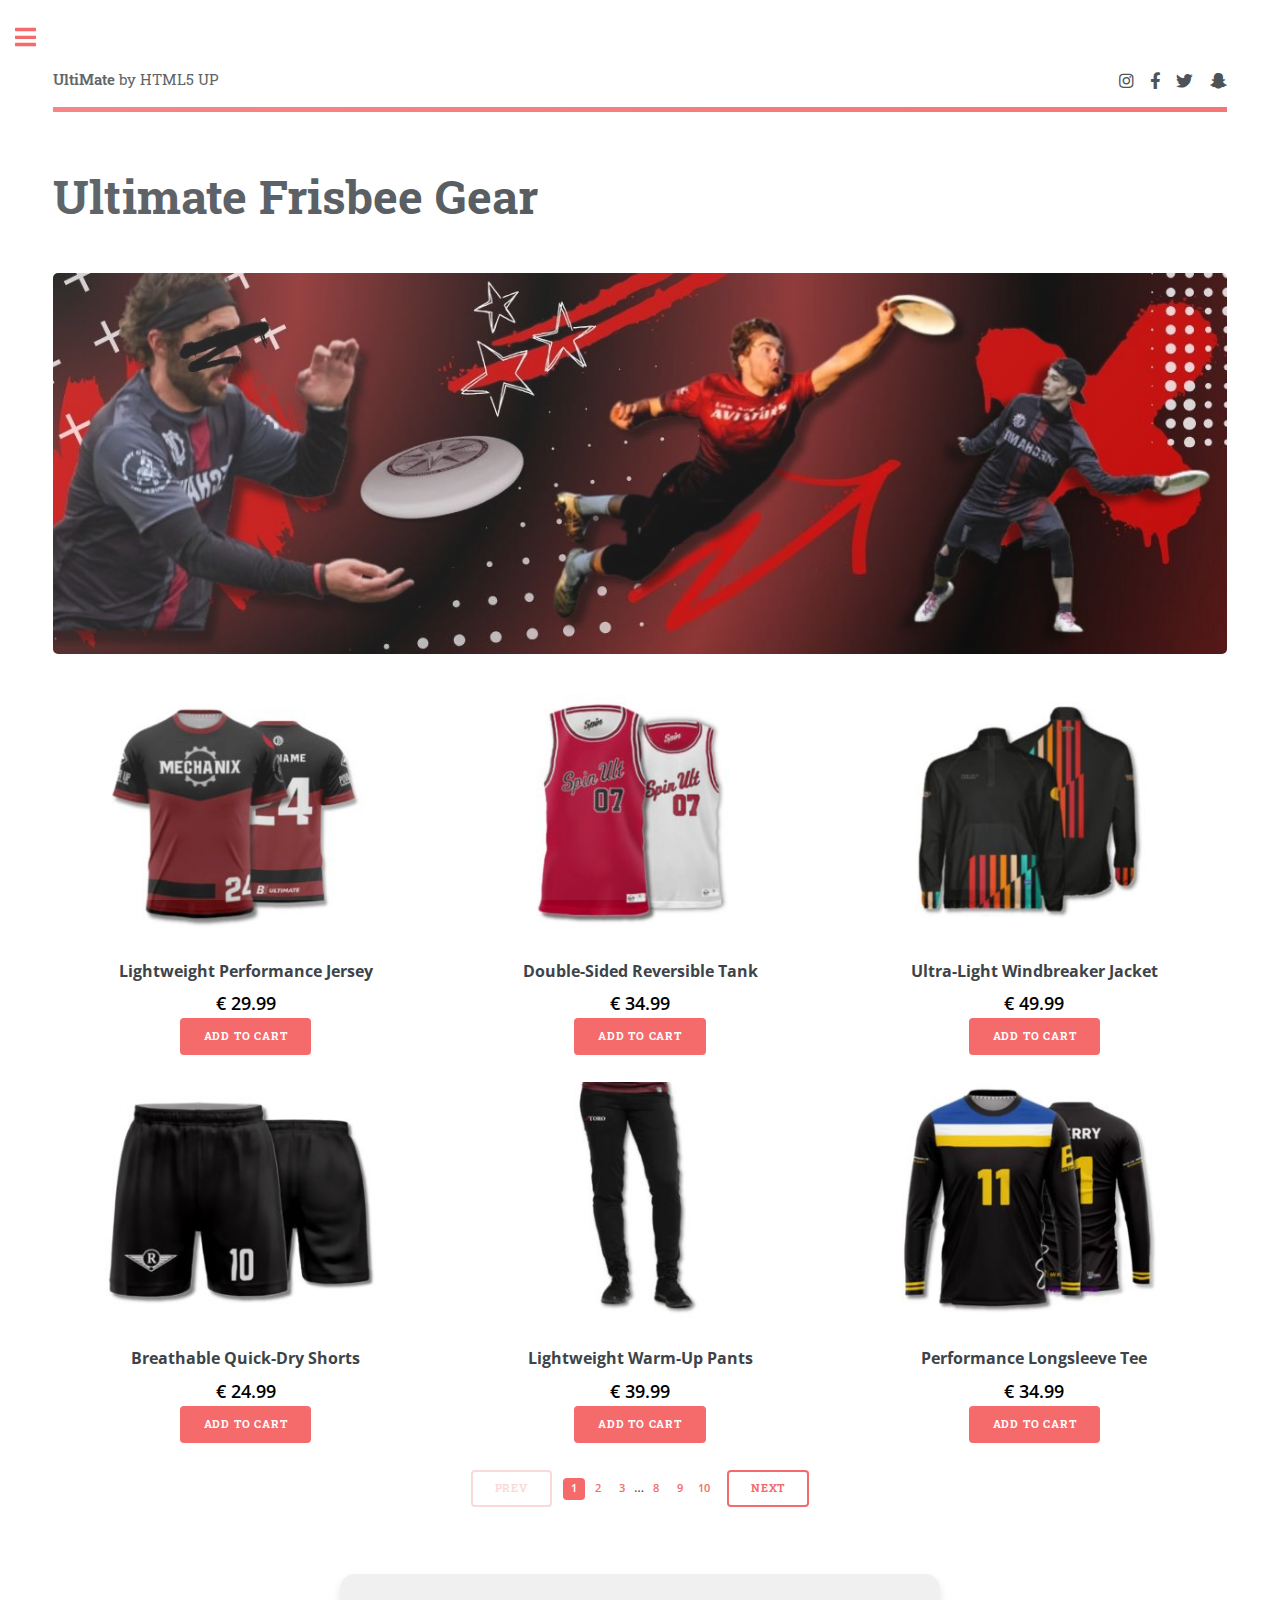
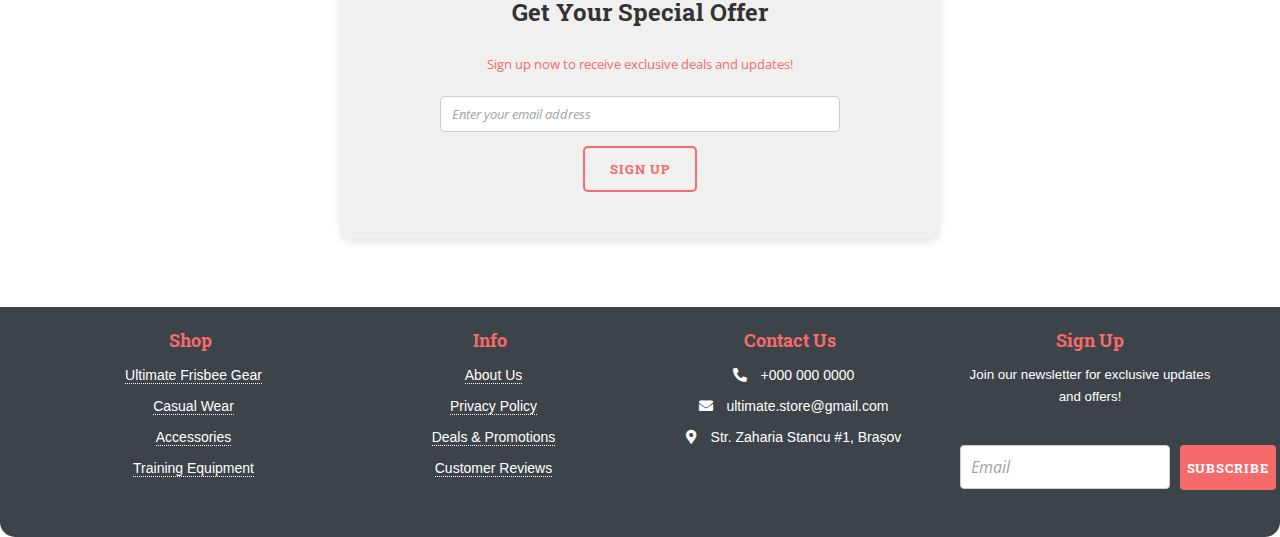
<file: ultimate-frisbee-gear.html>
<!DOCTYPE HTML>
<!--
   Editorial by HTML5 UP
   html5up.net | @ajlkn
   Free for personal and commercial use under the CCA 3.0 license (html5up.net/license)
   -->
<html>
   <head>
      <title>Ultimate Frisbee Gear - Premium Discs, Jerseys, and Equipment</title>
      <meta charset="utf-8" />
      <meta name="viewport" content="width=device-width, initial-scale=1, user-scalable=no" />
      <meta name="description" content="Shop premium ultimate frisbee gear including discs, jerseys, and more to elevate your game." />
      <link rel="stylesheet" href="assets/css/main.css" />
   </head>
   <body class="is-preload">
      <!-- Wrapper -->
      <div id="wrapper">
         <!-- Main -->
         <div id="main">
            <div class="inner">
               <!-- Header -->
               <header id="header">
                  <a href="index.html" class="logo"><strong>UltiMate</strong> by HTML5 UP</a>
                  <ul class="icons">
                     <li><a target = "_blank" href="https://www.instagram.com/ultimatecomfortstore/" class="icon brands fa-instagram"><span class="label">Instagram</span></a></li>
                     <li><a target = "_blank" href="https://www.facebook.com/TUF2019" class="icon brands fa-facebook-f"><span class="label">Facebook</span></a></li>
                     <li><a target = "_blank" href="https://twitter.com/ultiworld" class="icon brands fa-twitter"><span class="label">Twitter</span></a></li>
                     <li><a target = "_blank" href="https://www.snapchat.com/spotlight/W7_EDlXWTBiXAEEniNoMPwAAYZHFreWdlaHpzAZL6G-S-AZL6G8lEAAAAAQ" class="icon brands fa-snapchat-ghost"><span class="label">Snapchat</span></a></li>
                  </ul>
               </header>
               <!-- Content -->
               <section>
                  <header class="main">
                     <h1>Ultimate Frisbee Gear</h1>
                  </header>
                  <span class="image main"><img src="images/pic11.jpg" alt="" /></span>
                  <div class="Items">
                     <div class="box alt">
                        <div class="row gtr-50 gtr-uniform">
                           <div class="Item">
                              <a href="https://www.shore.co.uk/index.php/ripcurl-diamond-tee-dark-marle.html" class="Item__link">
                                 <div class="ImageContainer">
                                    <span class="image fit"><img src="images/pic12.jpg" alt="" /></span>
                                 </div>
                                 <div class="Item__title">Lightweight Performance Jersey</div>
                                 <div class="Item__price">€ 29.99</div>
                              <a href="#" class="button primary">Add to Cart</a>
                              </a>
                           </div>
                           <div class="Item">
                              <a href="https://www.shore.co.uk/index.php/ripcurl-diamond-tee-dark-marle.html" class="Item__link">
                                 <div class="ImageContainer">
                                    <span class="image fit"><img src="images/pic13.jpg" alt="" /></span>
                                 </div>
                                 <div class="Item__title">Double-Sided Reversible Tank</div>
                                 <div class="Item__price">€ 34.99</div>
                              <a href="#" class="button primary">Add to Cart</a>
                              </a>
                           </div>
                           <div class="Item">
                              <a href="https://www.shore.co.uk/index.php/ripcurl-diamond-tee-dark-marle.html" class="Item__link">
                                 <div class="ImageContainer">
                                    <span class="image fit"><img src="images/pic14.jpg" alt="" /></span>
                                 </div>
                                 <div class="Item__title">Ultra-Light Windbreaker Jacket</div>
                                 <div class="Item__price">€ 49.99</div>
                              <a href="#" class="button primary">Add to Cart</a>
                              </a>
                           </div>
                        </div>
                     </div>
                     <div class="box alt">
                        <div class="row gtr-50 gtr-uniform">
                           <div class="Item">
                              <a href="https://www.shore.co.uk/index.php/ripcurl-diamond-tee-dark-marle.html" class="Item__link">
                                 <div class="ImageContainer">
                                    <span class="image fit"><img src="images/pic15.jpg" alt="" /></span>
                                 </div>
                                 <div class="Item__title">Breathable Quick-Dry Shorts</div>
                                 <div class="Item__price">€ 24.99</div>
                              <a href="#" class="button primary">Add to Cart</a>
                              </a>
                           </div>
                           <div class="Item">
                              <a href="https://www.shore.co.uk/index.php/ripcurl-diamond-tee-dark-marle.html" class="Item__link">
                                 <div class="ImageContainer">
                                    <span class="image fit"><img src="images/pic16.jpg" alt="" /></span>
                                 </div>
                                 <div class="Item__title">Lightweight Warm-Up Pants</div>
                                 <div class="Item__price">€ 39.99</div>
                              <a href="#" class="button primary">Add to Cart</a>
                              </a>
                           </div>
                           <div class="Item">
                              <a href="https://www.shore.co.uk/index.php/ripcurl-diamond-tee-dark-marle.html" class="Item__link">
                                 <div class="ImageContainer">
                                    <span class="image fit"><img src="images/pic17.jpg" alt="" /></span>
                                 </div>
                                 <div class="Item__title">Performance Longsleeve Tee</div>
                                 <div class="Item__price">€ 34.99</div>
                              <a href="#" class="button primary">Add to Cart</a>
                              </a>
                           </div>
                        </div>
                     </div>
                     <ul class="pagination">
                        <li><span class="button disabled">Prev</span></li>
                        <li><a href="#" class="page active">1</a></li>
                        <li><a href="#" class="page">2</a></li>
                        <li><a href="#" class="page">3</a></li>
                        <li><span>&hellip;</span></li>
                        <li><a href="#" class="page">8</a></li>
                        <li><a href="#" class="page">9</a></li>
                        <li><a href="#" class="page">10</a></li>
                        <li><a href="#" class="button">Next</a></li>
                     </ul>
					 
					 <!--
                     <section class="testimonials">
                        <div class="testimonials-header">
                           <h2>What Our Customers Say</h2>
                           <p>See why Ultimate Frisbee players love our gear!</p>
                        </div>
                        <div class="testimonials-container">
                           <div class="testimonial">
                              <p class="testimonial-text">"The jerseys are super lightweight and perfect for intense games. Highly recommend!"</p>
                              <div class="testimonial-author">– Sarah L.</div>
                           </div>
                           <div class="testimonial">
                              <p class="testimonial-text">"I’ve never had such durable and comfortable shorts before. Great quality!"</p>
                              <div class="testimonial-author">– James T.</div>
                           </div>
                           <div class="testimonial">
                              <p class="testimonial-text">"The gloves improved my grip significantly. They’re a game changer!"</p>
                              <div class="testimonial-author">– Alex K.</div>
                           </div>
                        </div>
                     </section>
					 -->
					 
                     <section class="signup">
                        <div class="signup-container">
                           <h2>Get Your Special Offer</h2>
                           <p>Sign up now to receive exclusive deals and updates!</p>
                           <form class="signup-form">
                              <input type="email" placeholder="Enter your email address" required />
                              <button type="submit">Sign Up</button>
                           </form>
                        </div>
                     </section>
                  </div>
               </section>
            </div>
         </div>
         <!-- Sidebar -->
         <div id="sidebar">
            <div class="inner">
               <!-- Search -->
               <section id="search" class="alt">
                  <form method="post" action="#">
                     <input type="text" name="query" id="query" placeholder="Search" />
                  </form>
               </section>
               <!-- Menu -->
               <nav id="menu">
                  <header class="major">
                     <h2>Menu</h2>
                  </header>
                  <ul>
                     <li><a href="index.html">Home</a></li>
                     <li><a href="about-us.html">About us</a></li>
                     <li>
                        <span class="opener">Shop</span>
                        <ul>
                           <li><a href="ultimate-frisbee-gear.html">Ultimate Frisbee Gear</a></li>
                           <li><a href="casual-wear.html">Casual Wear</a></li>
                           <li><a href="accessories.html">Accessories</a></li>
                           <li><a href="training-equipment.html">Training Equipment</a></li>
                           <li><a href="team-orders.html">Team Orders</a></li>
                        </ul>
                     </li>
                     <li><a href="deals-promotions.html">Deals & Promotions</a></li>
                     <li><a href="customer-reviews.html">Customer Reviews</a></li>
                     <li><a href="privacy-policy.html">Privacy Policy</a></li>
                  </ul>
               </nav>
               <!-- Section -->
               <section>
                  <header class="major">
                     <h2>Game on. Gear up</h2>
                  </header>
                  <div class="mini-posts">
                     <article>
                        <a href="accessories.html" class="image"><img src="images/pic07.jpg" alt="A Discraft USA national team ultimate frisbee lying in the sand, with soft sunlight casting a warm glow." /></a>
                        <p>Find the perfect frisbee for every game with top performance and durability.</p>
                     </article>
                     <article>
                        <a href="ultimate-frisbee-gear.html" class="image"><img src="images/pic08.jpg" alt="A team of ultimate frisbee players in jerseys huddled together on the field, actively discussing game strategy." /></a>
                        <p>Comfortable, high-quality apparel for playing and relaxing.</p>
                     </article>
                     <article>
                        <a href="training-equipment.html" class="image"><img src="images/pic09.jpg" alt="Two ultimate frisbee players in training jerseys practicing passes on a grassy field during a sunny day" /></a>
                        <p>Boost your skills with top-rated training equipment.</p>
                     </article>
                  </div>
               </section>
               <!-- Section -->
               <section>
                  <header class="major">
                     <h2>Get in touch</h2>
                  </header>
                  <p>Have questions or need assistance? We're here to help! Reach out to us anytime via phone, email, or by visiting our store. Our team is ready to provide the support you need for all your ultimate frisbee gear and apparel.</p>
                  <ul class="contact">
                     <li class="icon solid fa-envelope"><a href="#">ultimate.store@gmail.com</a></li>
                     <li class="icon solid fa-phone">(000) 000-0000</li>
                     <li class="icon solid fa-home">Str. Zaharia Stancu #1<br />
                        Brașov, Romania, 50001
                     </li>
                  </ul>
               </section>
            </div>
         </div>
      </div>
      <footer>
         <div class="footer-container">
            <!-- Shop Section -->
            <div class="footer-section">
               <h3>Shop</h3>
               <ul>
                  <li><a href="ultimate-frisbee-gear.html">Ultimate Frisbee Gear</a></li>
                  <li><a href="casual-wear.html">Casual Wear</a></li>
                  <li><a href="accessories.html">Accessories</a></li>
                  <li><a href="training-equipment.html">Training Equipment</a></li>
               </ul>
            </div>
            <!-- Info Section -->
            <div class="footer-section">
               <h3>Info</h3>
               <ul>
                  <li><a href="about-us.html">About Us</a></li>
                  <li><a href="privacy-policy.html">Privacy Policy</a></li>
                  <li><a href="deals-promotions.html">Deals & Promotions</a></li>
                  <li><a href="customer-reviews.html">Customer Reviews</a></li>
               </ul>
            </div>
            <!-- Contact Us Section -->
            <div class="footer-section">
               <h3>Contact Us</h3>
               <ul>
                  <li><i class="fas fa-phone-alt"></i> +000 000 0000</li>
                  <li><i class="fas fa-envelope"></i> ultimate.store@gmail.com</li>
                  <li><i class="fas fa-map-marker-alt"></i> Str. Zaharia Stancu #1, Brașov</li>
               </ul>
            </div>
            <!-- Sign Up Section -->
            <div class="footer-section">
               <h3>Sign Up</h3>
               <p>Join our newsletter for exclusive updates and offers!</p>
               <div class="footer-signup-wrapper">
                  <form class="footer-signup" action="/subscribe" method="POST">
                     <input type="email" name="demo-email" id="demo-email" placeholder="Email" />
                     <button type="submit" class="button primary">Subscribe</button>
                  </form>
               </div>
            </div>
         </div>
      </footer>
      <!-- Scripts -->
      <script src="assets/js/jquery.min.js"></script>
      <script src="assets/js/browser.min.js"></script>
      <script src="assets/js/breakpoints.min.js"></script>
      <script src="assets/js/util.js"></script>
      <script src="assets/js/main.js"></script>
   </body>
</html>
</file>
<file: assets/css/main.css>
@import url(fontawesome-all.min.css);
@import url("https://fonts.googleapis.com/css?family=Open+Sans:400,600,400italic,600italic|Roboto+Slab:400,700");
/*
	Editorial by HTML5 UP
	html5up.net | @ajlkn
	Free for personal and commercial use under the CCA 3.0 license (html5up.net/license)
*/
html, body, div, span, applet, object,
iframe, h1, h2, h3, h4, h5, h6, p, blockquote,
pre, a, abbr, acronym, address, big, cite,
code, del, dfn, em, img, ins, kbd, q, s, samp,
small, strike, strong, sub, sup, tt, var, b,
u, i, center, dl, dt, dd, ol, ul, li, fieldset,
form, label, legend, table, caption, tbody,
tfoot, thead, tr, th, td, article, aside,
canvas, details, embed, figure, figcaption,
footer, header, hgroup, menu, nav, output, ruby,
section, summary, time, mark, audio, video {
  margin: 0;
  padding: 0;
  border: 0;
  font-size: 100%;
  font: inherit;
  vertical-align: baseline; }

article, aside, details, figcaption, figure,
footer, header, hgroup, menu, nav, section {
  display: block; }

body {
  line-height: 1; }

ol, ul {
  list-style: none; }

blockquote, q {
  quotes: none; }
  blockquote:before, blockquote:after, q:before, q:after {
    content: '';
    content: none; }

table {
  border-collapse: collapse;
  border-spacing: 0; }

body {
  -webkit-text-size-adjust: none; }

mark {
  background-color: transparent;
  color: inherit; }

input::-moz-focus-inner {
  border: 0;
  padding: 0; }

input, select, textarea {
  -moz-appearance: none;
  -webkit-appearance: none;
  -ms-appearance: none;
  appearance: none; }

/* Basic */
@-ms-viewport {
  width: device-width; }

body {
  -ms-overflow-style: scrollbar; }

@media screen and (max-width: 480px) {
  html, body {
    min-width: 320px; } }

html {
  box-sizing: border-box; }

*, *:before, *:after {
  box-sizing: inherit; }

body {
  background: #ffffff; }
  body.is-preload *, body.is-preload *:before, body.is-preload *:after, body.is-resizing *, body.is-resizing *:before, body.is-resizing *:after {
    -moz-animation: none !important;
    -webkit-animation: none !important;
    -ms-animation: none !important;
    animation: none !important;
    -moz-transition: none !important;
    -webkit-transition: none !important;
    -ms-transition: none !important;
    transition: none !important; }

/* Type */
body, input, select, textarea {
  color: #3D4449;
  font-family: "Open Sans", sans-serif;
  font-size: 13pt;
  font-weight: 400;
  line-height: 1.65; }
  @media screen and (max-width: 1680px) {
    body, input, select, textarea {
      font-size: 11pt; } }
  @media screen and (max-width: 1280px) {
    body, input, select, textarea {
      font-size: 10pt; } }
  @media screen and (max-width: 360px) {
    body, input, select, textarea {
      font-size: 9pt; } }

a {
  -moz-transition: color 0.2s ease-in-out, border-bottom-color 0.2s ease-in-out;
  -webkit-transition: color 0.2s ease-in-out, border-bottom-color 0.2s ease-in-out;
  -ms-transition: color 0.2s ease-in-out, border-bottom-color 0.2s ease-in-out;
  transition: color 0.2s ease-in-out, border-bottom-color 0.2s ease-in-out;
  border-bottom: dotted 1px;
  color: #f56a6a;
  text-decoration: none; }
  a:hover {
    border-bottom-color: #f56a6a;
    color: #f56a6a !important; }
    a:hover strong {
      color: inherit; }

strong, b {
  color: #3d4449;
  font-weight: 600; }

em, i {
  font-style: italic; }

p {
  margin: 0 0 2em 0; }

h1, h2, h3, h4, h5, h6 {
  color: #3d4449;
  font-family: "Roboto Slab", serif;
  font-weight: 700;
  line-height: 1.5;
  margin: 0 0 1em 0; }
  h1 a, h2 a, h3 a, h4 a, h5 a, h6 a {
    color: inherit;
    text-decoration: none;
    border-bottom: 0; }

h1 {
  font-size: 4em;
  margin: 0 0 0.5em 0;
  line-height: 1.3; }

h2 {
  font-size: 1.75em; }

h3 {
  font-size: 1.25em; }

h4 {
  font-size: 1.1em; }

h5 {
  font-size: 0.9em; }

h6 {
  font-size: 0.7em; }

@media screen and (max-width: 1680px) {
  h1 {
    font-size: 3.5em; } }

@media screen and (max-width: 980px) {
  h1 {
    font-size: 3.25em; } }

@media screen and (max-width: 736px) {
  h1 {
    font-size: 2em;
    line-height: 1.4; }
  h2 {
    font-size: 1.5em; } }

sub {
  font-size: 0.8em;
  position: relative;
  top: 0.5em; }

sup {
  font-size: 0.8em;
  position: relative;
  top: -0.5em; }

blockquote {
  border-left: solid 3px rgba(210, 215, 217, 0.75);
  font-style: italic;
  margin: 0 0 2em 0;
  padding: 0.5em 0 0.5em 2em; }

code {
  background: rgba(230, 235, 237, 0.25);
  border-radius: 0.375em;
  border: solid 1px rgba(210, 215, 217, 0.75);
  font-family: "Courier New", monospace;
  font-size: 0.9em;
  margin: 0 0.25em;
  padding: 0.25em 0.65em; }

pre {
  -webkit-overflow-scrolling: touch;
  font-family: "Courier New", monospace;
  font-size: 0.9em;
  margin: 0 0 2em 0; }
  pre code {
    display: block;
    line-height: 1.75;
    padding: 1em 1.5em;
    overflow-x: auto; }

hr {
  border: 0;
  border-bottom: solid 1px rgba(210, 215, 217, 0.75);
  margin: 2em 0; }
  hr.major {
    margin: 3em 0; }

.align-left {
  text-align: left; }

.align-center {
  text-align: center; }

.align-right {
  text-align: right; }

/* Row */
.row {
  display: flex;
  flex-wrap: wrap;
  box-sizing: border-box;
  align-items: stretch; }
  .row > * {
    box-sizing: border-box; }
  .row.gtr-uniform > * > :last-child {
    margin-bottom: 0; }
  .row.aln-left {
    justify-content: flex-start; }
  .row.aln-center {
    justify-content: center; }
  .row.aln-right {
    justify-content: flex-end; }
  .row.aln-top {
    align-items: flex-start; }
  .row.aln-middle {
    align-items: center; }
  .row.aln-bottom {
    align-items: flex-end; }
  .row > .imp {
    order: -1; }
  .row > .col-1 {
    width: 8.33333%; }
  .row > .off-1 {
    margin-left: 8.33333%; }
  .row > .col-2 {
    width: 16.66667%; }
  .row > .off-2 {
    margin-left: 16.66667%; }
  .row > .col-3 {
    width: 25%; }
  .row > .off-3 {
    margin-left: 25%; }
  .row > .col-4 {
    width: 33.33333%; }
  .row > .off-4 {
    margin-left: 33.33333%; }
  .row > .col-5 {
    width: 41.66667%; }
  .row > .off-5 {
    margin-left: 41.66667%; }
  .row > .col-6 {
    width: 50%; }
  .row > .off-6 {
    margin-left: 50%; }
  .row > .col-7 {
    width: 58.33333%; }
  .row > .off-7 {
    margin-left: 58.33333%; }
  .row > .col-8 {
    width: 66.66667%; }
  .row > .off-8 {
    margin-left: 66.66667%; }
  .row > .col-9 {
    width: 75%; }
  .row > .off-9 {
    margin-left: 75%; }
  .row > .col-10 {
    width: 83.33333%; }
  .row > .off-10 {
    margin-left: 83.33333%; }
  .row > .col-11 {
    width: 91.66667%; }
  .row > .off-11 {
    margin-left: 91.66667%; }
  .row > .col-12 {
    width: 100%; }
  .row > .off-12 {
    margin-left: 100%; }
  .row.gtr-0 {
    margin-top: 0;
    margin-left: 0em; }
    .row.gtr-0 > * {
      padding: 0 0 0 0em; }
    .row.gtr-0.gtr-uniform {
      margin-top: 0em; }
      .row.gtr-0.gtr-uniform > * {
        padding-top: 0em; }
  .row.gtr-25 {
    margin-top: 0;
    margin-left: -0.375em; }
    .row.gtr-25 > * {
      padding: 0 0 0 0.375em; }
    .row.gtr-25.gtr-uniform {
      margin-top: -0.375em; }
      .row.gtr-25.gtr-uniform > * {
        padding-top: 0.375em; }
  .row.gtr-50 {
    margin-top: 0;
    margin-left: -0.75em; }
    .row.gtr-50 > * {
      padding: 0 0 0 0.75em; }
    .row.gtr-50.gtr-uniform {
      margin-top: -0.75em; }
      .row.gtr-50.gtr-uniform > * {
        padding-top: 0.75em; }
  .row {
    margin-top: 0;
    margin-left: -1.5em; }
    .row > * {
      padding: 0 0 0 1.5em; }
    .row.gtr-uniform {
      margin-top: -1.5em; }
      .row.gtr-uniform > * {
        padding-top: 1.5em; }
  .row.gtr-150 {
    margin-top: 0;
    margin-left: -2.25em; }
    .row.gtr-150 > * {
      padding: 0 0 0 2.25em; }
    .row.gtr-150.gtr-uniform {
      margin-top: -2.25em; }
      .row.gtr-150.gtr-uniform > * {
        padding-top: 2.25em; }
  .row.gtr-200 {
    margin-top: 0;
    margin-left: -3em; }
    .row.gtr-200 > * {
      padding: 0 0 0 3em; }
    .row.gtr-200.gtr-uniform {
      margin-top: -3em; }
      .row.gtr-200.gtr-uniform > * {
        padding-top: 3em; }
  @media screen and (max-width: 1680px) {
    .row {
      display: flex;
      flex-wrap: wrap;
      box-sizing: border-box;
      align-items: stretch; }
      .row > * {
        box-sizing: border-box; }
      .row.gtr-uniform > * > :last-child {
        margin-bottom: 0; }
      .row.aln-left {
        justify-content: flex-start; }
      .row.aln-center {
        justify-content: center; }
      .row.aln-right {
        justify-content: flex-end; }
      .row.aln-top {
        align-items: flex-start; }
      .row.aln-middle {
        align-items: center; }
      .row.aln-bottom {
        align-items: flex-end; }
      .row > .imp-xlarge {
        order: -1; }
      .row > .col-1-xlarge {
        width: 8.33333%; }
      .row > .off-1-xlarge {
        margin-left: 8.33333%; }
      .row > .col-2-xlarge {
        width: 16.66667%; }
      .row > .off-2-xlarge {
        margin-left: 16.66667%; }
      .row > .col-3-xlarge {
        width: 25%; }
      .row > .off-3-xlarge {
        margin-left: 25%; }
      .row > .col-4-xlarge {
        width: 33.33333%; }
      .row > .off-4-xlarge {
        margin-left: 33.33333%; }
      .row > .col-5-xlarge {
        width: 41.66667%; }
      .row > .off-5-xlarge {
        margin-left: 41.66667%; }
      .row > .col-6-xlarge {
        width: 50%; }
      .row > .off-6-xlarge {
        margin-left: 50%; }
      .row > .col-7-xlarge {
        width: 58.33333%; }
      .row > .off-7-xlarge {
        margin-left: 58.33333%; }
      .row > .col-8-xlarge {
        width: 66.66667%; }
      .row > .off-8-xlarge {
        margin-left: 66.66667%; }
      .row > .col-9-xlarge {
        width: 75%; }
      .row > .off-9-xlarge {
        margin-left: 75%; }
      .row > .col-10-xlarge {
        width: 83.33333%; }
      .row > .off-10-xlarge {
        margin-left: 83.33333%; }
      .row > .col-11-xlarge {
        width: 91.66667%; }
      .row > .off-11-xlarge {
        margin-left: 91.66667%; }
      .row > .col-12-xlarge {
        width: 100%; }
      .row > .off-12-xlarge {
        margin-left: 100%; }
      .row.gtr-0 {
        margin-top: 0;
        margin-left: 0em; }
        .row.gtr-0 > * {
          padding: 0 0 0 0em; }
        .row.gtr-0.gtr-uniform {
          margin-top: 0em; }
          .row.gtr-0.gtr-uniform > * {
            padding-top: 0em; }
      .row.gtr-25 {
        margin-top: 0;
        margin-left: -0.375em; }
        .row.gtr-25 > * {
          padding: 0 0 0 0.375em; }
        .row.gtr-25.gtr-uniform {
          margin-top: -0.375em; }
          .row.gtr-25.gtr-uniform > * {
            padding-top: 0.375em; }
      .row.gtr-50 {
        margin-top: 0;
        margin-left: -0.75em; }
        .row.gtr-50 > * {
          padding: 0 0 0 0.75em; }
        .row.gtr-50.gtr-uniform {
          margin-top: -0.75em; }
          .row.gtr-50.gtr-uniform > * {
            padding-top: 0.75em; }
      .row {
        margin-top: 0;
        margin-left: -1.5em; }
        .row > * {
          padding: 0 0 0 1.5em; }
        .row.gtr-uniform {
          margin-top: -1.5em; }
          .row.gtr-uniform > * {
            padding-top: 1.5em; }
      .row.gtr-150 {
        margin-top: 0;
        margin-left: -2.25em; }
        .row.gtr-150 > * {
          padding: 0 0 0 2.25em; }
        .row.gtr-150.gtr-uniform {
          margin-top: -2.25em; }
          .row.gtr-150.gtr-uniform > * {
            padding-top: 2.25em; }
      .row.gtr-200 {
        margin-top: 0;
        margin-left: -3em; }
        .row.gtr-200 > * {
          padding: 0 0 0 3em; }
        .row.gtr-200.gtr-uniform {
          margin-top: -3em; }
          .row.gtr-200.gtr-uniform > * {
            padding-top: 3em; } }
  @media screen and (max-width: 1280px) {
    .row {
      display: flex;
      flex-wrap: wrap;
      box-sizing: border-box;
      align-items: stretch; }
      .row > * {
        box-sizing: border-box; }
      .row.gtr-uniform > * > :last-child {
        margin-bottom: 0; }
      .row.aln-left {
        justify-content: flex-start; }
      .row.aln-center {
        justify-content: center; }
      .row.aln-right {
        justify-content: flex-end; }
      .row.aln-top {
        align-items: flex-start; }
      .row.aln-middle {
        align-items: center; }
      .row.aln-bottom {
        align-items: flex-end; }
      .row > .imp-large {
        order: -1; }
      .row > .col-1-large {
        width: 8.33333%; }
      .row > .off-1-large {
        margin-left: 8.33333%; }
      .row > .col-2-large {
        width: 16.66667%; }
      .row > .off-2-large {
        margin-left: 16.66667%; }
      .row > .col-3-large {
        width: 25%; }
      .row > .off-3-large {
        margin-left: 25%; }
      .row > .col-4-large {
        width: 33.33333%; }
      .row > .off-4-large {
        margin-left: 33.33333%; }
      .row > .col-5-large {
        width: 41.66667%; }
      .row > .off-5-large {
        margin-left: 41.66667%; }
      .row > .col-6-large {
        width: 50%; }
      .row > .off-6-large {
        margin-left: 50%; }
      .row > .col-7-large {
        width: 58.33333%; }
      .row > .off-7-large {
        margin-left: 58.33333%; }
      .row > .col-8-large {
        width: 66.66667%; }
      .row > .off-8-large {
        margin-left: 66.66667%; }
      .row > .col-9-large {
        width: 75%; }
      .row > .off-9-large {
        margin-left: 75%; }
      .row > .col-10-large {
        width: 83.33333%; }
      .row > .off-10-large {
        margin-left: 83.33333%; }
      .row > .col-11-large {
        width: 91.66667%; }
      .row > .off-11-large {
        margin-left: 91.66667%; }
      .row > .col-12-large {
        width: 100%; }
      .row > .off-12-large {
        margin-left: 100%; }
      .row.gtr-0 {
        margin-top: 0;
        margin-left: 0em; }
        .row.gtr-0 > * {
          padding: 0 0 0 0em; }
        .row.gtr-0.gtr-uniform {
          margin-top: 0em; }
          .row.gtr-0.gtr-uniform > * {
            padding-top: 0em; }
      .row.gtr-25 {
        margin-top: 0;
        margin-left: -0.375em; }
        .row.gtr-25 > * {
          padding: 0 0 0 0.375em; }
        .row.gtr-25.gtr-uniform {
          margin-top: -0.375em; }
          .row.gtr-25.gtr-uniform > * {
            padding-top: 0.375em; }
      .row.gtr-50 {
        margin-top: 0;
        margin-left: -0.75em; }
        .row.gtr-50 > * {
          padding: 0 0 0 0.75em; }
        .row.gtr-50.gtr-uniform {
          margin-top: -0.75em; }
          .row.gtr-50.gtr-uniform > * {
            padding-top: 0.75em; }
      .row {
        margin-top: 0;
        margin-left: -1.5em; }
        .row > * {
          padding: 0 0 0 1.5em; }
        .row.gtr-uniform {
          margin-top: -1.5em; }
          .row.gtr-uniform > * {
            padding-top: 1.5em; }
      .row.gtr-150 {
        margin-top: 0;
        margin-left: -2.25em; }
        .row.gtr-150 > * {
          padding: 0 0 0 2.25em; }
        .row.gtr-150.gtr-uniform {
          margin-top: -2.25em; }
          .row.gtr-150.gtr-uniform > * {
            padding-top: 2.25em; }
      .row.gtr-200 {
        margin-top: 0;
        margin-left: -3em; }
        .row.gtr-200 > * {
          padding: 0 0 0 3em; }
        .row.gtr-200.gtr-uniform {
          margin-top: -3em; }
          .row.gtr-200.gtr-uniform > * {
            padding-top: 3em; } }
  @media screen and (max-width: 980px) {
    .row {
      display: flex;
      flex-wrap: wrap;
      box-sizing: border-box;
      align-items: stretch; }
      .row > * {
        box-sizing: border-box; }
      .row.gtr-uniform > * > :last-child {
        margin-bottom: 0; }
      .row.aln-left {
        justify-content: flex-start; }
      .row.aln-center {
        justify-content: center; }
      .row.aln-right {
        justify-content: flex-end; }
      .row.aln-top {
        align-items: flex-start; }
      .row.aln-middle {
        align-items: center; }
      .row.aln-bottom {
        align-items: flex-end; }
      .row > .imp-medium {
        order: -1; }
      .row > .col-1-medium {
        width: 8.33333%; }
      .row > .off-1-medium {
        margin-left: 8.33333%; }
      .row > .col-2-medium {
        width: 16.66667%; }
      .row > .off-2-medium {
        margin-left: 16.66667%; }
      .row > .col-3-medium {
        width: 25%; }
      .row > .off-3-medium {
        margin-left: 25%; }
      .row > .col-4-medium {
        width: 33.33333%; }
      .row > .off-4-medium {
        margin-left: 33.33333%; }
      .row > .col-5-medium {
        width: 41.66667%; }
      .row > .off-5-medium {
        margin-left: 41.66667%; }
      .row > .col-6-medium {
        width: 50%; }
      .row > .off-6-medium {
        margin-left: 50%; }
      .row > .col-7-medium {
        width: 58.33333%; }
      .row > .off-7-medium {
        margin-left: 58.33333%; }
      .row > .col-8-medium {
        width: 66.66667%; }
      .row > .off-8-medium {
        margin-left: 66.66667%; }
      .row > .col-9-medium {
        width: 75%; }
      .row > .off-9-medium {
        margin-left: 75%; }
      .row > .col-10-medium {
        width: 83.33333%; }
      .row > .off-10-medium {
        margin-left: 83.33333%; }
      .row > .col-11-medium {
        width: 91.66667%; }
      .row > .off-11-medium {
        margin-left: 91.66667%; }
      .row > .col-12-medium {
        width: 100%; }
      .row > .off-12-medium {
        margin-left: 100%; }
      .row.gtr-0 {
        margin-top: 0;
        margin-left: 0em; }
        .row.gtr-0 > * {
          padding: 0 0 0 0em; }
        .row.gtr-0.gtr-uniform {
          margin-top: 0em; }
          .row.gtr-0.gtr-uniform > * {
            padding-top: 0em; }
      .row.gtr-25 {
        margin-top: 0;
        margin-left: -0.375em; }
        .row.gtr-25 > * {
          padding: 0 0 0 0.375em; }
        .row.gtr-25.gtr-uniform {
          margin-top: -0.375em; }
          .row.gtr-25.gtr-uniform > * {
            padding-top: 0.375em; }
      .row.gtr-50 {
        margin-top: 0;
        margin-left: -0.75em; }
        .row.gtr-50 > * {
          padding: 0 0 0 0.75em; }
        .row.gtr-50.gtr-uniform {
          margin-top: -0.75em; }
          .row.gtr-50.gtr-uniform > * {
            padding-top: 0.75em; }
      .row {
        margin-top: 0;
        margin-left: -1.5em; }
        .row > * {
          padding: 0 0 0 1.5em; }
        .row.gtr-uniform {
          margin-top: -1.5em; }
          .row.gtr-uniform > * {
            padding-top: 1.5em; }
      .row.gtr-150 {
        margin-top: 0;
        margin-left: -2.25em; }
        .row.gtr-150 > * {
          padding: 0 0 0 2.25em; }
        .row.gtr-150.gtr-uniform {
          margin-top: -2.25em; }
          .row.gtr-150.gtr-uniform > * {
            padding-top: 2.25em; }
      .row.gtr-200 {
        margin-top: 0;
        margin-left: -3em; }
        .row.gtr-200 > * {
          padding: 0 0 0 3em; }
        .row.gtr-200.gtr-uniform {
          margin-top: -3em; }
          .row.gtr-200.gtr-uniform > * {
            padding-top: 3em; } }
  @media screen and (max-width: 736px) {
    .row {
      display: flex;
      flex-wrap: wrap;
      box-sizing: border-box;
      align-items: stretch; }
      .row > * {
        box-sizing: border-box; }
      .row.gtr-uniform > * > :last-child {
        margin-bottom: 0; }
      .row.aln-left {
        justify-content: flex-start; }
      .row.aln-center {
        justify-content: center; }
      .row.aln-right {
        justify-content: flex-end; }
      .row.aln-top {
        align-items: flex-start; }
      .row.aln-middle {
        align-items: center; }
      .row.aln-bottom {
        align-items: flex-end; }
      .row > .imp-small {
        order: -1; }
      .row > .col-1-small {
        width: 8.33333%; }
      .row > .off-1-small {
        margin-left: 8.33333%; }
      .row > .col-2-small {
        width: 16.66667%; }
      .row > .off-2-small {
        margin-left: 16.66667%; }
      .row > .col-3-small {
        width: 25%; }
      .row > .off-3-small {
        margin-left: 25%; }
      .row > .col-4-small {
        width: 33.33333%; }
      .row > .off-4-small {
        margin-left: 33.33333%; }
      .row > .col-5-small {
        width: 41.66667%; }
      .row > .off-5-small {
        margin-left: 41.66667%; }
      .row > .col-6-small {
        width: 50%; }
      .row > .off-6-small {
        margin-left: 50%; }
      .row > .col-7-small {
        width: 58.33333%; }
      .row > .off-7-small {
        margin-left: 58.33333%; }
      .row > .col-8-small {
        width: 66.66667%; }
      .row > .off-8-small {
        margin-left: 66.66667%; }
      .row > .col-9-small {
        width: 75%; }
      .row > .off-9-small {
        margin-left: 75%; }
      .row > .col-10-small {
        width: 83.33333%; }
      .row > .off-10-small {
        margin-left: 83.33333%; }
      .row > .col-11-small {
        width: 91.66667%; }
      .row > .off-11-small {
        margin-left: 91.66667%; }
      .row > .col-12-small {
        width: 100%; }
      .row > .off-12-small {
        margin-left: 100%; }
      .row.gtr-0 {
        margin-top: 0;
        margin-left: 0em; }
        .row.gtr-0 > * {
          padding: 0 0 0 0em; }
        .row.gtr-0.gtr-uniform {
          margin-top: 0em; }
          .row.gtr-0.gtr-uniform > * {
            padding-top: 0em; }
      .row.gtr-25 {
        margin-top: 0;
        margin-left: -0.375em; }
        .row.gtr-25 > * {
          padding: 0 0 0 0.375em; }
        .row.gtr-25.gtr-uniform {
          margin-top: -0.375em; }
          .row.gtr-25.gtr-uniform > * {
            padding-top: 0.375em; }
      .row.gtr-50 {
        margin-top: 0;
        margin-left: -0.75em; }
        .row.gtr-50 > * {
          padding: 0 0 0 0.75em; }
        .row.gtr-50.gtr-uniform {
          margin-top: -0.75em; }
          .row.gtr-50.gtr-uniform > * {
            padding-top: 0.75em; }
      .row {
        margin-top: 0;
        margin-left: -1.5em; }
        .row > * {
          padding: 0 0 0 1.5em; }
        .row.gtr-uniform {
          margin-top: -1.5em; }
          .row.gtr-uniform > * {
            padding-top: 1.5em; }
      .row.gtr-150 {
        margin-top: 0;
        margin-left: -2.25em; }
        .row.gtr-150 > * {
          padding: 0 0 0 2.25em; }
        .row.gtr-150.gtr-uniform {
          margin-top: -2.25em; }
          .row.gtr-150.gtr-uniform > * {
            padding-top: 2.25em; }
      .row.gtr-200 {
        margin-top: 0;
        margin-left: -3em; }
        .row.gtr-200 > * {
          padding: 0 0 0 3em; }
        .row.gtr-200.gtr-uniform {
          margin-top: -3em; }
          .row.gtr-200.gtr-uniform > * {
            padding-top: 3em; } }
  @media screen and (max-width: 480px) {
    .row {
      display: flex;
      flex-wrap: wrap;
      box-sizing: border-box;
      align-items: stretch; }
      .row > * {
        box-sizing: border-box; }
      .row.gtr-uniform > * > :last-child {
        margin-bottom: 0; }
      .row.aln-left {
        justify-content: flex-start; }
      .row.aln-center {
        justify-content: center; }
      .row.aln-right {
        justify-content: flex-end; }
      .row.aln-top {
        align-items: flex-start; }
      .row.aln-middle {
        align-items: center; }
      .row.aln-bottom {
        align-items: flex-end; }
      .row > .imp-xsmall {
        order: -1; }
      .row > .col-1-xsmall {
        width: 8.33333%; }
      .row > .off-1-xsmall {
        margin-left: 8.33333%; }
      .row > .col-2-xsmall {
        width: 16.66667%; }
      .row > .off-2-xsmall {
        margin-left: 16.66667%; }
      .row > .col-3-xsmall {
        width: 25%; }
      .row > .off-3-xsmall {
        margin-left: 25%; }
      .row > .col-4-xsmall {
        width: 33.33333%; }
      .row > .off-4-xsmall {
        margin-left: 33.33333%; }
      .row > .col-5-xsmall {
        width: 41.66667%; }
      .row > .off-5-xsmall {
        margin-left: 41.66667%; }
      .row > .col-6-xsmall {
        width: 50%; }
      .row > .off-6-xsmall {
        margin-left: 50%; }
      .row > .col-7-xsmall {
        width: 58.33333%; }
      .row > .off-7-xsmall {
        margin-left: 58.33333%; }
      .row > .col-8-xsmall {
        width: 66.66667%; }
      .row > .off-8-xsmall {
        margin-left: 66.66667%; }
      .row > .col-9-xsmall {
        width: 75%; }
      .row > .off-9-xsmall {
        margin-left: 75%; }
      .row > .col-10-xsmall {
        width: 83.33333%; }
      .row > .off-10-xsmall {
        margin-left: 83.33333%; }
      .row > .col-11-xsmall {
        width: 91.66667%; }
      .row > .off-11-xsmall {
        margin-left: 91.66667%; }
      .row > .col-12-xsmall {
        width: 100%; }
      .row > .off-12-xsmall {
        margin-left: 100%; }
      .row.gtr-0 {
        margin-top: 0;
        margin-left: 0em; }
        .row.gtr-0 > * {
          padding: 0 0 0 0em; }
        .row.gtr-0.gtr-uniform {
          margin-top: 0em; }
          .row.gtr-0.gtr-uniform > * {
            padding-top: 0em; }
      .row.gtr-25 {
        margin-top: 0;
        margin-left: -0.375em; }
        .row.gtr-25 > * {
          padding: 0 0 0 0.375em; }
        .row.gtr-25.gtr-uniform {
          margin-top: -0.375em; }
          .row.gtr-25.gtr-uniform > * {
            padding-top: 0.375em; }
      .row.gtr-50 {
        margin-top: 0;
        margin-left: -0.75em; }
        .row.gtr-50 > * {
          padding: 0 0 0 0.75em; }
        .row.gtr-50.gtr-uniform {
          margin-top: -0.75em; }
          .row.gtr-50.gtr-uniform > * {
            padding-top: 0.75em; }
      .row {
        margin-top: 0;
        margin-left: -1.5em; }
        .row > * {
          padding: 0 0 0 1.5em; }
        .row.gtr-uniform {
          margin-top: -1.5em; }
          .row.gtr-uniform > * {
            padding-top: 1.5em; }
      .row.gtr-150 {
        margin-top: 0;
        margin-left: -2.25em; }
        .row.gtr-150 > * {
          padding: 0 0 0 2.25em; }
        .row.gtr-150.gtr-uniform {
          margin-top: -2.25em; }
          .row.gtr-150.gtr-uniform > * {
            padding-top: 2.25em; }
      .row.gtr-200 {
        margin-top: 0;
        margin-left: -3em; }
        .row.gtr-200 > * {
          padding: 0 0 0 3em; }
        .row.gtr-200.gtr-uniform {
          margin-top: -3em; }
          .row.gtr-200.gtr-uniform > * {
            padding-top: 3em; } }

/* Section/Article */
section.special, article.special {
  text-align: center; }

header p {
  font-family: "Roboto Slab", serif;
  font-size: 1em;
  font-weight: 400;
  letter-spacing: 0.075em;
  margin-top: -0.5em;
  text-transform: uppercase; }

header.major > :last-child {
  border-bottom: solid 3px #f56a6a;
  display: inline-block;
  margin: 0 0 2em 0;
  padding: 0 0.75em 0.5em 0; }

header.main > :last-child {
  margin: 0 0 1em 0; }

/* Form */
form {
  margin: 0 0 2em 0; }

label {
  color: #3d4449;
  display: block;
  font-size: 0.9em;
  font-weight: 600;
  margin: 0 0 1em 0; }

input[type="text"],
input[type="password"],
input[type="email"],
input[type="tel"],
input[type="search"],
input[type="url"],
select,
textarea {
  -moz-appearance: none;
  -webkit-appearance: none;
  -ms-appearance: none;
  appearance: none;
  background: #ffffff;
  border-radius: 0.375em;
  border: none;
  border: solid 1px rgba(210, 215, 217, 0.75);
  color: inherit;
  display: block;
  outline: 0;
  padding: 0 1em;
  text-decoration: none;
  width: 100%; }
  input[type="text"]:invalid,
  input[type="password"]:invalid,
  input[type="email"]:invalid,
  input[type="tel"]:invalid,
  input[type="search"]:invalid,
  input[type="url"]:invalid,
  select:invalid,
  textarea:invalid {
    box-shadow: none; }
  input[type="text"]:focus,
  input[type="password"]:focus,
  input[type="email"]:focus,
  input[type="tel"]:focus,
  input[type="search"]:focus,
  input[type="url"]:focus,
  select:focus,
  textarea:focus {
    border-color: #f56a6a;
    box-shadow: 0 0 0 1px #f56a6a; }

select {
  background-image: url("data:image/svg+xml;charset=utf8,%3Csvg xmlns='http://www.w3.org/2000/svg' width='40' height='40' preserveAspectRatio='none' viewBox='0 0 40 40'%3E%3Cpath d='M9.4,12.3l10.4,10.4l10.4-10.4c0.2-0.2,0.5-0.4,0.9-0.4c0.3,0,0.6,0.1,0.9,0.4l3.3,3.3c0.2,0.2,0.4,0.5,0.4,0.9 c0,0.4-0.1,0.6-0.4,0.9L20.7,31.9c-0.2,0.2-0.5,0.4-0.9,0.4c-0.3,0-0.6-0.1-0.9-0.4L4.3,17.3c-0.2-0.2-0.4-0.5-0.4-0.9 c0-0.4,0.1-0.6,0.4-0.9l3.3-3.3c0.2-0.2,0.5-0.4,0.9-0.4S9.1,12.1,9.4,12.3z' fill='rgba(210, 215, 217, 0.75)' /%3E%3C/svg%3E");
  background-size: 1.25em;
  background-repeat: no-repeat;
  background-position: calc(100% - 1em) center;
  height: 2.75em;
  padding-right: 2.75em;
  text-overflow: ellipsis; }
  select option {
    color: #3d4449;
    background: #ffffff; }
  select:focus::-ms-value {
    background-color: transparent; }
  select::-ms-expand {
    display: none; }

input[type="text"],
input[type="password"],
input[type="email"],
input[type="tel"],
input[type="search"],
input[type="url"],
select {
  height: 2.75em; }

textarea {
  padding: 0.75em 1em; }

input[type="checkbox"],
input[type="radio"] {
  -moz-appearance: none;
  -webkit-appearance: none;
  -ms-appearance: none;
  appearance: none;
  display: block;
  float: left;
  margin-right: -2em;
  opacity: 0;
  width: 1em;
  z-index: -1; }
  input[type="checkbox"] + label,
  input[type="radio"] + label {
    text-decoration: none;
    color: #7f888f;
    cursor: pointer;
    display: inline-block;
    font-size: 1em;
    font-weight: 400;
    padding-left: 2.4em;
    padding-right: 0.75em;
    position: relative; }
    input[type="checkbox"] + label:before,
    input[type="radio"] + label:before {
      -moz-osx-font-smoothing: grayscale;
      -webkit-font-smoothing: antialiased;
      display: inline-block;
      font-style: normal;
      font-variant: normal;
      text-rendering: auto;
      line-height: 1;
      text-transform: none !important;
      font-family: 'Font Awesome 5 Free';
      font-weight: 900; }
    input[type="checkbox"] + label:before,
    input[type="radio"] + label:before {
      background: #ffffff;
      border-radius: 0.375em;
      border: solid 1px rgba(210, 215, 217, 0.75);
      content: '';
      display: inline-block;
      font-size: 0.8em;
      height: 2.0625em;
      left: 0;
      line-height: 2.0625em;
      position: absolute;
      text-align: center;
      top: 0;
      width: 2.0625em; }
  input[type="checkbox"]:checked + label:before,
  input[type="radio"]:checked + label:before {
    background: #3d4449;
    border-color: #3d4449;
    color: #ffffff;
    content: '\f00c'; }
  input[type="checkbox"]:focus + label:before,
  input[type="radio"]:focus + label:before {
    border-color: #f56a6a;
    box-shadow: 0 0 0 1px #f56a6a; }

input[type="checkbox"] + label:before {
  border-radius: 0.375em; }

input[type="radio"] + label:before {
  border-radius: 100%; }

::-webkit-input-placeholder {
  color: #9fa3a6 !important;
  opacity: 1.0; }

:-moz-placeholder {
  color: #9fa3a6 !important;
  opacity: 1.0; }

::-moz-placeholder {
  color: #9fa3a6 !important;
  opacity: 1.0; }

:-ms-input-placeholder {
  color: #9fa3a6 !important;
  opacity: 1.0; }

/* Box */
.box {
  border-radius: 0.375em;
  border: solid 1px rgba(210, 215, 217, 0.75);
  margin-bottom: 2em;
  padding: 1.5em; }
  .box > :last-child,
  .box > :last-child > :last-child,
  .box > :last-child > :last-child > :last-child {
    margin-bottom: 0; }
  .box.alt {
    border: 0;
    border-radius: 0;
    padding: 0; }

/* Icon */
.icon {
  text-decoration: none;
  border-bottom: none;
  position: relative; }
  .icon:before {
    -moz-osx-font-smoothing: grayscale;
    -webkit-font-smoothing: antialiased;
    display: inline-block;
    font-style: normal;
    font-variant: normal;
    text-rendering: auto;
    line-height: 1;
    text-transform: none !important;
    font-family: 'Font Awesome 5 Free';
    font-weight: 400; }
  .icon > .label {
    display: none; }
  .icon:before {
    line-height: inherit; }
  .icon.solid:before {
    font-weight: 900; }
  .icon.brands:before {
    font-family: 'Font Awesome 5 Brands'; }

/* Image */
.image {
  border-radius: 0.375em;
  border: 0;
  display: inline-block;
  position: relative; }
  .image img {
    border-radius: 0.375em;
    display: block; }
  .image.left, .image.right {
    max-width: 40%; }
    .image.left img, .image.right img {
      width: 100%; }
  .image.left {
    float: left;
    padding: 0 1.5em 1em 0;
    top: 0.25em; }
  .image.right {
    float: right;
    padding: 0 0 1em 1.5em;
    top: 0.25em; }
  .image.fit {
    display: block;
    margin: 0 0 2em 0;
    width: 100%; }
    .image.fit img {
      width: 100%; }
  .image.main {
    display: block;
    margin: 0 0 3em 0;
    width: 100%; }
    .image.main img {
      width: 100%; }

a.image {
  overflow: hidden; }
  a.image img {
    -moz-transition: -moz-transform 0.2s ease;
    -webkit-transition: -webkit-transform 0.2s ease;
    -ms-transition: -ms-transform 0.2s ease;
    transition: transform 0.2s ease; }
  a.image:hover img {
    -moz-transform: scale(1.075);
    -webkit-transform: scale(1.075);
    -ms-transform: scale(1.075);
    transform: scale(1.075); }

/* List */
ol {
  list-style: decimal;
  margin: 0 0 2em 0;
  padding-left: 1.25em; }
  ol li {
    padding-left: 0.25em; }

ul {
  list-style: disc;
  margin: 0 0 2em 0;
  padding-left: 1em; }
  ul li {
    padding-left: 0.5em; }
  ul.alt {
    list-style: none;
    padding-left: 0; }
    ul.alt li {
      border-top: solid 1px rgba(210, 215, 217, 0.75);
      padding: 0.5em 0; }
      ul.alt li:first-child {
        border-top: 0;
        padding-top: 0; }

dl {
  margin: 0 0 2em 0; }
  dl dt {
    display: block;
    font-weight: 600;
    margin: 0 0 1em 0; }
  dl dd {
    margin-left: 2em; }

/* Actions */
ul.actions {
  display: -moz-flex;
  display: -webkit-flex;
  display: -ms-flex;
  display: flex;
  cursor: default;
  list-style: none;
  margin-left: -1em;
  padding-left: 0; }
  ul.actions li {
    padding: 0 0 0 1em;
    vertical-align: middle; }
  ul.actions.special {
    -moz-justify-content: center;
    -webkit-justify-content: center;
    -ms-justify-content: center;
    justify-content: center;
    width: 100%;
    margin-left: 0; }
    ul.actions.special li:first-child {
      padding-left: 0; }
  ul.actions.stacked {
    -moz-flex-direction: column;
    -webkit-flex-direction: column;
    -ms-flex-direction: column;
    flex-direction: column;
    margin-left: 0; }
    ul.actions.stacked li {
      padding: 1.3em 0 0 0; }
      ul.actions.stacked li:first-child {
        padding-top: 0; }
  ul.actions.fit {
    width: calc(100% + 1em); }
    ul.actions.fit li {
      -moz-flex-grow: 1;
      -webkit-flex-grow: 1;
      -ms-flex-grow: 1;
      flex-grow: 1;
      -moz-flex-shrink: 1;
      -webkit-flex-shrink: 1;
      -ms-flex-shrink: 1;
      flex-shrink: 1;
      width: 100%; }
      ul.actions.fit li > * {
        width: 100%; }
    ul.actions.fit.stacked {
      width: 100%; }

/* Icons */
ul.icons {
  cursor: default;
  list-style: none;
  padding-left: 0; }
  ul.icons li {
    display: inline-block;
    padding: 0 1em 0 0; }
    ul.icons li:last-child {
      padding-right: 0; }
    ul.icons li .icon {
      color: inherit; }
      ul.icons li .icon:before {
        font-size: 1.25em; }

/* Contact */
ul.contact {
  list-style: none;
  padding: 0; }
  ul.contact li {
    text-decoration: none;
    border-top: solid 1px rgba(210, 215, 217, 0.75);
    margin: 1.5em 0 0 0;
    padding: 1.5em 0 0 3em;
    position: relative; }
    ul.contact li:before {
      -moz-osx-font-smoothing: grayscale;
      -webkit-font-smoothing: antialiased;
      display: inline-block;
      font-style: normal;
      font-variant: normal;
      text-rendering: auto;
      line-height: 1;
      text-transform: none !important;
      font-family: 'Font Awesome 5 Free';
      font-weight: 400; }
    ul.contact li:before {
      color: #f56a6a;
      display: inline-block;
      font-size: 1.5em;
      height: 1.125em;
      left: 0;
      line-height: 1.125em;
      position: absolute;
      text-align: center;
      top: 1em;
      width: 1.5em; }
    ul.contact li:first-child {
      border-top: 0;
      margin-top: 0;
      padding-top: 0; }
      ul.contact li:first-child:before {
        top: 0; }
    ul.contact li a {
      color: inherit; }

/* Pagination */
ul.pagination {
  display: flex;
  justify-content: center;
  align-items: center;
  cursor: default;
  list-style: none;
  padding-left: 0;
  margin: 5 auto;

}
ul.pagination li {
  display: inline-block;
  padding-left: 0;
  vertical-align: middle;
}
ul.pagination li > .page {
  -moz-transition: background-color 0.2s ease-in-out, color 0.2s ease-in-out;
  -webkit-transition: background-color 0.2s ease-in-out, color 0.2s ease-in-out;
  -ms-transition: background-color 0.2s ease-in-out, color 0.2s ease-in-out;
  transition: background-color 0.2s ease-in-out, color 0.2s ease-in-out;
  border-bottom: 0;
  border-radius: 0.375em;
  display: inline-block;
  font-size: 0.8em;
  font-weight: 600;
  height: 2em;
  line-height: 2em;
  margin: 0 0.125em;
  min-width: 2em;
  padding: 0 0.5em;
  text-align: center;
}
ul.pagination li > .page.active {
  background-color: #f56a6a;
  color: #ffffff !important;
}
ul.pagination li > .page.active:hover {
  background-color: #f67878;
}
ul.pagination li > .page.active:active {
  background-color: #f45c5c;
}
ul.pagination li:first-child {
  padding-right: 0.75em;
}
ul.pagination li:last-child {
  padding-left: 0.75em;
}
@media screen and (max-width: 480px) {
  ul.pagination li:nth-child(n+2):nth-last-child(n+2) {
    display: none;
  }
  ul.pagination li:first-child {
    padding-right: 0;
  }
}

/* Testimonials Section */
.testimonials {
  background-color: #F56A6A;
  border-radius: 15px; /* Rounded corners */
  padding: 2em 1em;
  text-align: center;
}

.testimonials-header h2 {
  font-size: 2em;
  margin-bottom: 0.5em;
  color: #ffff;
 text-shadow: 0 0 4px rgba(255, 255, 255, 0.8);
}

.testimonials-header p {
  font-size: 1.2em;
  color: #ffff;
  margin-bottom: 2em;
}

.testimonials-container {
  display: flex;
  justify-content: center;
  gap: 1.5em;
  flex-wrap: wrap;
}

.testimonial {
  background: #ffffff;
  border: 1px solid #ddd;
  border-radius: 8px;
  padding: 1.5em;
  max-width: 300px;
  box-shadow: 0 4px 6px rgba(0, 0, 0, 0.1);
  transition: transform 0.3s ease, box-shadow 0.3s ease;
}

.testimonial:hover {
  transform: translateY(-10px);
  box-shadow: 0 6px 12px rgba(0, 0, 0, 0.15);
}

.testimonial-text {
  font-size: 1em;
  color: #555;
  margin-bottom: 1em;
  font-style: italic;
}

.testimonial-author {
  font-size: 0.9em;
  color: #333;
  font-weight: bold;
}

/* Signup Section Styles */
.signup {
  background-color: white; /* White background for the section */
  padding: 3em 1em;
  text-align: center;
}

.signup-container {
  background-color: #f0f0f0; /* Light grey background for the form */
  border-radius: 15px; /* Rounded corners */
  padding: 1.5em;
  max-width: 600px;
  margin: 0 auto; /* Center the form */
  box-shadow: 0 4px 8px rgba(0, 0, 0, 0.1); /* Subtle shadow for depth */
}

.signup h2 {
  font-size: 1.8em;
  margin-bottom: 1em;
  color: #333; /* Dark grey text */
}

.signup p {
  margin-bottom: 1.5em;
  font-size: 1em;
  color: #F56A6A; /* Medium grey text */
}

.signup-form {
  display: flex;
  flex-direction: column; /* Stack inputs and button */
  align-items: center;
  gap: 1em;
}

.signup-form input[type="email"] {
  padding: 0.8em;
  font-size: 1em;
  width: 100%;
  max-width: 400px;
  border: 1px solid #ccc; /* Light grey border */
  border-radius: 5px;
}

.signup-form button {
  display: inline-flex; /* Allows better alignment control */
  align-items: center; /* Centers content vertically */
  justify-content: center; /* Centers content horizontally */
  padding: 0.8em 2em;
  font-size: 1em;
  transition: background-color 0.3s ease, color 0.3s ease;
}

.signup-form button:hover {
  background-color: #e04e4e; /* Slightly darker red on hover */
  color: #ffffff; /* Ensure text remains white on hover */
}



/* Additional Styles for Glass Effect */
.signup:before {
  content: '';
  position: absolute;
  top: 0;
  left: 0;
  width: 100%;
  height: 100%;
  background: linear-gradient(135deg, rgba(255, 255, 255, 0.2), rgba(255, 255, 255, 0));
  border-radius: 15px;
  z-index: 0;
}


/* Table */
.table-wrapper {
  -webkit-overflow-scrolling: touch;
  overflow-x: auto; }

table {
  margin: 0 0 2em 0;
  width: 100%; }
  table tbody tr {
    border: solid 1px rgba(210, 215, 217, 0.75);
    border-left: 0;
    border-right: 0; }
    table tbody tr:nth-child(2n + 1) {
      background-color: rgba(230, 235, 237, 0.25); }
  table td {
    padding: 0.75em 0.75em; }
  table th {
    color: #3d4449;
    font-size: 0.9em;
    font-weight: 600;
    padding: 0 0.75em 0.75em 0.75em;
    text-align: left; }
  table thead {
    border-bottom: solid 2px rgba(210, 215, 217, 0.75); }
  table tfoot {
    border-top: solid 2px rgba(210, 215, 217, 0.75); }
  table.alt {
    border-collapse: separate; }
    table.alt tbody tr td {
      border: solid 1px rgba(210, 215, 217, 0.75);
      border-left-width: 0;
      border-top-width: 0; }
      table.alt tbody tr td:first-child {
        border-left-width: 1px; }
    table.alt tbody tr:first-child td {
      border-top-width: 1px; }
    table.alt thead {
      border-bottom: 0; }
    table.alt tfoot {
      border-top: 0; }

/* Button */
input[type="submit"],
input[type="reset"],
input[type="button"],
button,
.button {
  -moz-appearance: none;
  -webkit-appearance: none;
  -ms-appearance: none;
  appearance: none;
  -moz-transition: background-color 0.2s ease-in-out, color 0.2s ease-in-out;
  -webkit-transition: background-color 0.2s ease-in-out, color 0.2s ease-in-out;
  -ms-transition: background-color 0.2s ease-in-out, color 0.2s ease-in-out;
  transition: background-color 0.2s ease-in-out, color 0.2s ease-in-out;
  background-color: transparent;
  border-radius: 0.375em;
  border: 0;
  box-shadow: inset 0 0 0 2px #f56a6a;
  color: #f56a6a !important;
  cursor: pointer;
  display: inline-block;
  font-family: "Roboto Slab", serif;
  font-size: 0.8em;
  font-weight: 700;
  height: 3.5em;
  letter-spacing: 0.075em;
  line-height: 3.5em;
  padding: 0 2.25em;
  text-align: center;
  text-decoration: none;
  text-transform: uppercase;
  white-space: nowrap; }
  input[type="submit"]:hover,
  input[type="reset"]:hover,
  input[type="button"]:hover,
  button:hover,
  .button:hover {
    background-color: rgba(245, 106, 106, 0.05); }
  input[type="submit"]:active,
  input[type="reset"]:active,
  input[type="button"]:active,
  button:active,
  .button:active {
    background-color: rgba(245, 106, 106, 0.15); }
  input[type="submit"].icon:before,
  input[type="reset"].icon:before,
  input[type="button"].icon:before,
  button.icon:before,
  .button.icon:before {
    margin-right: 0.5em; }
  input[type="submit"].fit,
  input[type="reset"].fit,
  input[type="button"].fit,
  button.fit,
  .button.fit {
    width: 100%; }
  input[type="submit"].small,
  input[type="reset"].small,
  input[type="button"].small,
  button.small,
  .button.small {
    font-size: 0.6em; }
  input[type="submit"].large,
  input[type="reset"].large,
  input[type="button"].large,
  button.large,
  .button.large {
    font-size: 1em;
    height: 3.65em;
    line-height: 3.65em; }
  input[type="submit"].primary,
  input[type="reset"].primary,
  input[type="button"].primary,
  button.primary,
  .button.primary {
    background-color: #f56a6a;
    box-shadow: none;
    color: #ffffff !important; }
    input[type="submit"].primary:hover,
    input[type="reset"].primary:hover,
    input[type="button"].primary:hover,
    button.primary:hover,
    .button.primary:hover {
      background-color: #f67878; }
    input[type="submit"].primary:active,
    input[type="reset"].primary:active,
    input[type="button"].primary:active,
    button.primary:active,
    .button.primary:active {
      background-color: #f45c5c; }
  input[type="submit"].disabled, input[type="submit"]:disabled,
  input[type="reset"].disabled,
  input[type="reset"]:disabled,
  input[type="button"].disabled,
  input[type="button"]:disabled,
  button.disabled,
  button:disabled,
  .button.disabled,
  .button:disabled {
    pointer-events: none;
    opacity: 0.25; }

/* Mini Posts */
.mini-posts article {
  border-top: solid 1px rgba(210, 215, 217, 0.75);
  margin-top: 2em;
  padding-top: 2em; }
  .mini-posts article .image {
    display: block;
    margin: 0 0 1.5em 0; }
    .mini-posts article .image img {
      display: block;
      width: 100%; }
  .mini-posts article:first-child {
    border-top: 0;
    margin-top: 0;
    padding-top: 0; }

/* Features */
.features {
  display: -moz-flex;
  display: -webkit-flex;
  display: -ms-flex;
  display: flex;
  -moz-flex-wrap: wrap;
  -webkit-flex-wrap: wrap;
  -ms-flex-wrap: wrap;
  flex-wrap: wrap;
  margin: 0 0 2em -3em;
  width: calc(100% + 3em); }
  .features article {
    -moz-align-items: center;
    -webkit-align-items: center;
    -ms-align-items: center;
    align-items: center;
    display: -moz-flex;
    display: -webkit-flex;
    display: -ms-flex;
    display: flex;
    margin: 0 0 3em 3em;
    position: relative;
    width: calc(50% - 3em); }
    .features article:nth-child(2n - 1) {
      margin-right: 1.5em; }
    .features article:nth-child(2n) {
      margin-left: 1.5em; }
    .features article:nth-last-child(1), .features article:nth-last-child(2) {
      margin-bottom: 0; }
    .features article .icon {
      -moz-flex-grow: 0;
      -webkit-flex-grow: 0;
      -ms-flex-grow: 0;
      flex-grow: 0;
      -moz-flex-shrink: 0;
      -webkit-flex-shrink: 0;
      -ms-flex-shrink: 0;
      flex-shrink: 0;
      display: block;
      height: 10em;
      line-height: 10em;
      margin: 0 2em 0 0;
      text-align: center;
      width: 10em; }
      .features article .icon:before {
        color: #f56a6a;
        font-size: 2.75rem;
        position: relative;
        top: 0.05em; }
      .features article .icon:after {
        -moz-transform: rotate(45deg);
        -webkit-transform: rotate(45deg);
        -ms-transform: rotate(45deg);
        transform: rotate(45deg);
        border-radius: 0.25rem;
        border: solid 2px rgba(210, 215, 217, 0.75);
        content: '';
        display: block;
        height: 7em;
        left: 50%;
        margin: -3.5em 0 0 -3.5em;
        position: absolute;
        top: 50%;
        width: 7em; }
    .features article .content {
      -moz-flex-grow: 1;
      -webkit-flex-grow: 1;
      -ms-flex-grow: 1;
      flex-grow: 1;
      -moz-flex-shrink: 1;
      -webkit-flex-shrink: 1;
      -ms-flex-shrink: 1;
      flex-shrink: 1;
      width: 100%; }
      .features article .content > :last-child {
        margin-bottom: 0; }
  @media screen and (max-width: 980px) {
    .features {
      margin: 0 0 2em 0;
      width: 100%; }
      .features article {
        margin: 0 0 3em 0;
        width: 100%; }
        .features article:nth-child(2n - 1) {
          margin-right: 0; }
        .features article:nth-child(2n) {
          margin-left: 0; }
        .features article:nth-last-child(1), .features article:nth-last-child(2) {
          margin-bottom: 3em; }
        .features article:last-child {
          margin-bottom: 0; }
        .features article .icon {
          height: 8em;
          line-height: 8em;
          width: 8em; }
          .features article .icon:before {
            font-size: 2.25rem; }
          .features article .icon:after {
            height: 6em;
            margin: -3em 0 0 -3em;
            width: 6em; } }
  @media screen and (max-width: 480px) {
    .features article {
      -moz-flex-direction: column;
      -webkit-flex-direction: column;
      -ms-flex-direction: column;
      flex-direction: column;
      -moz-align-items: -moz-flex-start;
      -webkit-align-items: -webkit-flex-start;
      -ms-align-items: -ms-flex-start;
      align-items: flex-start; }
      .features article .icon {
        height: 6em;
        line-height: 6em;
        margin: 0 0 1.5em 0;
        width: 6em; }
        .features article .icon:before {
          font-size: 1.5rem; }
        .features article .icon:after {
          height: 4em;
          margin: -2em 0 0 -2em;
          width: 4em; } }
  @media screen and (max-width: 480px) {
    .features article .icon:before {
      font-size: 1.25rem; } }

/* Posts */
.posts {
  display: -moz-flex;
  display: -webkit-flex;
  display: -ms-flex;
  display: flex;
  -moz-flex-wrap: wrap;
  -webkit-flex-wrap: wrap;
  -ms-flex-wrap: wrap;
  flex-wrap: wrap;
  margin: 0 0 2em -6em;
  width: calc(100% + 6em); }
  .posts article {
    -moz-flex-grow: 0;
    -webkit-flex-grow: 0;
    -ms-flex-grow: 0;
    flex-grow: 0;
    -moz-flex-shrink: 1;
    -webkit-flex-shrink: 1;
    -ms-flex-shrink: 1;
    flex-shrink: 1;
    margin: 0 0 6em 6em;
    position: relative;
    width: calc(33.33333% - 6em); }
    .posts article:before {
      background: rgba(210, 215, 217, 0.75);
      content: '';
      display: block;
      height: calc(100% + 6em);
      left: -3em;
      position: absolute;
      top: 0;
      width: 1px; }
    .posts article:after {
      background: rgba(210, 215, 217, 0.75);
      bottom: -3em;
      content: '';
      display: block;
      height: 1px;
      position: absolute;
      right: 0;
      width: calc(100% + 6em); }
    .posts article > :last-child {
      margin-bottom: 0; }
    .posts article .image {
      display: block;
      margin: 0 0 2em 0; }
      .posts article .image img {
        display: block;
        width: 100%; }
  @media screen and (min-width: 1681px) {
    .posts article:nth-child(3n + 1):before {
      display: none; }
    .posts article:nth-child(3n + 1):after {
      width: 100%; }
    .posts article:nth-last-child(1), .posts article:nth-last-child(2), .posts article:nth-last-child(3) {
      margin-bottom: 0; }
      .posts article:nth-last-child(1):before, .posts article:nth-last-child(2):before, .posts article:nth-last-child(3):before {
        height: 100%; }
      .posts article:nth-last-child(1):after, .posts article:nth-last-child(2):after, .posts article:nth-last-child(3):after {
        display: none; } }
  @media screen and (max-width: 1680px) {
    .posts article {
      width: calc(50% - 6em); }
      .posts article:nth-last-child(3) {
        margin-bottom: 6em; } }
  @media screen and (min-width: 481px) and (max-width: 1680px) {
    .posts article:nth-child(2n + 1):before {
      display: none; }
    .posts article:nth-child(2n + 1):after {
      width: 100%; }
    .posts article:nth-last-child(1), .posts article:nth-last-child(2) {
      margin-bottom: 0; }
      .posts article:nth-last-child(1):before, .posts article:nth-last-child(2):before {
        height: 100%; }
      .posts article:nth-last-child(1):after, .posts article:nth-last-child(2):after {
        display: none; } }
  @media screen and (max-width: 736px) {
    .posts {
      margin: 0 0 2em -4.5em;
      width: calc(100% + 4.5em); }
      .posts article {
        margin: 0 0 4.5em 4.5em;
        width: calc(50% - 4.5em); }
        .posts article:before {
          height: calc(100% + 4.5em);
          left: -2.25em; }
        .posts article:after {
          bottom: -2.25em;
          width: calc(100% + 4.5em); }
        .posts article:nth-last-child(3) {
          margin-bottom: 4.5em; } }
  @media screen and (max-width: 480px) {
    .posts {
      margin: 0 0 2em 0;
      width: 100%; }
      .posts article {
        margin: 0 0 4.5em 0;
        width: 100%; }
        .posts article:before {
          display: none; }
        .posts article:after {
          width: 100%; }
        .posts article:last-child {
          margin-bottom: 0; }
          .posts article:last-child:after {
            display: none; } }

/* Wrapper */
#wrapper {
  display: -moz-flex;
  display: -webkit-flex;
  display: -ms-flex;
  display: flex;
  -moz-flex-direction: row-reverse;
  -webkit-flex-direction: row-reverse;
  -ms-flex-direction: row-reverse;
  flex-direction: row-reverse;
  min-height: 100vh; }

/* Main */
#main {
  -moz-flex-grow: 1;
  -webkit-flex-grow: 1;
  -ms-flex-grow: 1;
  flex-grow: 1;
  -moz-flex-shrink: 1;
  -webkit-flex-shrink: 1;
  -ms-flex-shrink: 1;
  flex-shrink: 1;
  width: 100%; }
  #main > .inner {
    padding: 0 6em 0.1em 6em ;
    margin: 0 auto;
    max-width: 110em; }
    #main > .inner > section {
      padding: 6em 0 4em 0 ;
      border-top: solid 2px rgba(210, 215, 217, 0.75); }
      #main > .inner > section:first-of-type {
        border-top: 0 !important; }
  @media screen and (max-width: 1680px) {
    #main > .inner {
      padding: 0 5em 0.1em 5em ; }
      #main > .inner > section {
        padding: 5em 0 3em 0 ; } }
  @media screen and (max-width: 1280px) {
    #main > .inner {
      padding: 0 4em 0.1em 4em ; }
      #main > .inner > section {
        padding: 4em 0 2em 0 ; } }
  @media screen and (max-width: 736px) {
    #main > .inner {
      padding: 0 2em 0.1em 2em ; }
      #main > .inner > section {
        padding: 3em 0 1em 0 ; } }

/* Sidebar */
#search form {
  text-decoration: none;
  position: relative; }
  #search form:before {
    -moz-osx-font-smoothing: grayscale;
    -webkit-font-smoothing: antialiased;
    display: inline-block;
    font-style: normal;
    font-variant: normal;
    text-rendering: auto;
    line-height: 1;
    text-transform: none !important;
    font-family: 'Font Awesome 5 Free';
    font-weight: 900; }
  #search form:before {
    -moz-transform: scaleX(-1);
    -webkit-transform: scaleX(-1);
    -ms-transform: scaleX(-1);
    transform: scaleX(-1);
    color: #7f888f;
    content: '\f002';
    cursor: default;
    display: block;
    font-size: 1.5em;
    height: 2em;
    line-height: 2em;
    opacity: 0.325;
    position: absolute;
    right: 0;
    text-align: center;
    top: 0;
    width: 2em; }
  #search form input[type="text"] {
    padding-right: 2.75em; }

#sidebar {
  -moz-flex-grow: 0;
  -webkit-flex-grow: 0;
  -ms-flex-grow: 0;
  flex-grow: 0;
  -moz-flex-shrink: 0;
  -webkit-flex-shrink: 0;
  -ms-flex-shrink: 0;
  flex-shrink: 0;
  -moz-transition: margin-left 0.5s ease, box-shadow 0.5s ease;
  -webkit-transition: margin-left 0.5s ease, box-shadow 0.5s ease;
  -ms-transition: margin-left 0.5s ease, box-shadow 0.5s ease;
  transition: margin-left 0.5s ease, box-shadow 0.5s ease;
  background-color: #f5f6f7;
  font-size: 0.9em;
  position: relative;
  width: 26em; }
  #sidebar h2 {
    font-size: 1.38889em; }
  #sidebar > .inner {
    padding: 2.22222em 2.22222em 2.44444em 2.22222em ;
    position: relative;
    width: 26em; }
    #sidebar > .inner > * {
      border-bottom: solid 2px rgba(210, 215, 217, 0.75);
      margin: 0 0 3.5em 0;
      padding: 0 0 3.5em 0; }
      #sidebar > .inner > * > :last-child {
        margin-bottom: 0; }
      #sidebar > .inner > *:last-child {
        border-bottom: 0;
        margin-bottom: 0;
        padding-bottom: 0; }
    #sidebar > .inner > .alt {
      background-color: #eff1f2;
      border-bottom: 0;
      margin: -2.22222em 0 4.44444em -2.22222em;
      padding: 2.22222em;
      width: calc(100% + 4.44444em); }
  #sidebar .toggle {
    text-decoration: none;
    -moz-transition: left 0.5s ease;
    -webkit-transition: left 0.5s ease;
    -ms-transition: left 0.5s ease;
    transition: left 0.5s ease;
    -webkit-tap-highlight-color: rgba(255, 255, 255, 0);
    border: 0;
    display: block;
    height: 7.5em;
    left: 26em;
    line-height: 7.5em;
    outline: 0;
    overflow: hidden;
    position: absolute;
    text-align: center;
    text-indent: -15em;
    white-space: nowrap;
    top: 0;
    width: 6em;
    z-index: 10000; }
    #sidebar .toggle:before {
      -moz-osx-font-smoothing: grayscale;
      -webkit-font-smoothing: antialiased;
      display: inline-block;
      font-style: normal;
      font-variant: normal;
      text-rendering: auto;
      line-height: 1;
      text-transform: none !important;
      font-family: 'Font Awesome 5 Free';
      font-weight: 900; }
    #sidebar .toggle:before {
      content: '\f0c9';
      font-size: 2rem;
      height: inherit;
      left: 0;
      line-height: inherit;
      position: absolute;
      text-indent: 0;
      top: 0;
      width: inherit; }
  #sidebar.inactive {
    margin-left: -26em; }
  @media screen and (max-width: 1680px) {
    #sidebar {
      width: 24em; }
      #sidebar > .inner {
        padding: 1.66667em 1.66667em 1.33333em 1.66667em ;
        width: 24em; }
        #sidebar > .inner > .alt {
          margin: -1.66667em 0 3.33333em -1.66667em;
          padding: 1.66667em;
          width: calc(100% + 3.33333em); }
      #sidebar .toggle {
        height: 6.25em;
        left: 24em;
        line-height: 6.25em;
        text-indent: 5em;
        width: 5em; }
        #sidebar .toggle:before {
          font-size: 1.5rem; }
      #sidebar.inactive {
        margin-left: -24em; } }
  @media screen and (max-width: 1280px) {
    #sidebar {
      box-shadow: 0 0 5em 0 rgba(0, 0, 0, 0.175);
      height: 100%;
      left: 0;
      position: fixed;
      top: 0;
      z-index: 10000; }
      #sidebar.inactive {
        box-shadow: none; }
      #sidebar > .inner {
        -webkit-overflow-scrolling: touch;
        height: 100%;
        left: 0;
        overflow-x: hidden;
        overflow-y: auto;
        position: absolute;
        top: 0; }
        #sidebar > .inner:after {
          content: '';
          display: block;
          height: 4em;
          width: 100%; }
      #sidebar .toggle {
        text-indent: 6em;
        width: 6em; }
        #sidebar .toggle:before {
          font-size: 1.5rem;
          margin-left: -0.4375em; }
      body.is-preload #sidebar {
        display: none; } }
  @media screen and (max-width: 736px) {
    #sidebar .toggle {
      text-indent: 7.25em;
      width: 7.25em; }
      #sidebar .toggle:before {
        color: #7f888f;
        margin-left: -0.0625em;
        margin-top: -0.25em;
        font-size: 1.1rem;
        z-index: 1; }
      #sidebar .toggle:after {
        background: rgba(222, 225, 226, 0.75);
        border-radius: 0.375em;
        content: '';
        height: 3.5em;
        left: 1em;
        position: absolute;
        top: 1em;
        width: 5em; } }

/* Header */
#header {
  display: -moz-flex;
  display: -webkit-flex;
  display: -ms-flex;
  display: flex;
  border-bottom: solid 5px #f56a6a;
  padding: 6em 0 1em 0;
  position: relative; }
  #header > * {
    -moz-flex: 1;
    -webkit-flex: 1;
    -ms-flex: 1;
    flex: 1;
    margin-bottom: 0; }
  #header .logo {
    border-bottom: 0;
    color: inherit;
    font-family: "Roboto Slab", serif;
    font-size: 1.125em; }
  #header .icons {
text-align: right;	}
  @media screen and (max-width: 1680px) {
    #header {
      padding-top: 5em; } }
  @media screen and (max-width: 736px) {
    #header {
      padding-top: 6.5em; }
      #header .logo {
        font-size: 1.25em;
        margin: 0; }
      #header .icons {
        height: 5em;
        line-height: 5em;
        position: absolute;
        right: -0.5em;
        top: 0; } }

/* Banner */
#banner {
  padding: 6em 0 4em 0 ;
  display: -moz-flex;
  display: -webkit-flex;
  display: -ms-flex;
  display: flex; }
  #banner h1 {
    margin-top: -0.125em; }
  #banner .content {
    -moz-flex-grow: 1;
    -webkit-flex-grow: 1;
    -ms-flex-grow: 1;
    flex-grow: 1;
    -moz-flex-shrink: 1;
    -webkit-flex-shrink: 1;
    -ms-flex-shrink: 1;
    flex-shrink: 1;
    width: 50%; }
  #banner .image {
    -moz-flex-grow: 0;
    -webkit-flex-grow: 0;
    -ms-flex-grow: 0;
    flex-grow: 0;
    -moz-flex-shrink: 0;
    -webkit-flex-shrink: 0;
    -ms-flex-shrink: 0;
    flex-shrink: 0;
    display: block;
    margin: 0 0 2em 4em;
    width: 50%; }
    #banner .image img {
      height: 100%;
      -moz-object-fit: cover;
      -webkit-object-fit: cover;
      -ms-object-fit: cover;
      object-fit: cover;
      -moz-object-position: center;
      -webkit-object-position: center;
      -ms-object-position: center;
      object-position: center;
      width: 100%; }
  @media screen and (orientation: portrait) {
    #banner {
      -moz-flex-direction: column-reverse;
      -webkit-flex-direction: column-reverse;
      -ms-flex-direction: column-reverse;
      flex-direction: column-reverse; }
      #banner h1 br {
        display: none; }
      #banner .content {
        -moz-flex-grow: 0;
        -webkit-flex-grow: 0;
        -ms-flex-grow: 0;
        flex-grow: 0;
        -moz-flex-shrink: 0;
        -webkit-flex-shrink: 0;
        -ms-flex-shrink: 0;
        flex-shrink: 0;
        width: 100%; }
      #banner .image {
        -moz-flex-grow: 0;
        -webkit-flex-grow: 0;
        -ms-flex-grow: 0;
        flex-grow: 0;
        -moz-flex-shrink: 0;
        -webkit-flex-shrink: 0;
        -ms-flex-shrink: 0;
        flex-shrink: 0;
        margin: 0 0 4em 0;
        height: 25em;
        max-height: 50vh;
        min-height: 18em;
        width: 100%; } }
  @media screen and (orientation: portrait) and (max-width: 480px) {
    #banner .image {
      max-height: 35vh; } }


.box .row {
  display: flex;
  justify-content: space-between;
  gap: 0; /* No gap between items */
}

.Item {
  flex: 1; /* Each item takes equal width */
  text-align: center;
}

.ImageContainer {
  width: 100%; /* Allow image container to take full width */
}

.image.fit img {
  width: 100%; /* Image stretches to fill its container */
  height: auto; /* Maintain aspect ratio */
}

.Item__title,
.Item__price {
  margin-top: 10px; /* Add some spacing for title and price */
}

.Item__title {
  font-size: 1rem; /* Increase title size */
  font-weight: bold; /* Make it bold for emphasis */
  color: #3d4449; /* Ensure good contrast */
  margin-top: 10px;
}

.Item__price {
  font-size: 1.1rem; /* Slightly smaller than the title */
  font-weight: 600; /* Semi-bold */
  color: #000; /* Contrast with the title but still visible */
  margin-top: 5px;
}

.Item__link {
  text-decoration: none; /* Remove underline for links */
}

.Item__link:hover .Item__title,
.Item__link:hover .Item__price {
  color: #f56a6a; /* Darker color on hover for better visibility */
}

.ImageContainer {
  margin-bottom: 15px; /* Add spacing between image and text */
}

/* Footer */
/* General Footer Styling */
footer {
    background-color: #3D4449;
    color: white;
    padding: 20px 15px;
    font-family: Arial, sans-serif;
    position: relative;
    bottom: 0;
    width: 100%;
	border-radius: 0 0 15px 15px;
	 justify-content: center; /* Centers content horizontally */
    align-items: center; /* Centers content vertically */
    text-align: center; /* Ensures multiline text centers */
    min-height: 50px;
}


.footer-content {
    display: flex;
    justify-content: center;
    align-items: center;
    width: 100%; /* Ensures it spans the full width */
}


.footer-container {
    display: flex;
    justify-content: space-between;
    align-items: flex-start;
    max-width: 1200px;
    margin: 0 auto;
    flex-wrap: nowrap;
}

.footer-section {
    flex: 1;
    margin: 0 20px;
}

.footer-section h3 {
    margin-bottom: 10px;
    font-size: 18px;
    color: #F56A6A;
}

.footer-section ul {
    list-style: none;
    padding: 0;
    margin: 0;
}

.footer-section ul li {
    margin-bottom: 8px;
    font-size: 14px;
}

.footer-section ul li a {
    color: white;
    text-decoration: none;
}

.footer-section ul li a:hover {
    color: #4bd049;
}

/* Contact Info */
.footer-section ul li i {
    margin-right: 10px;
    font-size: 14px;
}

/* Sign Up Section */
.footer-signup {
    display: flex;
    gap: 10px;
    margin-top: 10px;
}

.footer-signup input {
    flex: 1;
    padding: 10px;
    font-size: 14px;
    border: none;
    border-radius: 5px;
}

/* Input Field Styling */
input[type="email"] {
    width: 100%;
    padding: 10px;
    font-size: 14px;
    border: 1px solid #ccc;
    border-radius: 5px;
    color: #333; /* Text color for user input */
}

/* Placeholder Text Styling */
input::placeholder {
    color: lightgrey; /* Light grey text for placeholder */
    font-style: italic; /* Optional: Makes placeholder italicized */
}
.footer-signup-wrapper {
    display: flex; /* Align items horizontally */
    justify-content: flex-start; /* Align items to the left */
    align-items: center; /* Align vertically */
    gap: 10px; /* Space between input and button */
    width: 135%; /* Full-width container */
}

.footer-signup {
    display: flex; /* Keep form elements in a row */
    width: 90%; /* Stretch to fit container */
}

.footer-signup input {
    flex: 2; /* Input takes more width */
    padding: 10px; /* Adjust padding for spacing */
    border: 1px solid #ccc; /* Optional: Border styling */
    border-radius: 4px; /* Optional: Rounded corners */
    font-size: 16px; /* Text size */
    box-sizing: border-box; /* Ensure padding is included in width */
}

.footer-signup button {
    flex: 1; /* Button is shorter in width */
    padding: 1px; /* Adjust padding
    text-align: center; /* Center text inside button */
    background-color: #007bff; /* Button color */
    color: #fff; /* Text color */
    border: none; /* Remove border */
    border-radius: 4px; /* Optional: Rounded corners */
    cursor: pointer; /* Pointer cursor on hover */
    font-size: 13px; /* Matches input text size */
}



/* Responsive Design */
@media (max-width: 768px) {
    .footer-container {
        flex-wrap: wrap;
        justify-content: center;
        text-align: center;
    }

    .footer-section {
        flex: 1 1 100%;
        margin: 10px 0;
    }
}

#footer .copyright {
  color: #9fa3a6;
  font-size: 0.9em; }
  #footer .copyright a {
    color: inherit; }
	

/* Menu */
#menu ul {
  -moz-user-select: none;
  -webkit-user-select: none;
  -ms-user-select: none;
  user-select: none;
  color: #3d4449;
  font-family: "Roboto Slab", serif;
  font-weight: 400;
  letter-spacing: 0.075em;
  list-style: none;
  margin-bottom: 0;
  padding: 0;
  text-transform: uppercase; }
  #menu ul a, #menu ul span {
    border-bottom: 0;
    color: inherit;
    cursor: pointer;
    display: block;
    font-size: 0.9em;
    padding: 0.625em 0; }
    #menu ul a:hover, #menu ul span:hover {
      color: #f56a6a; }
    #menu ul a.opener, #menu ul span.opener {
      -moz-transition: color 0.2s ease-in-out;
      -webkit-transition: color 0.2s ease-in-out;
      -ms-transition: color 0.2s ease-in-out;
      transition: color 0.2s ease-in-out;
      text-decoration: none;
      -webkit-tap-highlight-color: rgba(255, 255, 255, 0);
      position: relative; }
      #menu ul a.opener:before, #menu ul span.opener:before {
        -moz-osx-font-smoothing: grayscale;
        -webkit-font-smoothing: antialiased;
        display: inline-block;
        font-style: normal;
        font-variant: normal;
        text-rendering: auto;
        line-height: 1;
        text-transform: none !important;
        font-family: 'Font Awesome 5 Free';
        font-weight: 900; }
      #menu ul a.opener:before, #menu ul span.opener:before {
        -moz-transition: color 0.2s ease-in-out, -moz-transform 0.2s ease-in-out;
        -webkit-transition: color 0.2s ease-in-out, -webkit-transform 0.2s ease-in-out;
        -ms-transition: color 0.2s ease-in-out, -ms-transform 0.2s ease-in-out;
        transition: color 0.2s ease-in-out, transform 0.2s ease-in-out;
        color: #9fa3a6;
        content: '\f078';
        position: absolute;
        right: 0; }
      #menu ul a.opener:hover:before, #menu ul span.opener:hover:before {
        color: #f56a6a; }
      #menu ul a.opener.active + ul, #menu ul span.opener.active + ul {
        display: block; }
      #menu ul a.opener.active:before, #menu ul span.opener.active:before {
        -moz-transform: rotate(-180deg);
        -webkit-transform: rotate(-180deg);
        -ms-transform: rotate(-180deg);
        transform: rotate(-180deg); }

#menu > ul > li {
  border-top: solid 1px rgba(210, 215, 217, 0.75);
  margin: 0.5em 0 0 0;
  padding: 0.5em 0 0 0; }
  #menu > ul > li > ul {
    color: #9fa3a6;
    display: none;
    margin: 0.5em 0 1.5em 0;
    padding-left: 1em; }
    #menu > ul > li > ul a, #menu > ul > li > ul span {
      font-size: 0.8em; }
    #menu > ul > li > ul > li {
      margin: 0.125em 0 0 0;
      padding: 0.125em 0 0 0; }
  #menu > ul > li:first-child {
    border-top: 0;
    margin-top: 0;
    padding-top: 0; }
</file>
